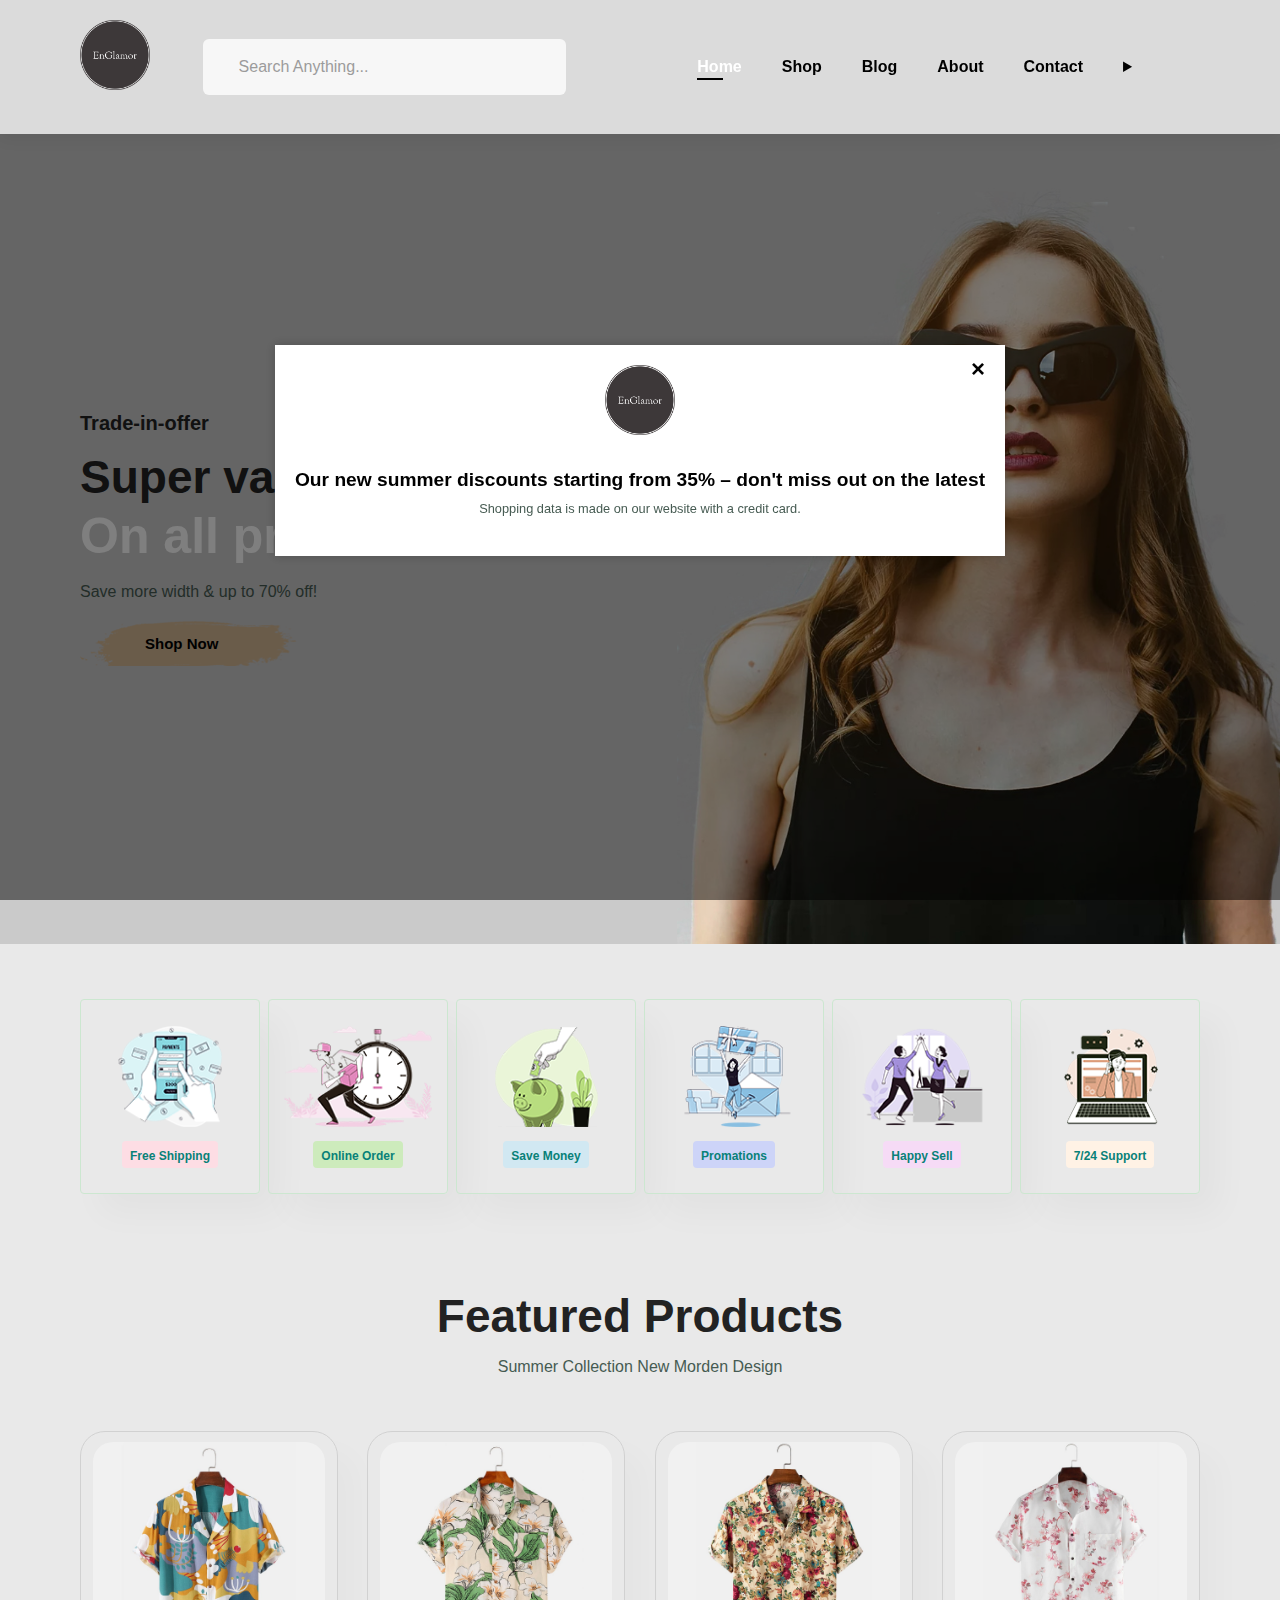
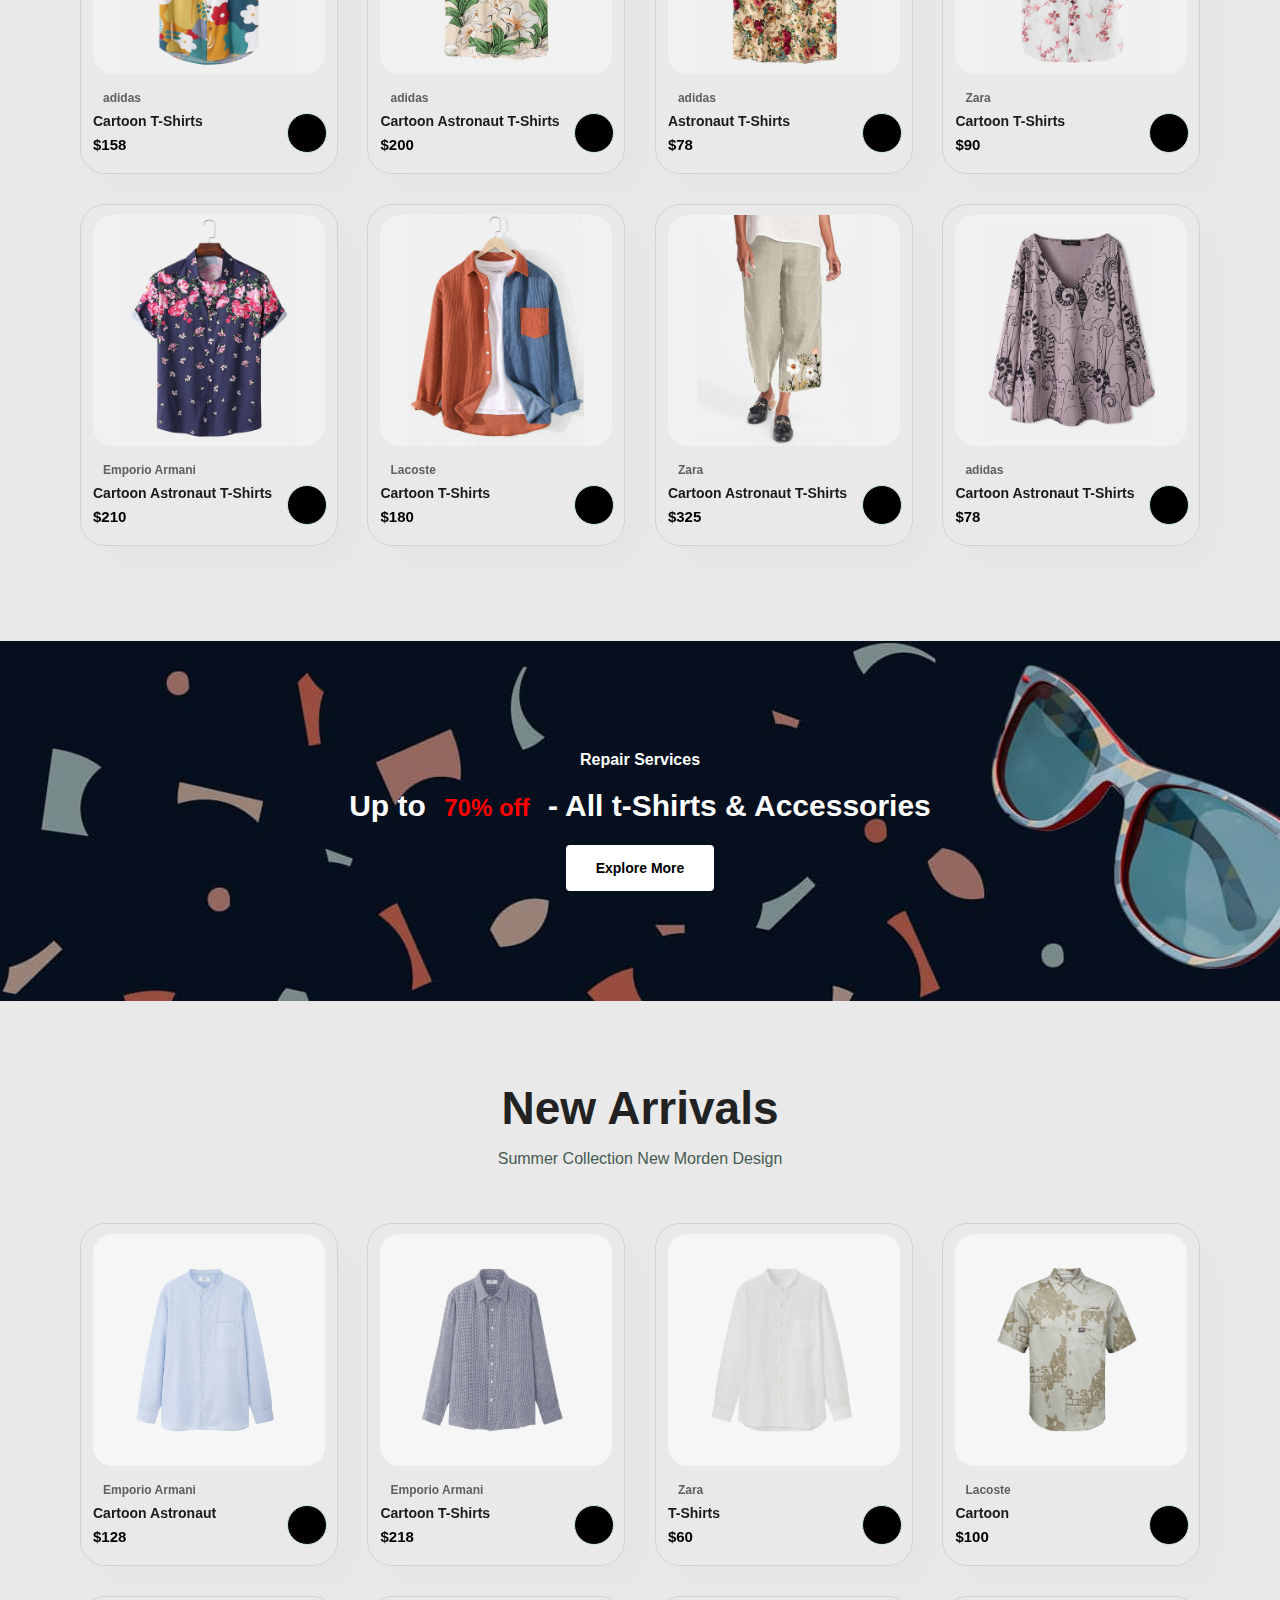
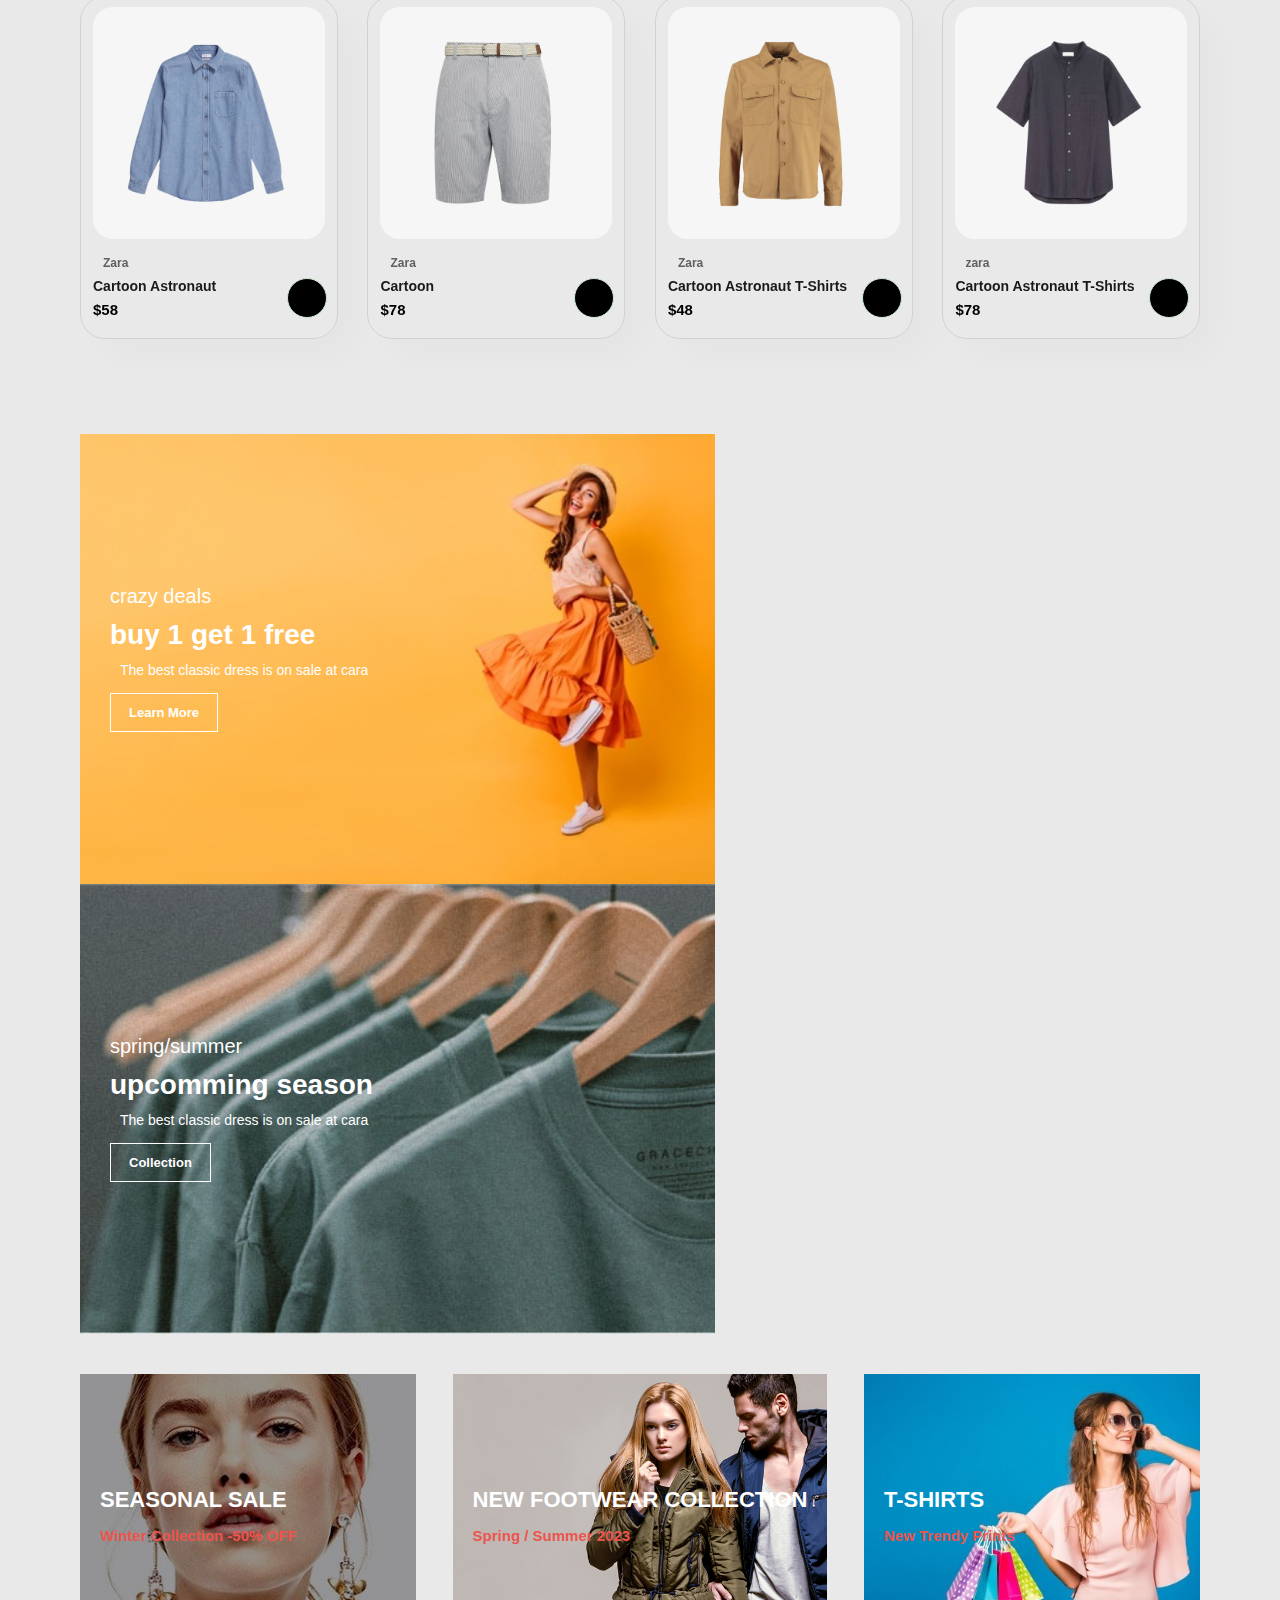
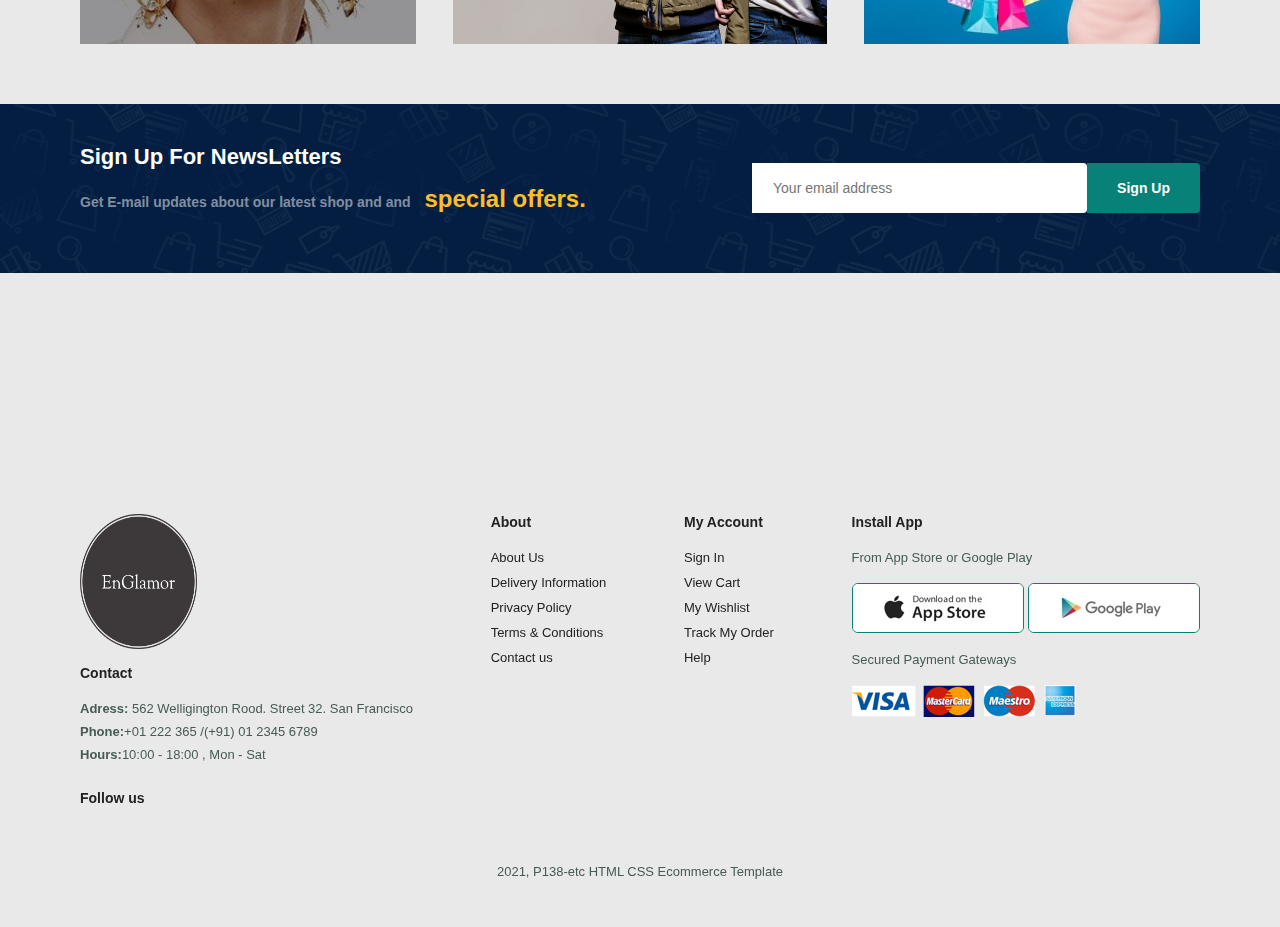
<file: index.html>
<!DOCTYPE html>
<html lang="en">

<head>
    <meta charset="UTF-8">
    <meta http-equiv="X-UA-Compatible" content="IE=edge">
    <meta name="viewport" content="width=device-width, initial-scale=1.0">
    <title>EnGlamor</title>
    <link rel="icon" href="img/logo-no-background.png" type="image/x-icon">

    <link rel="stylesheet" href="https://cdnjs.cloudflare.com/ajax/libs/font-awesome/6.4.0/css/all.min.css"
        integrity="sha512-iecdLmaskl7CVkqkXNQ/ZH/XLlvWZOJyj7Yy7tcenmpD1ypASozpmT/E0iPtmFIB46ZmdtAc9eNBvH0H/ZpiBw=="
        crossorigin="anonymous" referrerpolicy="no-referrer" />
    <link rel="stylesheet" href="./style.css">
    <style>
        .popubbdy {
            
  font-family: Arial, sans-serif;
  margin: 0;
  display: flex;
  justify-content: center;
  align-items: center;

  overflow: hidden;
}

.overlay {
  position: fixed;
  top: 0;
  left: 0;
  width: 100%;
  height: 100%;
  display: flex;
  justify-content: center;
  align-items: center;
  background-color: rgba(0, 0, 0, 0.5);
}

.popup {
  position: relative;
  padding: 20px;
  background-color: white;
  box-shadow: 0px 0px 10px rgba(0, 0, 0, 0.2);
  text-align: center;
}

.logo {
    width: 70px;
        height: 70px;
        margin-bottom: 20px;
}

.close {
  position: absolute;
  top: 10px;
  right: 10px;
  font-size: 24px;
  cursor: pointer;
}

.discounts,
.credit-card {
  margin-top: 10px;
}

.discounts {
  font-size: 1.2em;
}

.credit-card {
  font-size: 0.8em;
}

    </style>
</head>

<body>
    <div class="popubbdy">
        <div id="popup">
            <div id="popup-content">
                <div id="overlay" class="overlay">
                    <div id="popup" class="popup">
                      <span class="close" id="closePopup">&times;</span>
                      <img src="img/logo-no-background.png" alt="Logo" class="logo">
                      <h3 class="discounts">Our new summer discounts starting from 35% – don't miss out on the latest</h3>
                      <p class="credit-card">Shopping data is made on our website with a credit card.</p>
                    </div>
                  </div>
            </div>
        </div>
    </div>
  
    <div id="loading-screen">
        <div class="loader"></div>
        <p>Loading...</p>
    </div>


    <button id="scrollTopButton"><i class="fa-solid fa-arrow-up"></i></button>

    <!-- Header Start-->
    <section id="header">
        <a href="#"><img src="img/logo-no-background.png" class="logo" alt=""></a>
        <div class="search-bar">
            <form id="form" action="#">
                <label id="search-label" for="search">
                    <span>
                        <i class="fa-solid fa-magnifying-glass"></i>
                    </span>
                    <input id="search" type="text" placeholder="Search Anything..." aria-label="Search"
                        autocomplete="off">
                </label>
            </form>
        </div>
        <div>

            <ul id="navbar">
                <li><a class="active" href="index.html">Home</a></li>
                <li><a href="shop.html">Shop</a></li>
                <li><a href="blog.html">Blog</a></li>
                <li><a href="about.html">About</a></li>
                <li><a href="contact.html">Contact</a></li>
                <li id="lg-user"><details>
                    <summary><i class="fa-solid fa-user"></i></summary>
                    <a href="login.html">Login</a>
                    <a href="register.html">Register</a>
                </details></li>
                <li id="lg-bag"><a href="cart.html"><i class="fa-solid fa-bag-shopping"></i></a></li>
                <a href="#" id="close"><i class="fa-solid fa-xmark"></i></a>
            </ul>
        </div>
        <div id="mobile">
            <a href="cart.html"><i class="fa-solid fa-bag-shopping"></i></a>
            <i id="bar"  class="fa-solid fa-bars"></i>
        </div>
    </section>
    <!-- Header end -->


    <!-- Hero start -->
    <section id="hero">
        <h4>Trade-in-offer</h4>
        <h2>Super value deals</h2>
        <h1>On all products</h1>
        <p>Save more width & up to 70% off!</p>
        <button>Shop Now</button>
    </section>
    <!-- Hero End -->

    <!-- Feature start -->
    <section id="feature" class="section-p1">
        <div class="fe-box">
            <img src="img/features/f1.png" alt="">
            <h6>Free Shipping </h6>
        </div>
        <div class="fe-box">
            <img src="img/features/f2.png" alt="">
            <h6>Online Order </h6>
        </div>
        <div class="fe-box">
            <img src="img/features/f3.png" alt="">
            <h6>Save Money </h6>
        </div>
        <div class="fe-box">
            <img src="img/features/f4.png" alt="">
            <h6>Promations </h6>
        </div>
        <div class="fe-box">
            <img src="img/features/f5.png" alt="">
            <h6>Happy Sell </h6>
        </div>
        <div class="fe-box">
            <img src="img/features/f6.png" alt="">
            <h6>7/24 Support</h6>
        </div>
    </section>
    <!-- Feature end -->


    <!-- Product Start -->
    <section id="product1" class="section-p1">
        <h2>Featured Products</h2>
        <p>Summer Collection New Morden Design</p>
        <div class="pro-container">
            <div class="pro " onclick="window.location.href='sproduct.html';" id="product-card">
                <img id="product-image" src="img/products/f1.jpg" alt="">
                <div class="des">
                    <span>adidas</span>
                    <h5>Cartoon T-Shirts</h5>
                    <div class="star">
                        <i class="fas fa-star"></i>
                        <i class="fas fa-star"></i>
                        <i class="fas fa-star"></i>
                        <i class="fas fa-star"></i>
                        <i class="fas fa-star"></i>
                    </div>
                    <h4>$158</h4>
                </div>
                <a href="#" id="cart"><i class="fa-solid fa-cart-shopping  "></i></a>
            </div>
            <div class="pro" onclick="window.location.href='sproduct.html';"  id="product-card">
                <img  id="product-image" src="img/products/f2.jpg" alt="">
                <div class="des">
                    <span>adidas</span>
                    <h5>Cartoon Astronaut T-Shirts</h5>
                    <div class="star">
                        <i class="fas fa-star"></i>
                        <i class="fas fa-star"></i>
                        <i class="fas fa-star"></i>
                        <i class="fas fa-star"></i>
                        <i class="fas fa-star"></i>
                    </div>
                    <h4>$200</h4>
                </div>
                <a href="#" id="cart"><i class="fa-solid fa-cart-shopping "></i></a>
                <!-- <a href="#" id="cart" class="cart1"><i class="fa-solid fa-arrow-right-arrow-left"></i></a> -->
            </div>
            <div class="pro" onclick="window.location.href='sproduct.html';"  id="product-card">
                <img   id="product-image" src="img/products/f3.jpg" alt="">
                <div class="des">
                    <span>adidas</span>
                    <h5> Astronaut T-Shirts</h5>
                    <div class="star">
                        <i class="fas fa-star"></i>
                        <i class="fas fa-star"></i>
                        <i class="fas fa-star"></i>
                        <i class="fas fa-star"></i>
                        <i class="fas fa-star"></i>
                    </div>
                    <h4>$78</h4>
                </div>
                <a href="#" id="cart"><i class="fa-solid fa-cart-shopping  "></i></a>
            </div>
            <div class="pro" onclick="window.location.href='sproduct.html';"  id="product-card">
                <img  id="product-image" src="img/products/f4.jpg" alt="">
                <div class="des">
                    <span>Zara</span>
                    <h5>Cartoon  T-Shirts</h5>
                    <div class="star">
                        <i class="fas fa-star"></i>
                        <i class="fas fa-star"></i>
                        <i class="fas fa-star"></i>
                        <i class="fas fa-star"></i>
                        <i class="fas fa-star"></i>
                    </div>
                    <h4>$90</h4>
                </div>
                <a href="#" id="cart"><i class="fa-solid fa-cart-shopping  "></i></a>
            </div>
            <div class="pro" onclick="window.location.href='sproduct.html';"   id="product-card">
                <img  id="product-image" src="img/products/f5.jpg" alt="">
                <div class="des">
                    <span>Emporio Armani</span>
                    <h5>Cartoon Astronaut T-Shirts</h5>
                    <div class="star">
                        <i class="fas fa-star"></i>
                        <i class="fas fa-star"></i>
                        <i class="fas fa-star"></i>
                        <i class="fas fa-star"></i>
                        <i class="fas fa-star"></i>
                    </div>
                    <h4>$210</h4>
                </div>
                <a href="#" id="cart"><i class="fa-solid fa-cart-shopping  "></i></a>
            </div>
            <div class="pro" onclick="window.location.href='sproduct.html';"   id="product-card">
                <img  id="product-image" src="img/products/f6.jpg" alt="">
                <div class="des">
                    <span>Lacoste</span>
                    <h5>Cartoon  T-Shirts</h5>
                    <div class="star">
                        <i class="fas fa-star"></i>
                        <i class="fas fa-star"></i>
                        <i class="fas fa-star"></i>
                        <i class="fas fa-star"></i>
                        <i class="fas fa-star"></i>
                    </div>
                    <h4>$180</h4>
                </div>
                <a href="#" id="cart"><i class="fa-solid fa-cart-shopping  "></i></a>
            </div>
            <div class="pro"  onclick="window.location.href='sproduct.html';"  id="product-card">
                <img  id="product-image" src="img/products/f7.jpg" alt="">
                <div class="des">
                    <span>Zara</span>
                    <h5>Cartoon Astronaut T-Shirts</h5>
                    <div class="star">
                        <i class="fas fa-star"></i>
                        <i class="fas fa-star"></i>
                        <i class="fas fa-star"></i>
                        <i class="fas fa-star"></i>
                        <i class="fas fa-star"></i>
                    </div>
                    <h4>$325</h4>
                </div>
                <a href="#" id="cart"><i class="fa-solid fa-cart-shopping  "></i></a>
            </div>
            <div class="pro" onclick="window.location.href='sproduct.html';"  id="product-card">
                <img  id="product-image" src="img/products/f8.jpg" alt="">
                <div class="des">
                    <span>adidas</span>
                    <h5>Cartoon Astronaut T-Shirts</h5>
                    <div class="star">
                        <i class="fas fa-star"></i>
                        <i class="fas fa-star"></i>
                        <i class="fas fa-star"></i>
                        <i class="fas fa-star"></i>
                        <i class="fas fa-star"></i>
                    </div>
                    <h4>$78</h4>
                </div>
                <a href="#" id="cart"><i class="fa-solid fa-cart-shopping  "></i></a>
            </div>
        </div>
    </section>
    <!-- Product end -->


    <!-- Banner Start -->
    <section id="banner" class="section-m1">
        <h4>Repair Services</h4>
        <h2>Up to <span>70% off</span> - All t-Shirts & Accessories</h2>
        <button class="normal">Explore More</button>
    </section>
    <!-- Banner end -->

    <!-- Praduct part2 start -->
    <section id="product1" class="section-p1">
        <h2>New Arrivals</h2>
        <p>Summer Collection New Morden Design</p>
        <div class="pro-container">
            <div class="pro" onclick="window.location.href='sproduct.html';"  id="product-card">
                <img  id="product-image" src="img/products/n1.jpg" alt="">
                <div class="des">
                    <span>Emporio Armani</span>
                    <h5>Cartoon Astronaut </h5>
                    <div class="star">
                        <i class="fas fa-star"></i>
                        <i class="fas fa-star"></i>
                        <i class="fas fa-star"></i>
                        <i class="fas fa-star"></i>
                        <i class="fas fa-star"></i>
                    </div>
                    <h4>$128</h4>
                </div>
                <a href="#" id="cart"><i class="fa-solid fa-cart-shopping  "></i></a>
            </div>
            <div class="pro" onclick="window.location.href='sproduct.html';"   id="product-card">
                <img  id="product-image" src="img/products/n2.jpg" alt="">
                <div class="des">
                    <span>Emporio Armani</span>
                    <h5>Cartoon  T-Shirts</h5>
                    <div class="star">
                        <i class="fas fa-star"></i>
                        <i class="fas fa-star"></i>
                        <i class="fas fa-star"></i>
                        <i class="fas fa-star"></i>
                        <i class="fas fa-star"></i>
                    </div>
                    <h4>$218</h4>
                </div>
                <a href="#" id="cart"><i class="fa-solid fa-cart-shopping  "></i></a>
            </div>
            <div class="pro" onclick="window.location.href='sproduct.html';"   id="product-card">
                <img  id="product-image" src="img/products/n3.jpg" alt="">
                <div class="des">
                    <span>Zara</span>
                    <h5> T-Shirts</h5>
                    <div class="star">
                        <i class="fas fa-star"></i>
                        <i class="fas fa-star"></i>
                        <i class="fas fa-star"></i>
                        <i class="fas fa-star"></i>
                        <i class="fas fa-star"></i>
                    </div>
                    <h4>$60</h4>
                </div>
                <a href="#" id="cart"><i class="fa-solid fa-cart-shopping  "></i></a>
            </div>
            <div class="pro" onclick="window.location.href='sproduct.html';"  id="product-card">
                <img  id="product-image" src="img/products/n4.jpg" alt="">
                <div class="des">
                    <span>Lacoste</span>
                    <h5>Cartoon </h5>
                    <div class="star">
                        <i class="fas fa-star"></i>
                        <i class="fas fa-star"></i>
                        <i class="fas fa-star"></i>
                        <i class="fas fa-star"></i>
                        <i class="fas fa-star"></i>
                    </div>
                    <h4>$100</h4>
                </div>
                <a href="#" id="cart"><i class="fa-solid fa-cart-shopping  "></i></a>
            </div>
            <div class="pro" onclick="window.location.href='sproduct.html';"  id="product-card">
                <img  id="product-image" src="img/products/n5.jpg" alt="">
                <div class="des">
                    <span>Zara</span>
                    <h5> Cartoon Astronaut</h5>
                    <div class="star">
                        <i class="fas fa-star"></i>
                        <i class="fas fa-star"></i>
                        <i class="fas fa-star"></i>
                        <i class="fas fa-star"></i>
                        <i class="fas fa-star"></i>
                    </div>
                    <h4>$58</h4>
                </div>
                <a href="#" id="cart"><i class="fa-solid fa-cart-shopping  "></i></a>
            </div>
            <div class="pro" onclick="window.location.href='sproduct.html';"   id="product-card">
                <img  id="product-image" src="img/products/n6.jpg" alt="">
                <div class="des">
                    <span>Zara</span>
                    <h5>Cartoon </h5>
                    <div class="star">
                        <i class="fas fa-star"></i>
                        <i class="fas fa-star"></i>
                        <i class="fas fa-star"></i>
                        <i class="fas fa-star"></i>
                        <i class="fas fa-star"></i>
                    </div>
                    <h4>$78</h4>
                </div>
                <a href="#" id="cart"><i class="fa-solid fa-cart-shopping  "></i></a>
            </div>
            <div class="pro" onclick="window.location.href='sproduct.html';"  id="product-card">
                <img  id="product-image" src="img/products/n7.jpg" alt="">
                <div class="des">
                    <span>Zara</span>
                    <h5>Cartoon Astronaut T-Shirts</h5>
                    <div class="star">
                        <i class="fas fa-star"></i>
                        <i class="fas fa-star"></i>
                        <i class="fas fa-star"></i>
                        <i class="fas fa-star"></i>
                        <i class="fas fa-star"></i>
                    </div>
                    <h4>$48</h4>
                </div>
                <a href="#" id="cart"><i class="fa-solid fa-cart-shopping  "></i></a>
            </div>
            <div class="pro" onclick="window.location.href='sproduct.html';"   id="product-card">
                <img  id="product-image" src="img/products/n8.jpg" alt="">
                <div class="des">
                    <span>zara</span>
                    <h5>Cartoon Astronaut T-Shirts</h5>
                    <div class="star">
                        <i class="fas fa-star"></i>
                        <i class="fas fa-star"></i>
                        <i class="fas fa-star"></i>
                        <i class="fas fa-star"></i>
                        <i class="fas fa-star"></i>
                    </div>
                    <h4>$78</h4>
                </div>
                <a href="#" id="cart"><i class="fa-solid fa-cart-shopping  "></i></a>
            </div>
        </div>
    </section>
    <!-- Praduct part2 end -->

    <!-- sm banner start -->
    <section id="sm-banner" class="section-p1">
        <div class="banner-box">
            <h4>crazy deals</h4>
            <h2>buy 1 get 1 free</h2>
            <span>The best classic dress is on sale at cara</span>
            <button class="white">Learn More</button>
        </div>
        <div class="banner-box banner-box2">
            <h4>spring/summer</h4>
            <h2>upcomming season</h2>
            <span>The best classic dress is on sale at cara</span>
            <button class="white">Collection</button>
        </div>
    </section>
    <!-- sm banner end -->

    <!-- section3 start -->
    <section id="banner3">
        <div class="banner-box ">
            <h2>SEASONAL SALE</h2>
            <h3>Winter Collection -50% OFF</h3>
        </div>
        <div class="banner-box banner-box2">
            <h2>NEW FOOTWEAR COLLECTION</h2>
            <h3>Spring / Summer 2023</h3>
        </div>
        <div class="banner-box banner-box3">
            <h2>T-SHIRTS</h2>
            <h3>New Trendy Prints</h3>
        </div>
    </section>
    <!-- section3 end -->

    <section id="newsletter" class="section-p1 section-m1">
        <div class="newstext">
            <h4>Sign Up For NewsLetters</h4>
            <p>Get E-mail updates about our latest shop and and <span> special offers.</span></p>
        </div>
        <div class="form">
            <input type="text" placeholder="Your email address">
            <button class="normal">Sign Up</button>
        </div>
    </section>

    <!-- footer start -->
    <footer class="section-p1">
        <div class="col">
            <img class="logo2"   src="img/logo-no-background.png" alt="">
            <h4>Contact</h4>
            <p> <strong>Adress:</strong> 562 Welligington Rood. Street 32. San Francisco</p>
            <p> <strong>Phone:</strong>+01 222 365 /(+91) 01 2345 6789</p>
            <p> <strong>Hours:</strong>10:00 - 18:00 , Mon - Sat</p>
            <div class="follow">
                <h4>Follow us</h4>
                <div class="icon">
                    <i class="fa-brands fa-facebook-f"></i>
                    <i class="fa-brands fa-twitter"></i>
                    <i class="fa-brands fa-instagram"></i>
                    <i class="fa-brands fa-pinterest-p"></i>
                    <i class="fa-brands fa-youtube"></i>
                </div>
            </div>
        </div>
        <div class="col">
            <h4>About</h4>
            <a href="#">About Us</a>
            <a href="#">Delivery Information</a>
            <a href="#">Privacy Policy</a>
            <a href="#">Terms & Conditions</a>
            <a href="#">Contact us</a>
        </div>
        <div class="col">
            <h4>My Account</h4>
            <a href="#">Sign In </a>
            <a href="#">View Cart</a>
            <a href="#">My Wishlist</a>
            <a href="#">Track My Order</a>
            <a href="#">Help</a>
        </div>
        <div class="col install">
            <h4>Install App</h4>
            <p>From App Store or Google Play</p>
            <div class="row">
                <img src="img/pay/app.jpg" alt="">
                <img src="img/pay/play.jpg" alt="">
            </div>
            <p>Secured Payment Gateways</p>
            <img src="img/pay/pay.png" alt="">
        </div>
        <div class="copyright">
            <p>2021, P138-etc HTML CSS Ecommerce Template</p>
        </div>
    </footer>
    <!-- footer end -->
    <script>
        window.addEventListener("load", function() {
  var loadingScreen = document.getElementById("loading-screen");
  loadingScreen.style.display = "none";
});



document.addEventListener('DOMContentLoaded', function() {
  const overlay = document.getElementById('overlay');
  const popup = document.getElementById('popup');
  const closePopupButton = document.getElementById('closePopup');

  overlay.style.display = 'flex';

  closePopupButton.addEventListener('click', () => {
    overlay.style.display = 'none';
  });

  overlay.addEventListener('click', (event) => {
    if (event.target === overlay) {
      overlay.style.display = 'none';
    }
  });
});

    </script>

    <script src="./script.js"></script>
</body>

</html>
</file>
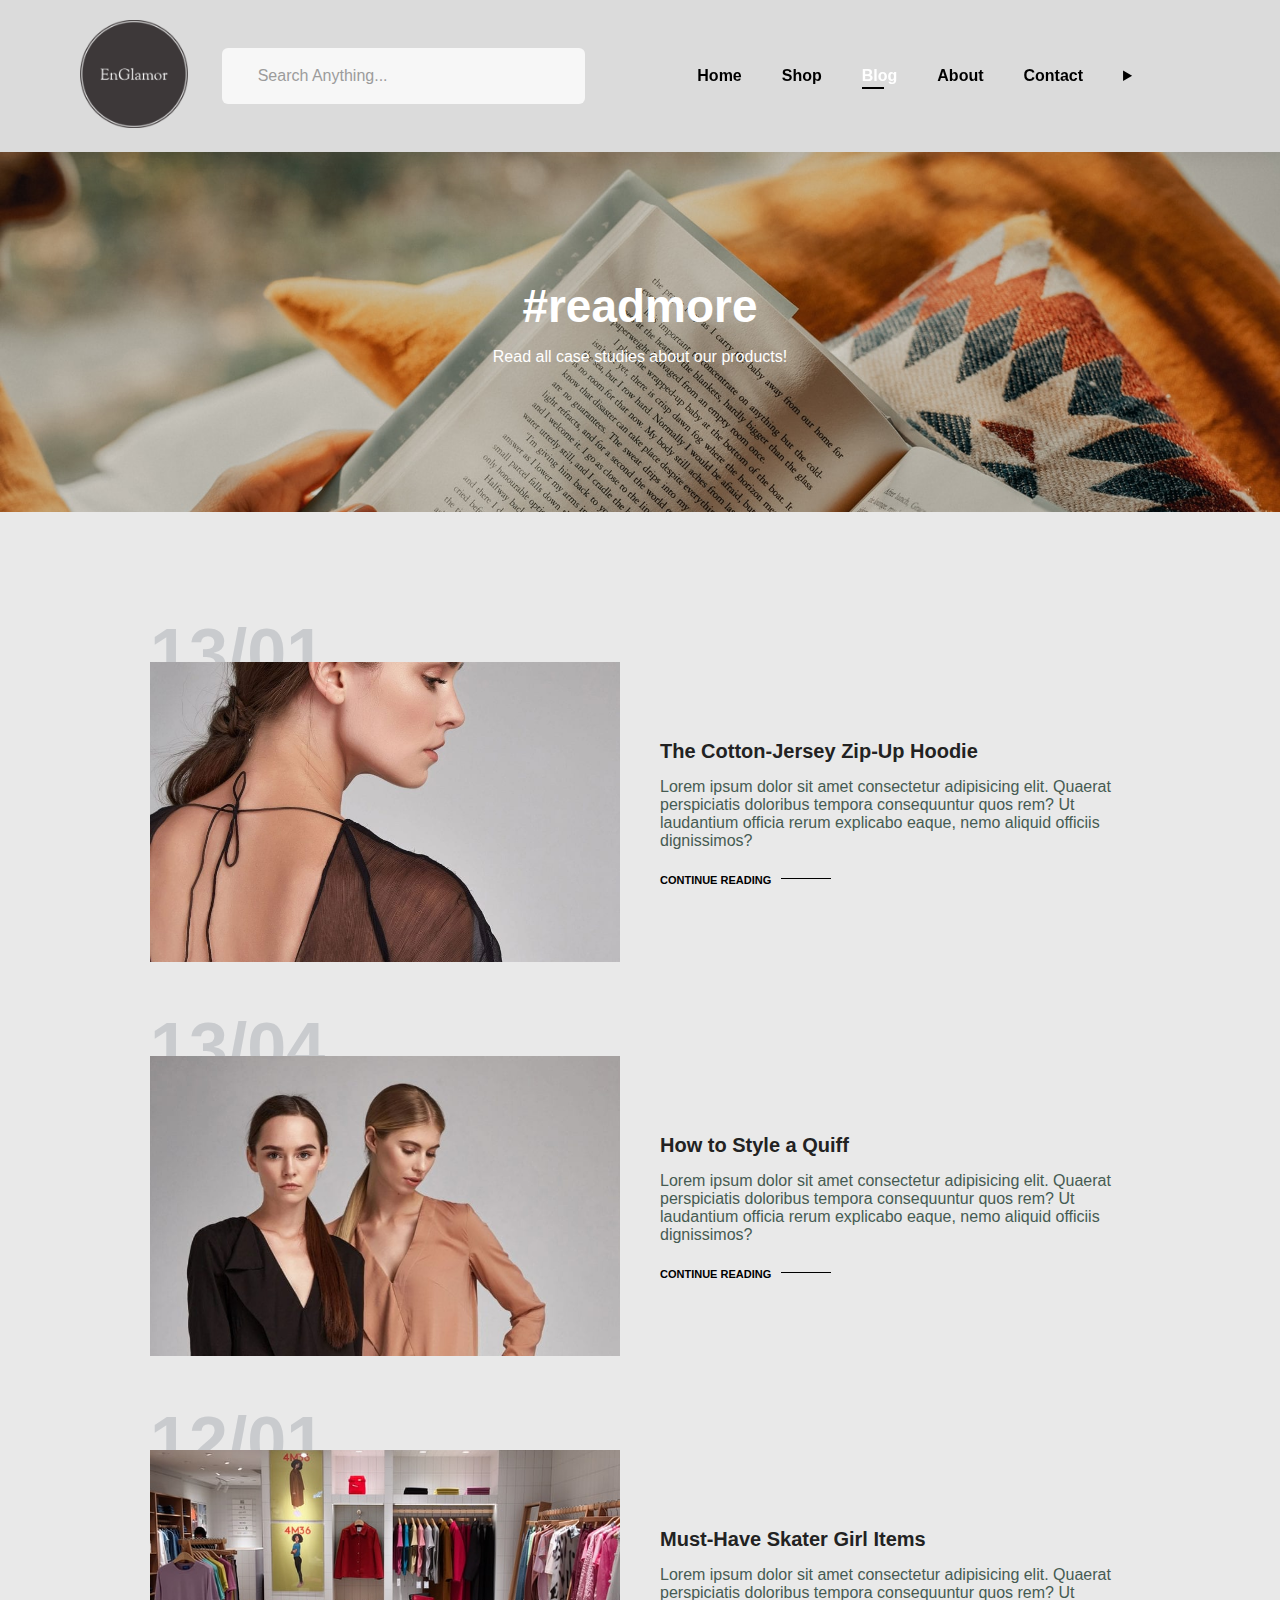
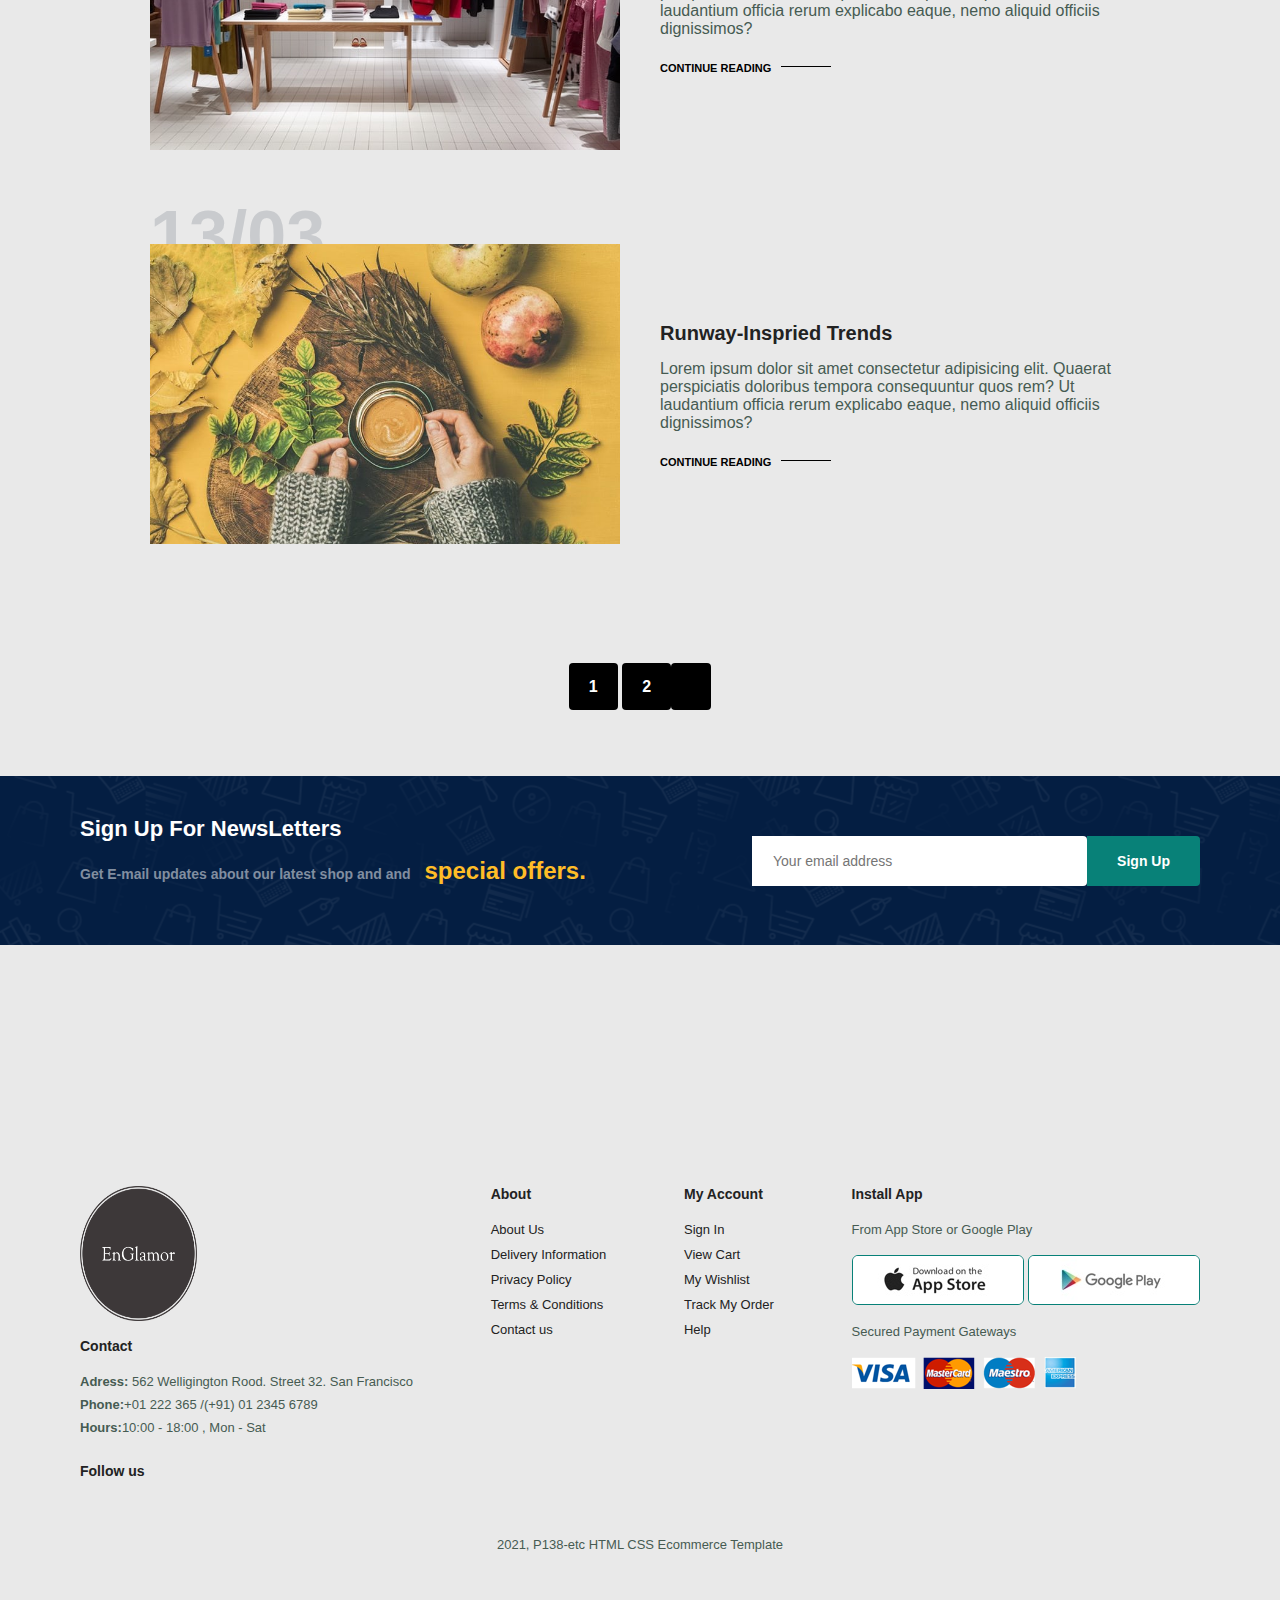
<file: blog.html>
<!DOCTYPE html>
<html lang="en">

<head>
    <meta charset="UTF-8">
    <meta http-equiv="X-UA-Compatible" content="IE=edge">
    <meta name="viewport" content="width=device-width, initial-scale=1.0">
    <title>EnGlamor</title>
    <link rel="icon" href="img/logo-no-background.png" type="image/x-icon">

    <link rel="stylesheet" href="https://cdnjs.cloudflare.com/ajax/libs/font-awesome/6.4.0/css/all.min.css"
        integrity="sha512-iecdLmaskl7CVkqkXNQ/ZH/XLlvWZOJyj7Yy7tcenmpD1ypASozpmT/E0iPtmFIB46ZmdtAc9eNBvH0H/ZpiBw=="
        crossorigin="anonymous" referrerpolicy="no-referrer" />
    <link rel="stylesheet" href="./style.css">
</head>

<body>
    <div id="loading-screen">
        <div class="loader"></div>
        <p>Loading...</p>
    </div>
    <button id="scrollTopButton"><i class="fa-solid fa-arrow-up"></i></button>


    <!-- Header Start-->
    <section id="header">
        <a href="#"><img src="img/logo-no-background.png" class="logo" alt=""></a>
        <div class="search-bar">
            <form id="form" action="#">
                <label id="search-label" for="search">
                    <span>
                        <i class="fa-solid fa-magnifying-glass"></i>
                    </span>
                    <input id="search" type="text" placeholder="Search Anything..." aria-label="Search"
                        autocomplete="off">
                </label>
            </form>
        </div>
        <div>

            <ul id="navbar">
                <li><a  href="index.html">Home</a></li>
                <li><a href="shop.html">Shop</a></li>
                <li><a class="active" href="blog.html">Blog</a></li>
                <li><a href="about.html">About</a></li>
                <li><a href="contact.html">Contact</a></li>
                <li id="lg-user"><details>
                    <summary><i class="fa-solid fa-user"></i></summary>
                    <a href="login.html">Login</a>
                    <a href="register.html">Register</a>
                </details></li>
                <li id="lg-bag"><a href="cart.html"><i class="fa-solid fa-bag-shopping"></i></a></li>
                <a href="#" id="close"><i class="fa-solid fa-xmark"></i></a>
            </ul>
        </div>
        <div id="mobile">
            <a href="cart.html"><i class="fa-solid fa-bag-shopping"></i></a>
            <i id="bar"  class="fa-solid fa-bars"></i>
        </div>
    </section>
    <!-- Header end -->



    <!-- Hero start -->
    <section id="page-header" class="blog-header">
        <h2>#readmore</h2>
        <p>Read all case studies about our products!</p>
    </section>
    <!-- Hero End -->
    <section id="blog">
        <div class="blog-box">
            <div class="blog-img">
                <img src="img/blog/b1.jpg" alt="">
            </div>
            <div class="blog-details">
                <h4>The Cotton-Jersey Zip-Up Hoodie</h4>
                <p>Lorem ipsum dolor sit amet consectetur adipisicing elit. Quaerat perspiciatis doloribus tempora
                    consequuntur quos rem? Ut laudantium officia rerum explicabo eaque, nemo aliquid officiis
                    dignissimos?</p>
                    <a href="#">CONTINUE READING</a>
            </div>
            <h1>13/01</h1>
        </div>
        <div class="blog-box">
            <div class="blog-img">
                <img src="img/blog/b2.jpg" alt="">
            </div>
            <div class="blog-details">
                <h4>How to Style a Quiff</h4>
                <p>Lorem ipsum dolor sit amet consectetur adipisicing elit. Quaerat perspiciatis doloribus tempora
                    consequuntur quos rem? Ut laudantium officia rerum explicabo eaque, nemo aliquid officiis
                    dignissimos?</p>
                    <a href="#">CONTINUE READING</a>
            </div>
            <h1>13/04</h1>
        </div>
        <div class="blog-box">
            <div class="blog-img">
                <img src="img/blog/b3.jpg" alt="">
            </div>
            <div class="blog-details">
                <h4>Must-Have Skater Girl Items</h4>
                <p>Lorem ipsum dolor sit amet consectetur adipisicing elit. Quaerat perspiciatis doloribus tempora
                    consequuntur quos rem? Ut laudantium officia rerum explicabo eaque, nemo aliquid officiis
                    dignissimos?</p>
                    <a href="#">CONTINUE READING</a>
            </div>
            <h1>12/01</h1>
        </div>
        <div class="blog-box">
            <div class="blog-img">
                <img src="img/blog/b6.jpg" alt="">
            </div>
            <div class="blog-details">
                <h4>Runway-Inspried Trends</h4>
                <p>Lorem ipsum dolor sit amet consectetur adipisicing elit. Quaerat perspiciatis doloribus tempora
                    consequuntur quos rem? Ut laudantium officia rerum explicabo eaque, nemo aliquid officiis
                    dignissimos?</p>
                    <a href="#">CONTINUE READING</a>
            </div>
            <h1>13/03</h1>
        </div>
    </section>
    <!-- pagination start -->
    <section id="pagination" class="section-p1">
        <a href="#">1</a>
        <a href="#">2</a>
        <a href="#"><i class="fa-solid fa-arrow-right"></i></a>
    </section>
    <!-- pagination end -->

    <section id="newsletter" class="section-p1 section-m1">
        <div class="newstext">
            <h4>Sign Up For NewsLetters</h4>
            <p>Get E-mail updates about our latest shop and and <span> special offers.</span></p>
        </div>
        <div class="form">
            <input type="text" placeholder="Your email address">
            <button class="normal">Sign Up</button>
        </div>
    </section>

    <!-- footer start -->
    <footer class="section-p1">
        <div class="col">
            <img class="logo2" src="img/logo-no-background.png" alt="">
            <h4>Contact</h4>
            <p> <strong>Adress:</strong> 562 Welligington Rood. Street 32. San Francisco</p>
            <p> <strong>Phone:</strong>+01 222 365 /(+91) 01 2345 6789</p>
            <p> <strong>Hours:</strong>10:00 - 18:00 , Mon - Sat</p>
            <div class="follow">
                <h4>Follow us</h4>
                <div class="icon">
                    <i class="fa-brands fa-facebook-f"></i>
                    <i class="fa-brands fa-twitter"></i>
                    <i class="fa-brands fa-instagram"></i>
                    <i class="fa-brands fa-pinterest-p"></i>
                    <i class="fa-brands fa-youtube"></i>
                </div>
            </div>
        </div>
        <div class="col">
            <h4>About</h4>
            <a href="#">About Us</a>
            <a href="#">Delivery Information</a>
            <a href="#">Privacy Policy</a>
            <a href="#">Terms & Conditions</a>
            <a href="#">Contact us</a>
        </div>
        <div class="col">
            <h4>My Account</h4>
            <a href="#">Sign In </a>
            <a href="#">View Cart</a>
            <a href="#">My Wishlist</a>
            <a href="#">Track My Order</a>
            <a href="#">Help</a>
        </div>
        <div class="col install">
            <h4>Install App</h4>
            <p>From App Store or Google Play</p>
            <div class="row">
                <img src="img/pay/app.jpg" alt="">
                <img src="img/pay/play.jpg" alt="">
            </div>
            <p>Secured Payment Gateways</p>
            <img src="img/pay/pay.png" alt="">
        </div>
        <div class="copyright">
            <p>2021, P138-etc HTML CSS Ecommerce Template</p>
        </div>
    </footer>
    <!-- footer end -->
<script>
            window.addEventListener("load", function() {
  var loadingScreen = document.getElementById("loading-screen");
  loadingScreen.style.display = "none";
});
</script>
    <script src="./script.js"></script>
</body>

</html>
</file>
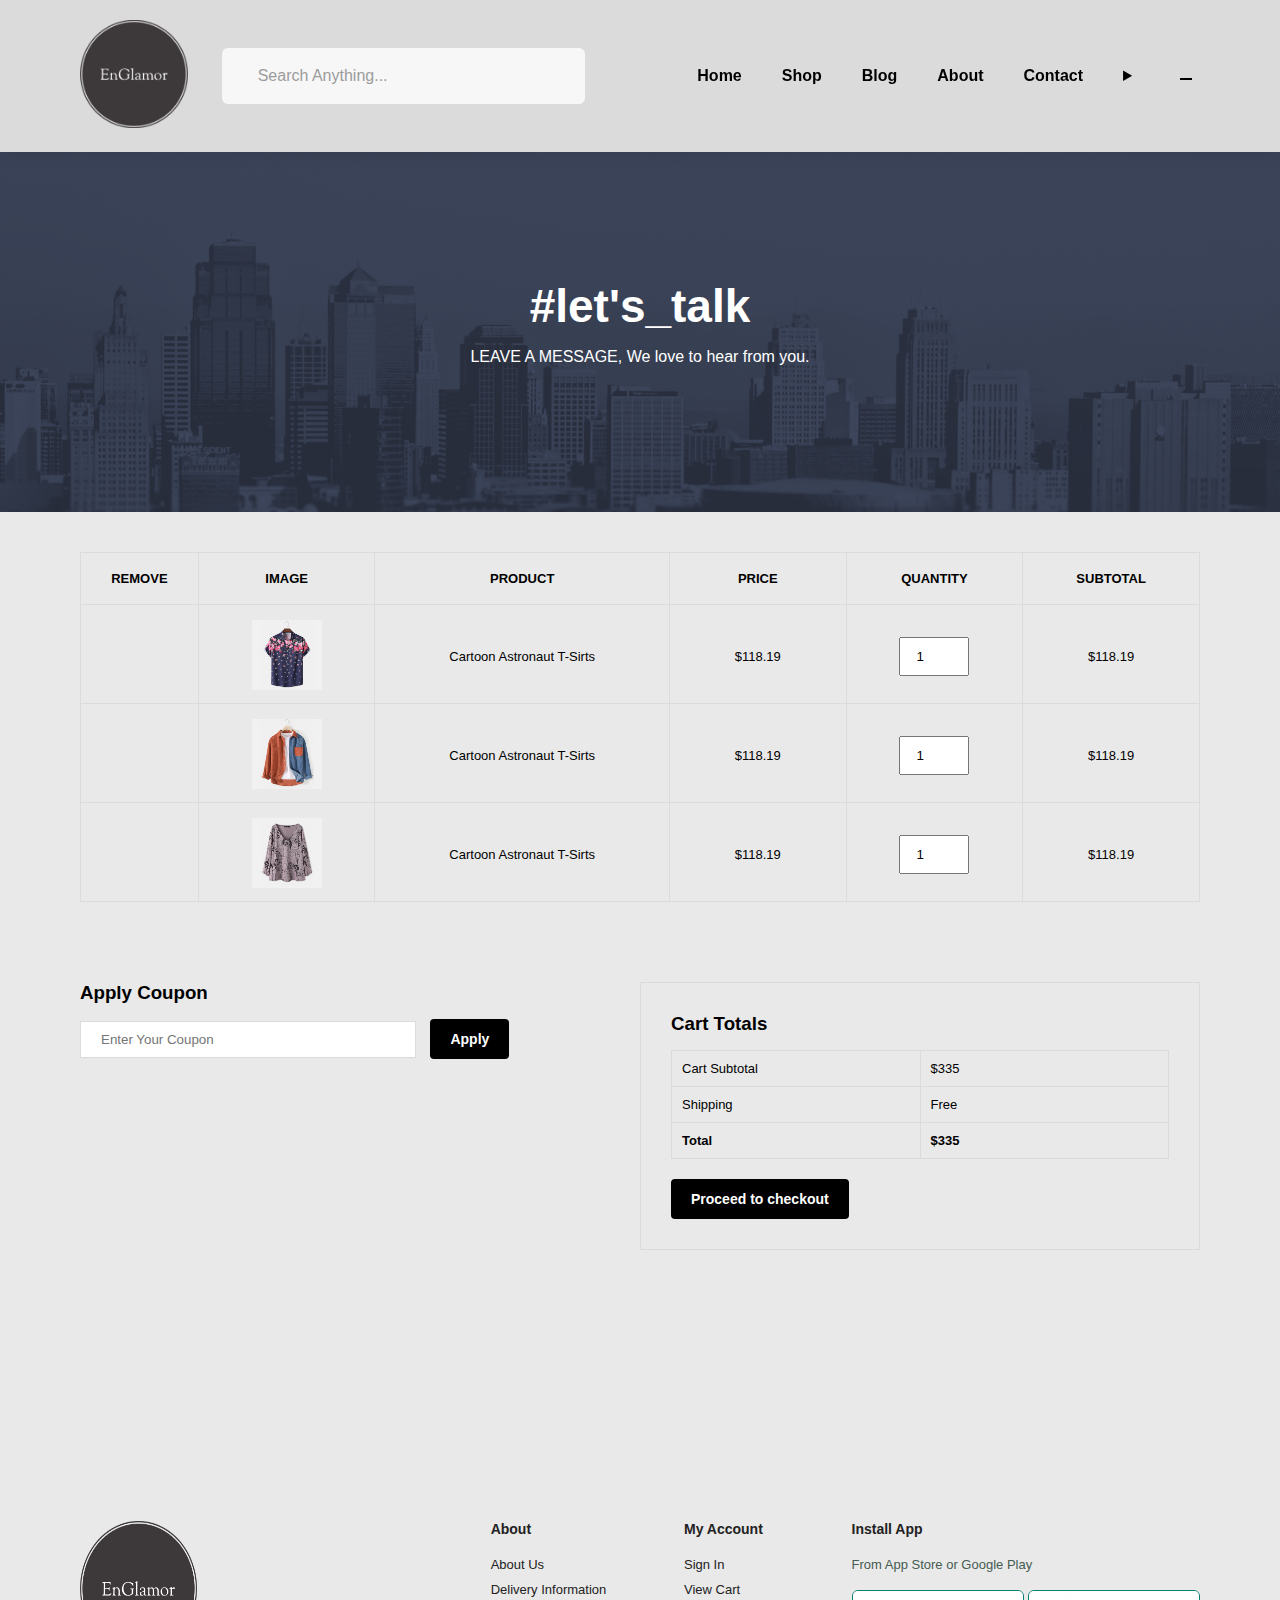
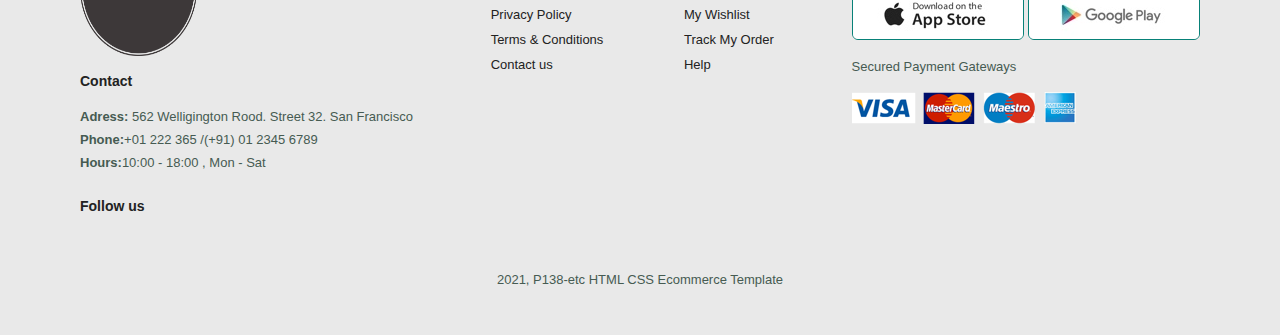
<file: cart.html>
<!DOCTYPE html>
<html lang="en">

<head>
    <meta charset="UTF-8">
    <meta http-equiv="X-UA-Compatible" content="IE=edge">
    <meta name="viewport" content="width=device-width, initial-scale=1.0">
    <title>EnGlamor</title>
    <link rel="icon" href="img/logo-no-background.png" type="image/x-icon">

    <link rel="stylesheet" href="https://cdnjs.cloudflare.com/ajax/libs/font-awesome/6.4.0/css/all.min.css"
        integrity="sha512-iecdLmaskl7CVkqkXNQ/ZH/XLlvWZOJyj7Yy7tcenmpD1ypASozpmT/E0iPtmFIB46ZmdtAc9eNBvH0H/ZpiBw=="
        crossorigin="anonymous" referrerpolicy="no-referrer" />
    <link rel="stylesheet" href="./style.css">
</head>

<body>
    <div id="loading-screen">
        <div class="loader"></div>
        <p>Loading...</p>
    </div>
    <button id="scrollTopButton"><i class="fa-solid fa-arrow-up"></i></button>

    <!-- Header Start-->
    <section id="header">
        <a href="#"><img src="img/logo-no-background.png" class="logo" alt=""></a>
        <div class="search-bar">
            <form id="form" action="#">
                <label id="search-label" for="search">
                    <span>
                        <i class="fa-solid fa-magnifying-glass"></i>
                    </span>
                    <input id="search" type="text" placeholder="Search Anything..." aria-label="Search"
                        autocomplete="off">
                </label>
            </form>
        </div>
        <div>

            <ul id="navbar">
                <li><a  href="index.html">Home</a></li>
                <li><a href="shop.html">Shop</a></li>
                <li><a href="blog.html">Blog</a></li>
                <li><a href="about.html">About</a></li>
                <li><a href="contact.html">Contact</a></li>
                <li id="lg-user"><details>
                    <summary><i class="fa-solid fa-user"></i></summary>
                    <a href="login.html">Login</a>
                    <a href="register.html">Register</a>
                </details></li>
                <li id="lg-bag"><a class="active" href="cart.html"><i class="fa-solid fa-bag-shopping"></i></a></li>
                <a href="#" id="close"><i class="fa-solid fa-xmark"></i></a>
            </ul>
        </div>
        <div id="mobile">
            <a href="cart.html"><i class="fa-solid fa-bag-shopping"></i></a>
            <i id="bar"  class="fa-solid fa-bars"></i>
        </div>
    </section>
    <!-- Header end -->


    <!-- Hero start -->
    <section id="page-header" class="about-header">
        <h2>#let's_talk</h2>
        <p>LEAVE A MESSAGE, We love to hear from you.</p>
    </section>
    <!-- Hero End -->

    <section id="cart2" class="section-p1">
        <table width="100%">
            <thead>
                <tr>
                    <td>Remove</td>
                    <td>Image</td>
                    <td>Product</td>
                    <td>Price</td>
                    <td>Quantity</td>
                    <td>Subtotal</td>
                </tr>
            </thead>
            <tbody>
                <tr>
                    <td><a href="#"><i class="far fa-times-circle"></i></a></td>
                    <td><img src="./img/products/f5.jpg" alt=""></td>
                    <td>Cartoon Astronaut T-Sirts</td>
                    <td>$118.19</td>
                    <td><input type="number" value="1"></td>
                    <td>$118.19</td>
                </tr>
                <tr>
                    <td><a href="#"><i class="far fa-times-circle"></i></a></td>
                    <td><img src="./img/products/f6.jpg" alt=""></td>
                    <td>Cartoon Astronaut T-Sirts</td>
                    <td>$118.19</td>
                    <td><input type="number" value="1"></td>
                    <td>$118.19</td>
                </tr>
                <tr>
                    <td><a href="#"><i class="far fa-times-circle"></i></a></td>
                    <td><img src="./img/products/f8.jpg" alt=""></td>
                    <td>Cartoon Astronaut T-Sirts</td>
                    <td>$118.19</td>
                    <td><input type="number" value="1"></td>
                    <td>$118.19</td>
                </tr>
            </tbody>
        </table>
    </section>

    <section id="cart-add" class="section-p1">
        <div id="coupon">
            <h3>Apply Coupon</h3>
            <div>
                <input type="text" placeholder="Enter Your Coupon">
                <button class="normal">Apply</button>
            </div>
        </div>
        <div id="subtotal">
            <h3>Cart Totals</h3>
            <table>
                <tr>
                    <td>Cart Subtotal</td>
                    <td>$335</td>
                </tr>
                <tr>
                    <td>Shipping</td>
                    <td>Free</td>
                </tr>
                <tr>
                    <td><strong>Total</strong></td>
                    <td><strong>$335</strong></td>
                </tr>
            </table>
            <button class="normal">Proceed to checkout</button>
        </div>
    </section>

    <!-- footer start -->
    <footer class="section-p1">
        <div class="col">
            <img class="logo2" src="img/logo-no-background.png" alt="">
            <h4>Contact</h4>
            <p> <strong>Adress:</strong> 562 Welligington Rood. Street 32. San Francisco</p>
            <p> <strong>Phone:</strong>+01 222 365 /(+91) 01 2345 6789</p>
            <p> <strong>Hours:</strong>10:00 - 18:00 , Mon - Sat</p>
            <div class="follow">
                <h4>Follow us</h4>
                <div class="icon">
                    <i class="fa-brands fa-facebook-f"></i>
                    <i class="fa-brands fa-twitter"></i>
                    <i class="fa-brands fa-instagram"></i>
                    <i class="fa-brands fa-pinterest-p"></i>
                    <i class="fa-brands fa-youtube"></i>
                </div>
            </div>
        </div>
        <div class="col">
            <h4>About</h4>
            <a href="#">About Us</a>
            <a href="#">Delivery Information</a>
            <a href="#">Privacy Policy</a>
            <a href="#">Terms & Conditions</a>
            <a href="#">Contact us</a>
        </div>
        <div class="col">
            <h4>My Account</h4>
            <a href="#">Sign In </a>
            <a href="#">View Cart</a>
            <a href="#">My Wishlist</a>
            <a href="#">Track My Order</a>
            <a href="#">Help</a>
        </div>
        <div class="col install">
            <h4>Install App</h4>
            <p>From App Store or Google Play</p>
            <div class="row">
                <img src="img/pay/app.jpg" alt="">
                <img src="img/pay/play.jpg" alt="">
            </div>
            <p>Secured Payment Gateways</p>
            <img src="img/pay/pay.png" alt="">
        </div>
        <div class="copyright">
            <p>2021, P138-etc HTML CSS Ecommerce Template</p>
        </div>
    </footer>
    <!-- footer end -->
<script>
            window.addEventListener("load", function() {
  var loadingScreen = document.getElementById("loading-screen");
  loadingScreen.style.display = "none";
});
</script>
    <script src="./script.js"></script>
</body>

</html>
</file>
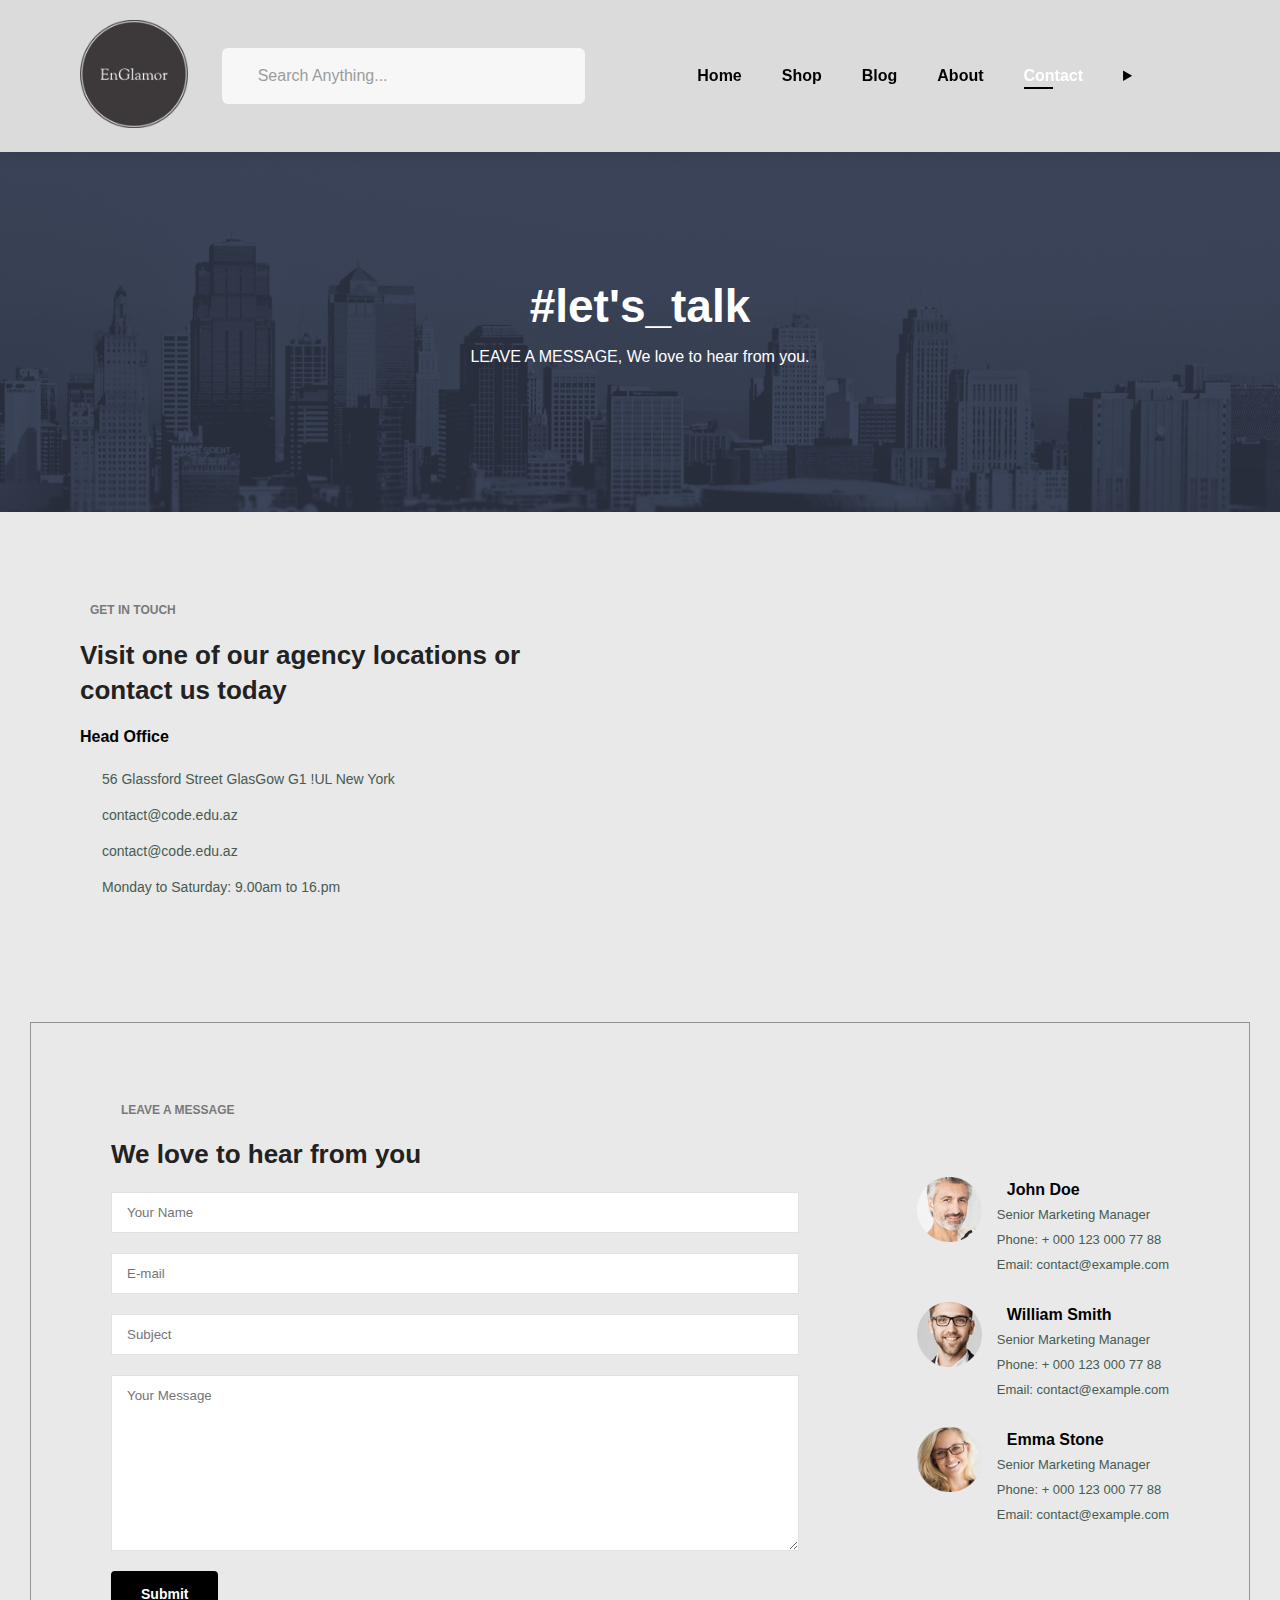
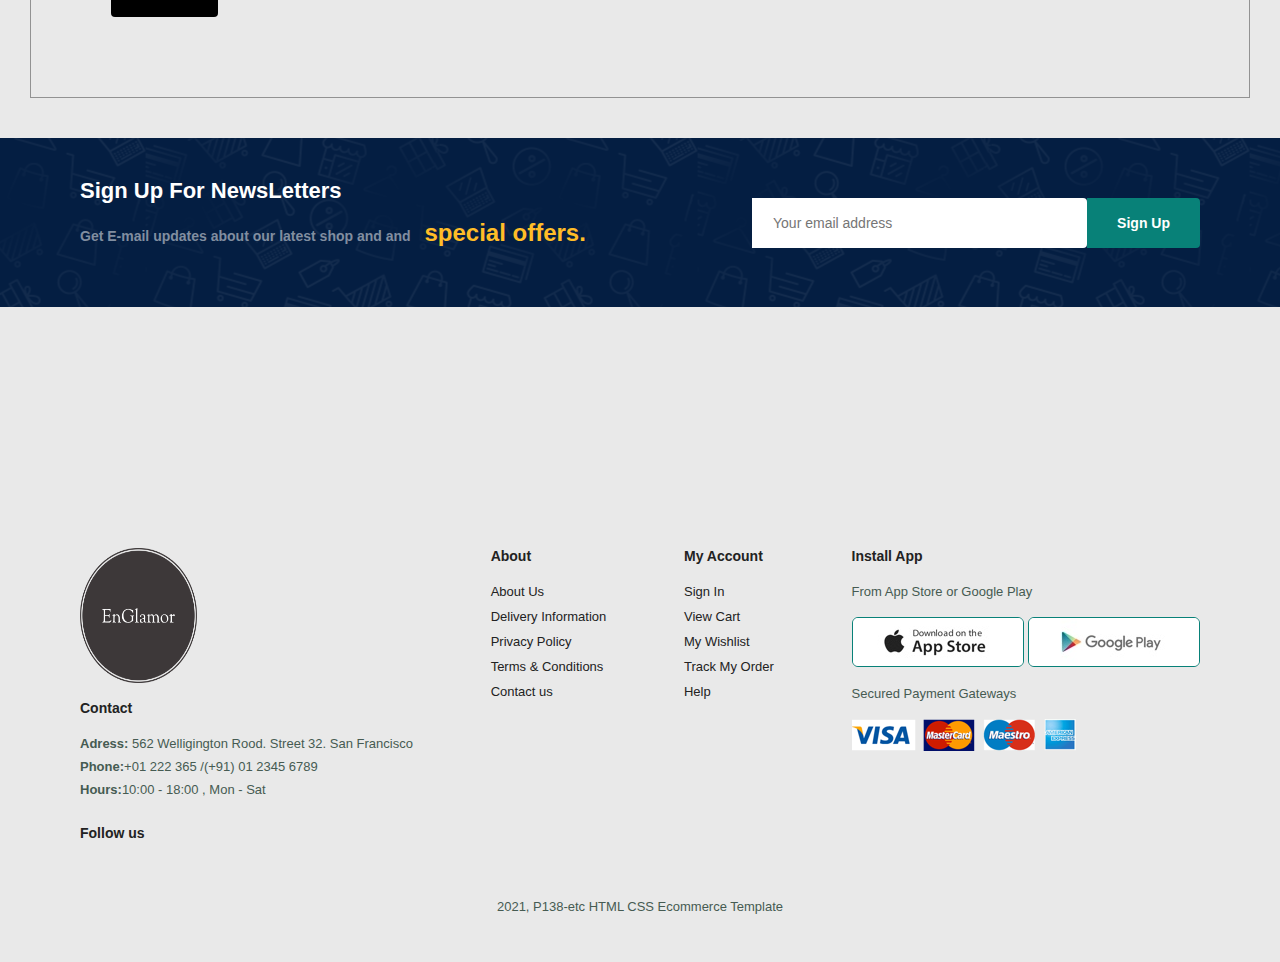
<file: contact.html>
<!DOCTYPE html>
<html lang="en">

<head>
    <meta charset="UTF-8">
    <meta http-equiv="X-UA-Compatible" content="IE=edge">
    <meta name="viewport" content="width=device-width, initial-scale=1.0">
    <title>EnGlamor</title>
    <link rel="icon" href="img/logo-no-background.png" type="image/x-icon">

    <link rel="stylesheet" href="https://cdnjs.cloudflare.com/ajax/libs/font-awesome/6.4.0/css/all.min.css"
        integrity="sha512-iecdLmaskl7CVkqkXNQ/ZH/XLlvWZOJyj7Yy7tcenmpD1ypASozpmT/E0iPtmFIB46ZmdtAc9eNBvH0H/ZpiBw=="
        crossorigin="anonymous" referrerpolicy="no-referrer" />
    <link rel="stylesheet" href="./style.css">
</head>

<body>
    <div id="loading-screen">
        <div class="loader"></div>
        <p>Loading...</p>
    </div>
    <button id="scrollTopButton"><i class="fa-solid fa-arrow-up"></i></button>

    <!-- Header Start-->
    <section id="header">
        <a href="#"><img src="img/logo-no-background.png" class="logo" alt=""></a>
        <div class="search-bar">
            <form id="form" action="#">
                <label id="search-label" for="search">
                    <span>
                        <i class="fa-solid fa-magnifying-glass"></i>
                    </span>
                    <input id="search" type="text" placeholder="Search Anything..." aria-label="Search"
                        autocomplete="off">
                </label>
            </form>
        </div>
        <div>

            <ul id="navbar">
                <li><a  href="index.html">Home</a></li>
                <li><a href="shop.html">Shop</a></li>
                <li><a href="blog.html">Blog</a></li>
                <li><a href="about.html">About</a></li>
                <li><a class="active"  href="contact.html">Contact</a></li>
                <li id="lg-user"><details>
                    <summary><i class="fa-solid fa-user"></i></summary>
                    <a  href="login.html">Login</a>
                    <a href="register.html">Register</a>
                </details></li>
                <li id="lg-bag"><a href="cart.html"><i class="fa-solid fa-bag-shopping"></i></a></li>
                <a href="#" id="close"><i class="fa-solid fa-xmark"></i></a>
            </ul>
        </div>
        <div id="mobile">
            <a href="cart.html"><i class="fa-solid fa-bag-shopping"></i></a>
            <i id="bar"  class="fa-solid fa-bars"></i>
        </div>
    </section>
    <!-- Header end -->



    <!-- Hero start -->
    <section id="page-header" class="about-header">
        <h2>#let's_talk</h2>
        <p>LEAVE A MESSAGE, We love to hear from you.</p>
    </section>
    <!-- Hero End -->

    <section id="contact-details" class="section-p1">
        <div class="details">
            <span>GET IN TOUCH</span>
            <h2>Visit one of our agency locations or contact us today</h2>
            <h3>Head Office</h3>
            <div>
                <li>
                    <i class="fa-regular fa-map"></i>
                    <p>56 Glassford Street GlasGow G1 !UL New York</p>
                </li>
                <li>
                    <i class="fa-regular fa-envelope"></i>
                    <p>contact@code.edu.az</p>
                </li>
                <li>
                    <i class="fa-solid fa-phone"></i>
                    <p>contact@code.edu.az</p>
                </li>
                <li>
                    <i class="fa-regular fa-clock"></i>
                    <p>Monday to Saturday: 9.00am to 16.pm</p>
                </li>
            </div>
        </div>
        <div class="map">
            <iframe
                src="https://www.google.com/maps/embed?pb=!1m18!1m12!1m3!1d3039.4286748536947!2d49.85137057590505!3d40.37719087144599!2m3!1f0!2f0!3f0!3m2!1i1024!2i768!4f13.1!3m3!1m2!1s0x40307d079efb5163%3A0xc20aa51a5f0b5e01!2sCode%20Academy!5e0!3m2!1sen!2saz!4v1688121610663!5m2!1sen!2saz"
                width="600" height="450" style="border:0;" allowfullscreen="" loading="lazy"
                referrerpolicy="no-referrer-when-downgrade"></iframe>
        </div>
    </section>

    <section id="form-details">
        <form action="">
            <span>LEAVE A MESSAGE</span>
            <h2>We love to hear from you</h2>
            <input type="text" placeholder="Your Name">
            <input type="text" placeholder="E-mail">
            <input type="text" placeholder="Subject">
            <textarea name="" id="" cols="30" rows="10" placeholder="Your Message"></textarea>
            <button class="normal">Submit</button>
        </form>
        <div class="people">
            <div>
                <img src="img/people/1.png" alt="">
                <p><span>John Doe</span> Senior Marketing Manager <br> Phone: + 000 123 000 77 88 <br> Email: contact@example.com</p>
            </div>
            <div>
                <img src="img/people/2.png" alt="">
                <p><span>William Smith </span> Senior Marketing Manager <br> Phone: + 000 123 000 77 88 <br> Email: contact@example.com</p>
            </div>
            <div>
                <img src="img/people/3.png" alt="">
                <p><span>Emma Stone</span> Senior Marketing Manager <br> Phone: + 000 123 000 77 88 <br> Email: contact@example.com</p>
            </div>
        </div>
    </section>

    <section id="newsletter" class="section-p1 section-m1">
        <div class="newstext">
            <h4>Sign Up For NewsLetters</h4>
            <p>Get E-mail updates about our latest shop and and <span> special offers.</span></p>
        </div>
        <div class="form">
            <input type="text" placeholder="Your email address">
            <button class="normal">Sign Up</button>
        </div>
    </section>
    <!-- footer start -->
    <footer class="section-p1">
        <div class="col">
            <img class="logo2" src="img/logo-no-background.png" alt="">
            <h4>Contact</h4>
            <p> <strong>Adress:</strong> 562 Welligington Rood. Street 32. San Francisco</p>
            <p> <strong>Phone:</strong>+01 222 365 /(+91) 01 2345 6789</p>
            <p> <strong>Hours:</strong>10:00 - 18:00 , Mon - Sat</p>
            <div class="follow">
                <h4>Follow us</h4>
                <div class="icon">
                    <i class="fa-brands fa-facebook-f"></i>
                    <i class="fa-brands fa-twitter"></i>
                    <i class="fa-brands fa-instagram"></i>
                    <i class="fa-brands fa-pinterest-p"></i>
                    <i class="fa-brands fa-youtube"></i>
                </div>
            </div>
        </div>
        <div class="col">
            <h4>About</h4>
            <a href="#">About Us</a>
            <a href="#">Delivery Information</a>
            <a href="#">Privacy Policy</a>
            <a href="#">Terms & Conditions</a>
            <a href="#">Contact us</a>
        </div>
        <div class="col">
            <h4>My Account</h4>
            <a href="#">Sign In </a>
            <a href="#">View Cart</a>
            <a href="#">My Wishlist</a>
            <a href="#">Track My Order</a>
            <a href="#">Help</a>
        </div>
        <div class="col install">
            <h4>Install App</h4>
            <p>From App Store or Google Play</p>
            <div class="row">
                <img src="img/pay/app.jpg" alt="">
                <img src="img/pay/play.jpg" alt="">
            </div>
            <p>Secured Payment Gateways</p>
            <img src="img/pay/pay.png" alt="">
        </div>
        <div class="copyright">
            <p>2021, P138-etc HTML CSS Ecommerce Template</p>
        </div>
    </footer>
    <!-- footer end -->
<script>
            window.addEventListener("load", function() {
  var loadingScreen = document.getElementById("loading-screen");
  loadingScreen.style.display = "none";
});
</script>
    <script src="./script.js"></script>
</body>

</html>
</file>
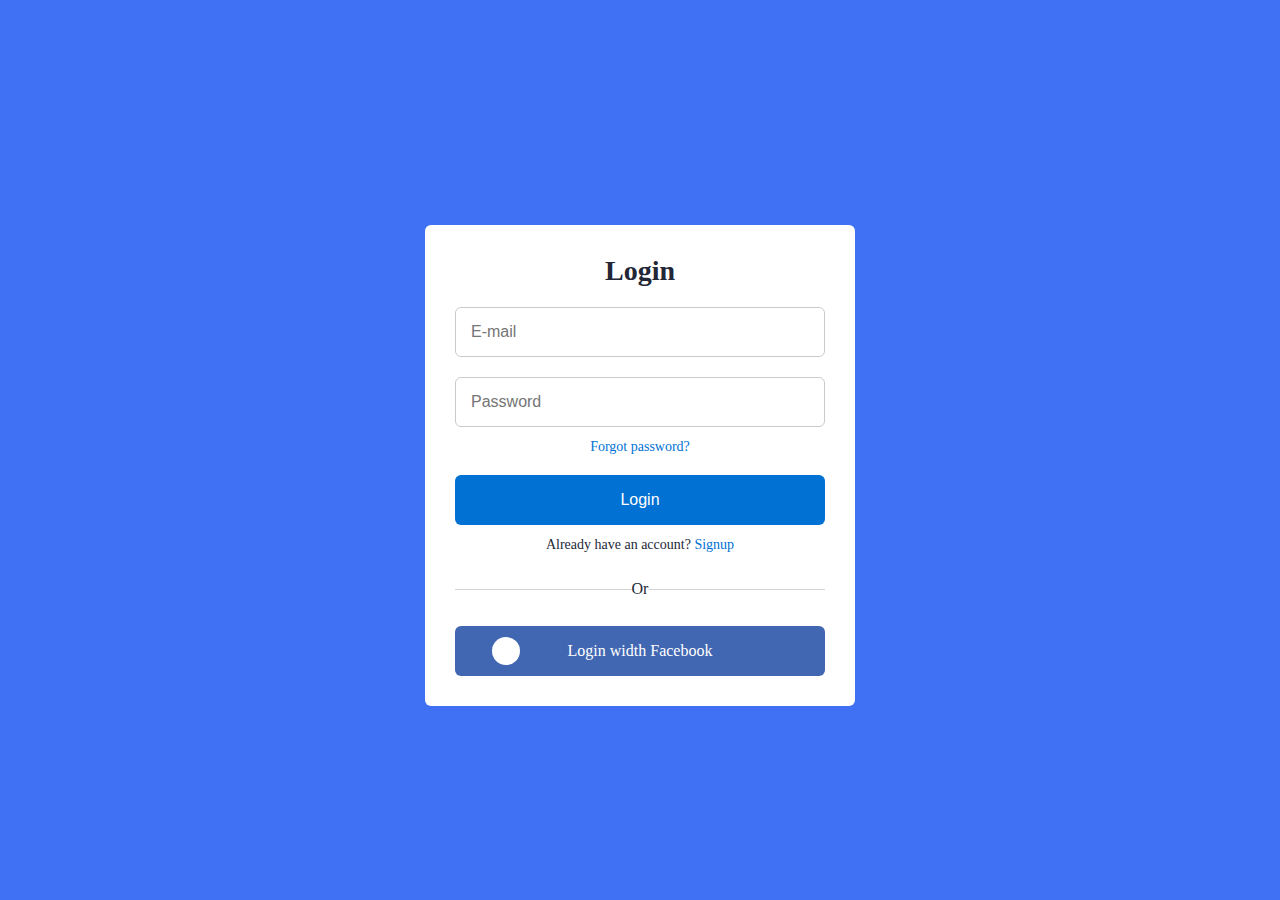
<file: login.html>
<!DOCTYPE html>
<html lang="en">

<head>
    <meta charset="UTF-8">
    <meta http-equiv="X-UA-Compatible" content="IE=edge">
    <meta name="viewport" content="width=device-width, initial-scale=1.0">
    <title>EnGlamor</title>
    <link rel="icon" href="img/logo-no-background.png" type="image/x-icon">
    <link rel="stylesheet" href="https://cdnjs.cloudflare.com/ajax/libs/font-awesome/4.0.2/css/font-awesome.css" integrity="sha512-FbCB35B2LfIq25LLPlR+pWejoW1X5uXXZ3XdjiXVtixww/x7KA7k2jZiUIWC+n9qetLeOgCyyR+UKhwLbZLmaQ==" crossorigin="anonymous" referrerpolicy="no-referrer" />
    <link rel="stylesheet" href="https://cdnjs.cloudflare.com/ajax/libs/font-awesome/6.4.0/css/all.min.css"
        integrity="sha512-iecdLmaskl7CVkqkXNQ/ZH/XLlvWZOJyj7Yy7tcenmpD1ypASozpmT/E0iPtmFIB46ZmdtAc9eNBvH0H/ZpiBw=="
        crossorigin="anonymous" referrerpolicy="no-referrer" />
        <link rel="stylesheet" href="login.css">
  
    
</head>

<body>
 

    <section class="container forms">
        <div class="form login">
            <div class="form-content">
                <header>Login</header>
                <form action="#">
                    <div class="field input-field">
                        <input type="email" placeholder="E-mail" class="input">
                    </div>

                    <div class="field input-field">
                        <input type="password" placeholder="Password" class="password">
                        <i class='bx bx-hide eye-icon'></i>
                    </div>

                    <div class="form-link">
                        <a href="#" class="forgot-pas">Forgot password?</a>
                    </div>

                    <div class="field input-field">
                      <button >Login</button>
                    </div>

                    
                    <div class="form-link">
                     <span>Already have an account?  <a href="#" class="signup-link">Signup</a></span>
                    </div>

                </form>
            </div>
            <div class="line">
            </div>
            <div class="media-options">
                <a href="#" class="field facebook">
                    <i class="fa-brands fa-facebook-f"></i>
                    <span>Login width Facebook </span>
                </a>
            </div>
        </div>
    </section>



    <script src="./script.js"></script>
</body>

</html>
</file>
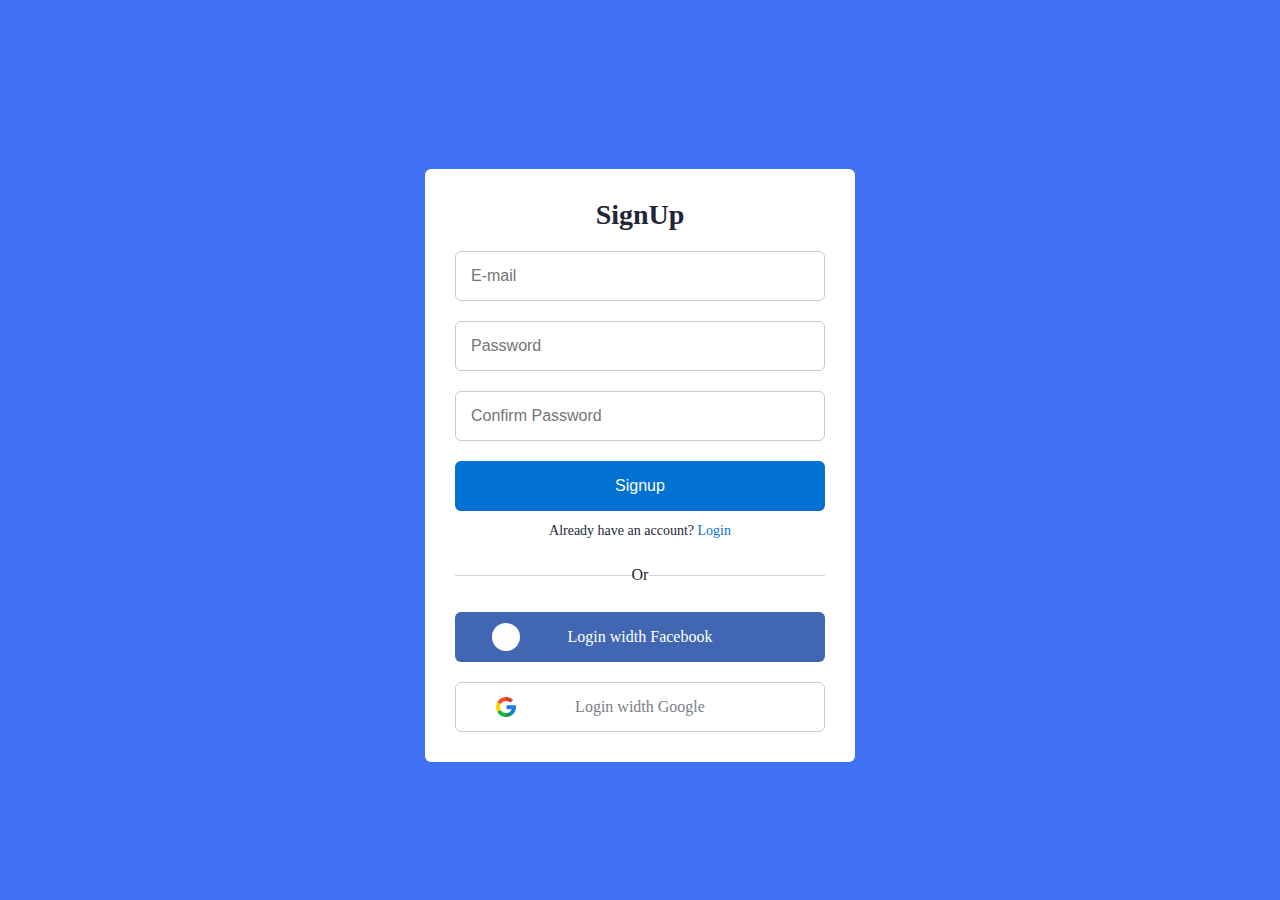
<file: register.html>
<!DOCTYPE html>
<html lang="en">

<head>
    <meta charset="UTF-8">
    <meta http-equiv="X-UA-Compatible" content="IE=edge">
    <meta name="viewport" content="width=device-width, initial-scale=1.0">
    <title>EnGlamor</title>
    <link rel="icon" href="img/logo-no-background.png" type="image/x-icon">
    <link rel="stylesheet" href="https://cdnjs.cloudflare.com/ajax/libs/font-awesome/4.0.2/css/font-awesome.css" integrity="sha512-FbCB35B2LfIq25LLPlR+pWejoW1X5uXXZ3XdjiXVtixww/x7KA7k2jZiUIWC+n9qetLeOgCyyR+UKhwLbZLmaQ==" crossorigin="anonymous" referrerpolicy="no-referrer" />
    <link rel="stylesheet" href="https://cdnjs.cloudflare.com/ajax/libs/font-awesome/6.4.0/css/all.min.css"
        integrity="sha512-iecdLmaskl7CVkqkXNQ/ZH/XLlvWZOJyj7Yy7tcenmpD1ypASozpmT/E0iPtmFIB46ZmdtAc9eNBvH0H/ZpiBw=="
        crossorigin="anonymous" referrerpolicy="no-referrer" />
        <link rel="stylesheet" href="login.css">
  
    
</head>

<body>
 

    <section class="container forms">
        <div class="form signup">
            <div class="form-content">
                <header>SignUp</header>
                <form action="#">
                    <div class="field input-field">
                        <input type="email" placeholder="E-mail" class="input">
                    </div>

                    <div class="field input-field">
                        <input type="password" placeholder="Password" class="password">
                        <i class='bx bx-hide eye-icon'></i>
                    </div>
                    <div class="field input-field">
                        <input type="password" placeholder="Confirm Password" class="password">
                        <i class='bx bx-hide eye-icon'></i>
                    </div>

                

                    <div class="field input-field">
                      <button >Signup</button>
                    </div>

                </form>
                 
                <div class="form-link">
                    <span>Already have an account?  <a href="#" class="login-link">Login</a></span>
                   </div>

            </div>
            <div class="line">
            </div>
            <div class="media-options">
                <a href="#" class="field facebook">
                    <i class="fa-brands fa-facebook-f"></i>
                    <span>Login width Facebook </span>
                </a>
            </div>
            <div class="media-options">
                <a href="#" class="field google">
              <img src="./img/google.png" alt="" class="google-img">
                    <span>Login width Google </span>
                </a>
            </div>
        </div>

        
    </section>



    
</body>

</html>
</file>
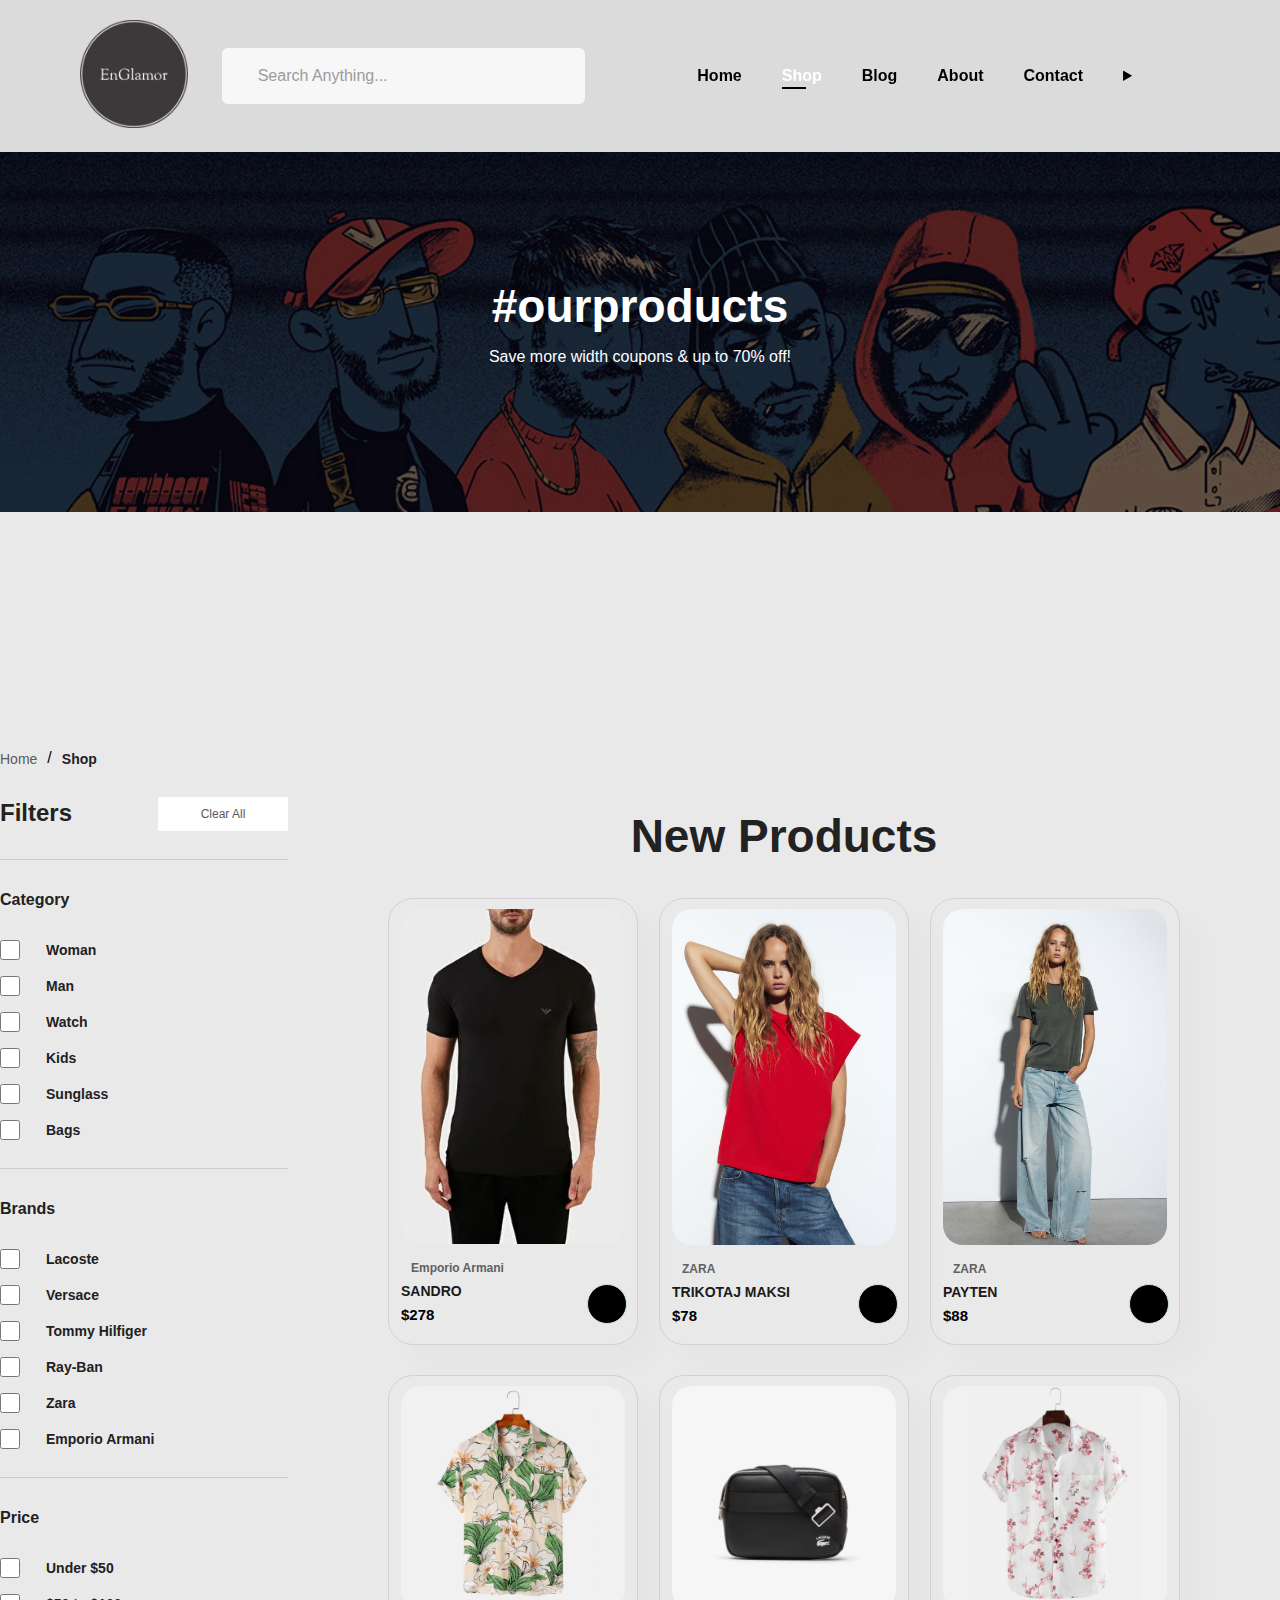
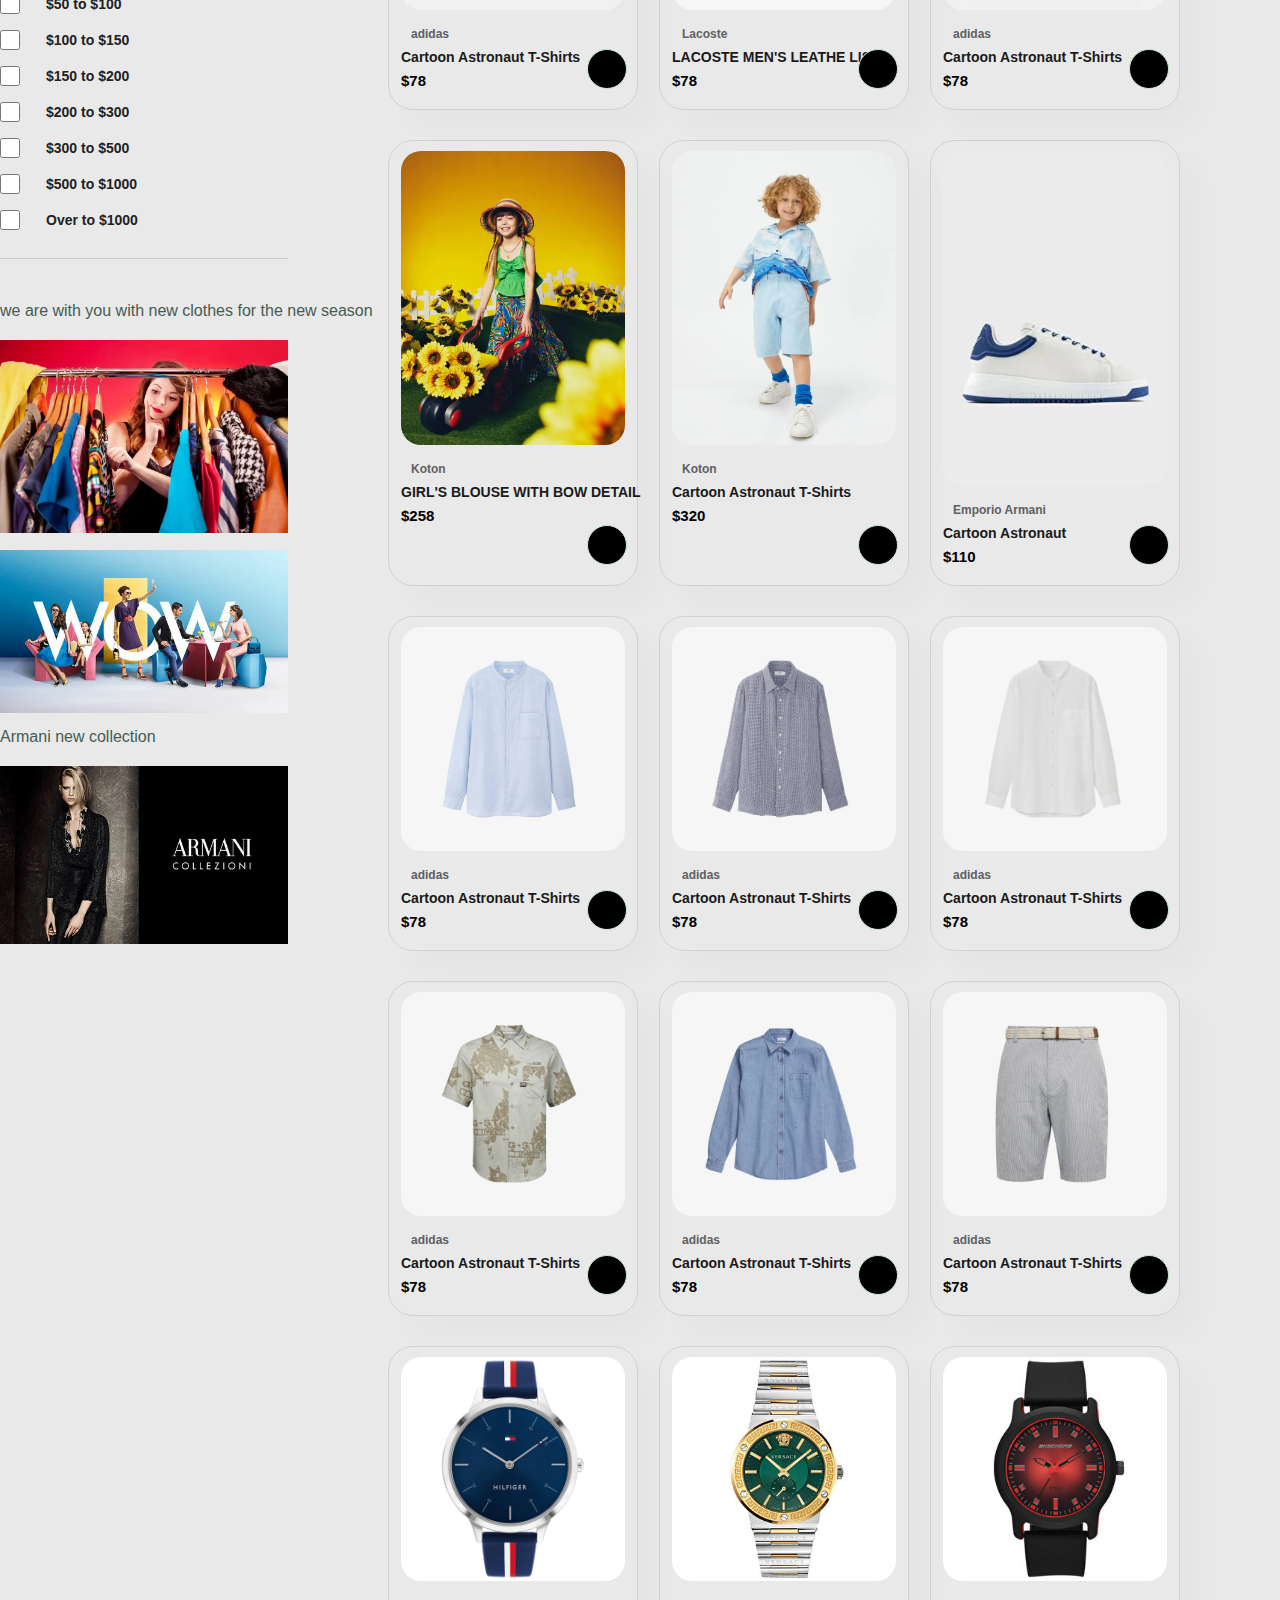
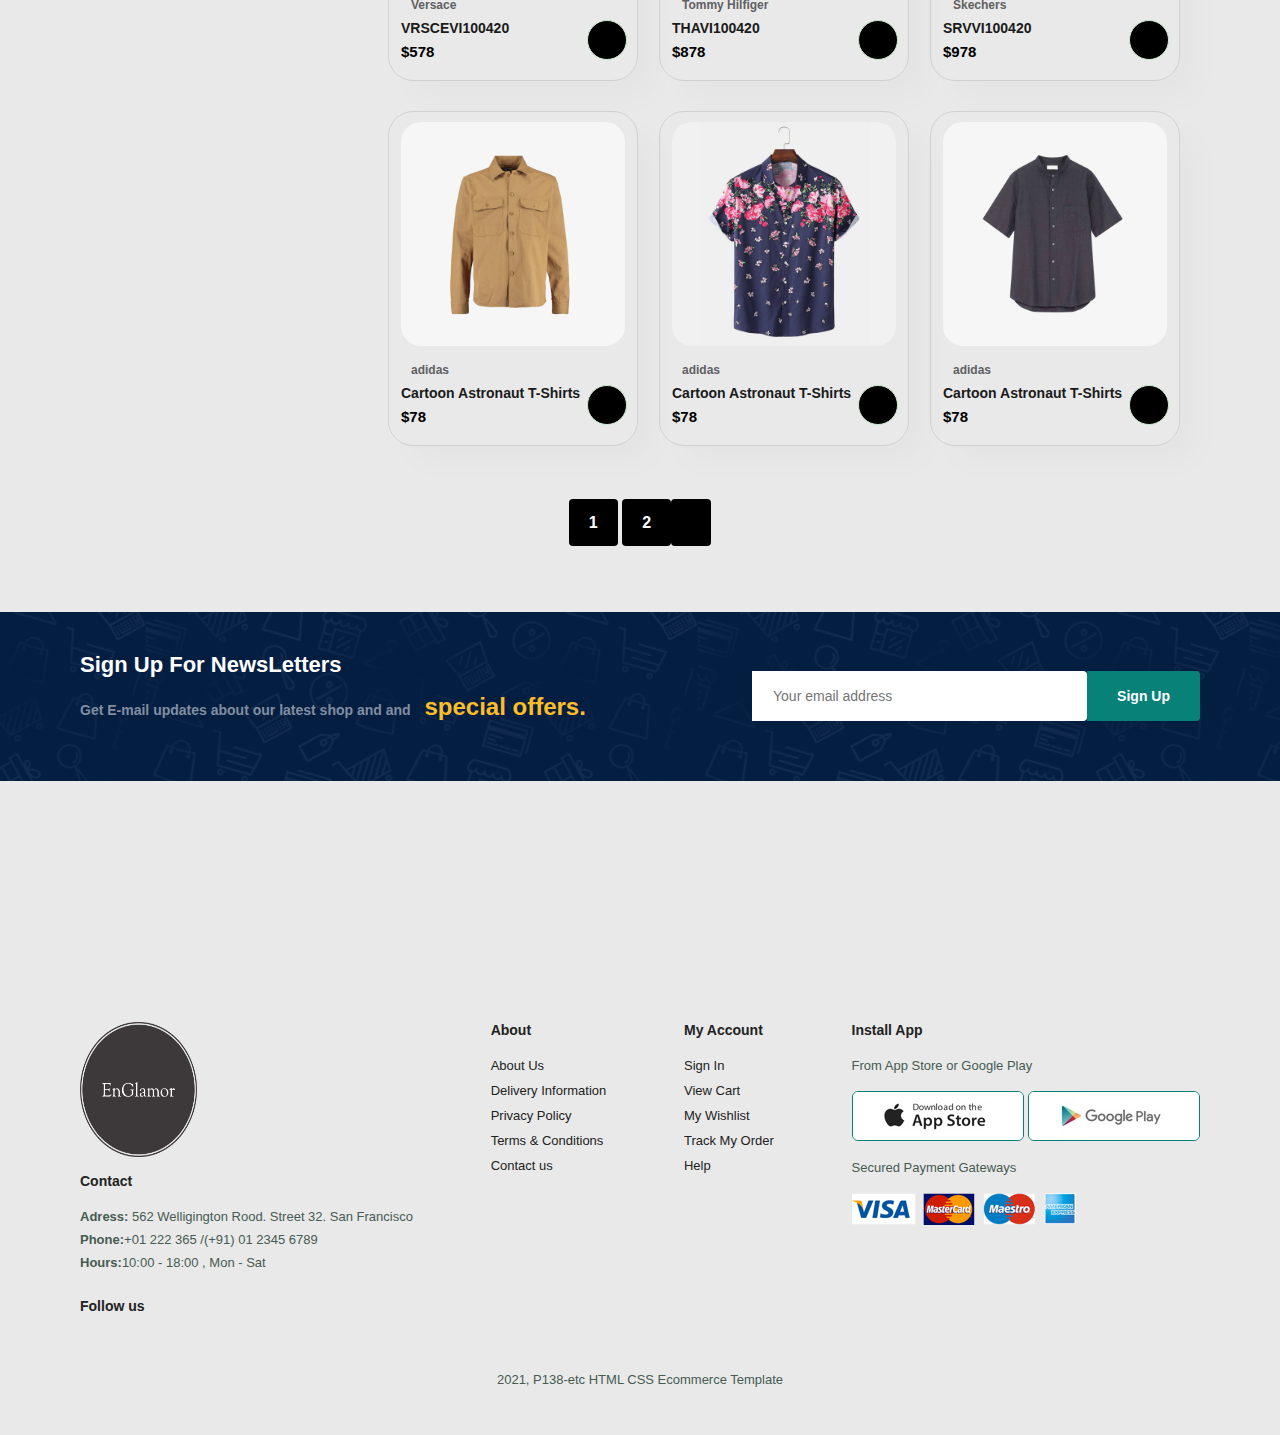
<file: shop.html>
<!DOCTYPE html>
<html lang="en">

<head>
    <meta charset="UTF-8">
    <meta http-equiv="X-UA-Compatible" content="IE=edge">
    <meta name="viewport" content="width=device-width, initial-scale=1.0">
    <title>EnGlamor</title>
    <link rel="icon" href="img/logo-no-background.png" type="image/x-icon">

    <link rel="stylesheet" href="https://cdnjs.cloudflare.com/ajax/libs/font-awesome/6.4.0/css/all.min.css"
        integrity="sha512-iecdLmaskl7CVkqkXNQ/ZH/XLlvWZOJyj7Yy7tcenmpD1ypASozpmT/E0iPtmFIB46ZmdtAc9eNBvH0H/ZpiBw=="
        crossorigin="anonymous" referrerpolicy="no-referrer" />
    <link rel="stylesheet" href="./style.css">
    <style>
        body{
            white-space: nowrap; 
      overflow-x: hidden; 
        }
    </style>
</head>

<body>
    <div id="loading-screen">
        <div class="loader"></div>
        <p>Loading...</p>
    </div>
    <button id="scrollTopButton"><i class="fa-solid fa-arrow-up"></i></button>

    <!-- Header Start-->
    <section id="header">
        <a href="#"><img src="img/logo-no-background.png" class="logo" alt=""></a>
        <div class="search-bar">
            <form id="form" action="#">
                <label id="search-label" for="search">
                    <span>
                        <i class="fa-solid fa-magnifying-glass"></i>
                    </span>
                    <input id="search" type="text" placeholder="Search Anything..." aria-label="Search"
                        autocomplete="off">
                </label>
            </form>
        </div>
        <div>

            <ul id="navbar">
                <li><a href="index.html">Home</a></li>
                <li><a class="active"  href="shop.html">Shop</a></li>
                <li><a href="blog.html">Blog</a></li>
                <li><a href="about.html">About</a></li>
                <li><a href="contact.html">Contact</a></li>
                <li id="lg-user"><details>
                    <summary><i class="fa-solid fa-user"></i></summary>
                    <a href="login.html">Login</a>
                    <a href="register.html">Register</a>
                </details></li>
                <li id="lg-bag"><a href="cart.html"><i class="fa-solid fa-bag-shopping"></i></a></li>
                <a href="#" id="close"><i class="fa-solid fa-xmark"></i></a>
            </ul>
        </div>
        <div id="mobile">
            <a href="cart.html"><i class="fa-solid fa-bag-shopping"></i></a>
            <i id="bar"  class="fa-solid fa-bars"></i>
        </div>
    </section>
    <!-- Header end -->

    <!-- Hero start -->
    <section id="page-header">
        <h2>#ourproducts</h2>
        <p>Save more width coupons & up to 70% off!</p>
    </section>
      <!-- Hero End -->
    <div class="bdy2">
    <section id="shop">
        <div class="container">
            <div class="shop-content">
                <div class="product-filters-content">
                    <div class="product-filters-part-one">
                        <ul type="none" class="product-filters-part-one-content">
                            <li class="product-filters-part-one-list">
                                <a href="index.html">Home</a>
                            </li>
                            <li class="product-filters-part-one-list">  
                                /
                            </li>
                            <li class="product-filters-part-one-list">
                                <a href="#">Shop</a>
                            </li>
                        </ol>
                    </div>
                    <div class="product-filters-two-content">
                        <div class="product-filters-head">
                            <h2>Filters</h2>
                            <button id="clear-btn">Clear All</button>
                        </div>
                        <div class="product-filters-choose">
            
                        </div>
                        <div class="product-filters-category">
                            <h3>Category</h3>
                            <label for="product-filters-category-woman">
                                <input type="checkbox" id="product-filters-category-woman">
                                <span>Woman</span>
                            </label>
                            <label for="product-filters-category-man">
                                <input type="checkbox" id="product-filters-category-man">
                                <span>Man</span>
                            </label>
                            <label for="product-filters-category-watch">
                                <input type="checkbox" id="product-filters-category-watch">
                                <span>Watch</span>
                            </label>
                            <label for="product-filters-category-kids">
                                <input type="checkbox" id="product-filters-category-kids">
                                <span>Kids</span>
                            </label>
                            <label for="product-filters-category-sunglass">
                                <input type="checkbox" id="product-filters-category-snglass">
                                <span>Sunglass</span>
                            </label>
                            <label for="product-filters-category-bags">
                                <input type="checkbox" id="product-filters-category-bags">
                                <span>Bags</span>
                            </label>
                        </div>
                        <div class="product-filters-brands">
                            <h3>Brands</h3>
                            <label for="product-filters-brands-shovia">
                                <input type="checkbox" id="product-filters-brands-shovia">
                                <span>Lacoste</span>
                            </label>
                            <label for="product-filters-brands-fusion">
                                <input type="checkbox" id="product-filters-brands-fusion">
                                <span>Versace</span>
                            </label>
                            <label for="product-filters-brands-hunter-shoes">
                                <input type="checkbox" id="product-filters-brands-hunter-shoes">
                                <span>Tommy Hilfiger</span>
                            </label>
                            <label for="product-filters-brands-club-shoes">
                                <input type="checkbox" id="product-filters-brands-club-shoes">
                                <span>Ray-Ban</span>
                            </label>
                            <label for="product-filters-brands-hoppister">
                                <input type="checkbox" id="product-filters-brands-hoppister">
                                <span>Zara</span>
                            </label>
                            <label for="product-filters-brands-blaze-fashion">
                                <input type="checkbox" id="product-filters-brands-blaze-fashion">
                                <span>Emporio Armani</span>
                            </label>
                        </div>
                        <div class="product-filters-price">
                            <h3>Price</h3>
                            <label for="product-filters-price-under-$50">
                                <input type="checkbox" id="product-filters-price-under-$50">
                                <span>Under $50</span>
                            </label>
                            <label for="product-filters-price-$50-to-$100">
                                <input type="checkbox" id="product-filters-price-$50-to-$100">
                                <span>$50 to $100</span>
                            </label>
                            <label for="product-filters-price-$100-to-$150">
                                <input type="checkbox" id="product-filters-price-$100-to-$150">
                                <span>$100 to $150</span>
                            </label>
                            <label for="product-filters-price-$150-to-$200">
                                <input type="checkbox" id="product-filters-price-$150-to-$200">
                                <span>$150 to $200</span>
                            </label>
                            <label for="product-filters-price-$200-to-$300">
                                <input type="checkbox" id="product-filters-price-$200-to-$300">
                                <span>$200 to $300</span>
                            </label>
                            <label for="product-filters-price-$300-to-$500">
                                <input type="checkbox" id="product-filters-price-$300-to-$500">
                                <span>$300 to $500</span>
                            </label>
                            <label for="product-filters-price-$500-to-$1000">
                                <input type="checkbox" id="product-filters-price-$500-to-$1000">
                                <span>$500 to $1000</span>
                            </label>
                            <label for="product-filters-price-over-to-$1000">
                                <input type="checkbox" id="product-filters-price-over-to-$100">
                                <span>Over to $1000</span>
                            </label>
                        </div>
                        <div class="advertisement">
                            <p>
                                we are with you with new clothes for the new season
                            </p>
                        </div>
                        <img class="endphoto"     src="img/son1.webp" alt="">
                        <img src="img/son2.webp" alt="">
                        <p>Armani new collection</p>
                        <img src="img/3.webp" alt="">
                        <iframe src="https://cdn.adviad.com/storage/2023/06/14/e14469fd7cb118a4048badba5f24b1d8/"  width="160px" height="600px" scrolling="no" style="border: none; overflow: hidden; margin:12%;"></iframe>
                    </div>
                </div>
                    <!-- Product Start -->
    <div id="product1" class="section-p1"> 
        <div id="main-content">
            <h2>New Products</h2>
            <div id="product-list">
                <div class="pro-container">
                    <div class="pro"  onclick="window.location.href='sproduct.html';"      id="product-card">
                        <img id="product-image" src="img/Armani/foto 1.webp" alt="">
                        <div class="des">
                            <span>Emporio Armani</span>
                            <h5>SANDRO</h5>
                            <div class="star">
                                <i class="fas fa-star"></i>
                                <i class="fas fa-star"></i>
                                <i class="fas fa-star"></i>
                                <i class="fas fa-star"></i>
                                <i class="fas fa-star"></i>
                            </div>
                            <h4>$278</h4>
                        </div>
                        <a href="#" id="cart"><i class="fa-solid fa-cart-shopping  "></i></a>
                    </div>
                    <div class="pro" onclick="window.location.href='sproduct.html';"  id="product-card">
                        <img  id="product-image" src="img/zara/reklam.jpg" alt="">
                        <div class="des">
                            <span>ZARA</span>
                            <h5>TRIKOTAJ MAKSI</h5>
                            <div class="star">
                                <i class="fas fa-star"></i>
                                <i class="fas fa-star"></i>
                                <i class="fas fa-star"></i>
                                <i class="fas fa-star"></i>
                                <i class="fas fa-star"></i>
                            </div>
                            <h4>$78</h4>
                        </div>
                        <a href="#" id="cart"><i class="fa-solid fa-cart-shopping  "></i></a>
                    </div>
                    <div class="pro" onclick="window.location.href='sproduct.html';"  id="product-card">
                        <img  id="product-image" src="img/zara/reklam2.jpg" alt="">
                        <div class="des">
                            <span>ZARA</span>
                            <h5>PAYTEN</h5>
                            <div class="star">
                                <i class="fas fa-star"></i>
                                <i class="fas fa-star"></i>
                                <i class="fas fa-star"></i>
                                <i class="fas fa-star"></i>
                                <i class="fas fa-star"></i>
                            </div>
                            <h4>$88</h4>
                        </div>
                        <a href="#" id="cart"><i class="fa-solid fa-cart-shopping  "></i></a>
                    </div>
                    <div class="pro" onclick="window.location.href='sproduct.html';"  id="product-card">
                        <img  id="product-image" src="img/products/f2.jpg" alt="">
                        <div class="des">
                            <span>adidas</span>
                            <h5>Cartoon Astronaut T-Shirts</h5>
                            <div class="star">
                                <i class="fas fa-star"></i>
                                <i class="fas fa-star"></i>
                                <i class="fas fa-star"></i>
                                <i class="fas fa-star"></i>
                                <i class="fas fa-star"></i>
                            </div>
                            <h4>$78</h4>
                        </div>
                        <a href="#" id="cart"><i class="fa-solid fa-cart-shopping  "></i></a>
                    </div>
                    <div class="pro" onclick="window.location.href='sproduct.html';"  id="product-card">
                        <img   id="product-image" src="img/Lacoste/foto 5.webp" alt="">
                        <div class="des">
                            <span>Lacoste</span>
                            <h5>LACOSTE MEN'S LEATHE LIST </h5>
                            <div class="star">
                                <i class="fas fa-star"></i>
                                <i class="fas fa-star"></i>
                                <i class="fas fa-star"></i>
                                <i class="fas fa-star"></i>
                                <i class="fas fa-star"></i>
                            </div>
                            <h4>$78</h4>
                        </div>
                        <a href="#" id="cart"><i class="fa-solid fa-cart-shopping  "></i></a>
                    </div>
                    <div class="pro" onclick="window.location.href='sproduct.html';"  id="product-card">
                        <img  id="product-image" src="img/products/f4.jpg" alt="">
                        <div class="des">
                            <span>adidas</span>
                            <h5>Cartoon Astronaut T-Shirts</h5>
                            <div class="star">
                                <i class="fas fa-star"></i>
                                <i class="fas fa-star"></i>
                                <i class="fas fa-star"></i>
                                <i class="fas fa-star"></i>
                                <i class="fas fa-star"></i>
                            </div>
                            <h4>$78</h4>
                        </div>
                        <a href="#" id="cart"><i class="fa-solid fa-cart-shopping  "></i></a>
                    </div>
                    <div class="pro" onclick="window.location.href='sproduct.html';"  id="product-card">
                        <img  id="product-image" src="img/kids/foto1.webp" alt="">
                        <div class="des">
                            <span>Koton </span>
                            <h5>GIRL'S BLOUSE WITH  BOW DETAIL</h5>
                            <div class="star">
                                <i class="fas fa-star"></i>
                                <i class="fas fa-star"></i>
                                <i class="fas fa-star"></i>
                                <i class="fas fa-star"></i>
                                <i class="fas fa-star"></i>
                            </div>
                            <h4>$258</h4>
                        </div>
                        <a href="#" id="cart"><i class="fa-solid fa-cart-shopping  "></i></a>
                    </div>
                    <div class="pro" onclick="window.location.href='sproduct.html';"  id="product-card">
                        <img  id="product-image" src="img/kids/foto2.webp" alt="">
                        <div class="des">
                            <span>Koton</span>
                            <h5>Cartoon Astronaut T-Shirts</h5>
                            <div class="star">
                                <i class="fas fa-star"></i>
                                <i class="fas fa-star"></i>
                                <i class="fas fa-star"></i>
                                <i class="fas fa-star"></i>
                                <i class="fas fa-star"></i>
                            </div>
                            <h4>$320</h4>
                        </div>
                        <a href="#" id="cart"><i class="fa-solid fa-cart-shopping  "></i></a>
                    </div>
                    <div class="pro" onclick="window.location.href='sproduct.html';"   id="product-card">
                        <img  id="product-image" src="img/Armani/Foto 2.webp" alt="">
                        <div class="des">
                            <span>Emporio Armani</span>
                            <h5>Cartoon Astronaut </h5>
                            <div class="star">
                                <i class="fas fa-star"></i>
                                <i class="fas fa-star"></i>
                                <i class="fas fa-star"></i>
                                <i class="fas fa-star"></i>
                                <i class="fas fa-star"></i>
                            </div>
                            <h4>$110</h4>
                        </div>
                        <a href="#" id="cart"><i class="fa-solid fa-cart-shopping  "></i></a>
                    </div>
              
                    <div class="pro" onclick="window.location.href='sproduct.html';"  id="product-card">
                        <img  id="product-image" src="img/products/n1.jpg" alt="">
                        <div class="des">
                            <span>adidas</span>
                            <h5>Cartoon Astronaut T-Shirts</h5>
                            <div class="star">
                                <i class="fas fa-star"></i>
                                <i class="fas fa-star"></i>
                                <i class="fas fa-star"></i>
                                <i class="fas fa-star"></i>
                                <i class="fas fa-star"></i>
                            </div>
                            <h4>$78</h4>
                        </div>
                        <a href="#" id="cart"><i class="fa-solid fa-cart-shopping  "></i></a>
                    </div>
                    <div class="pro" onclick="window.location.href='sproduct.html';"  id="product-card">
                        <img  id="product-image" src="img/products/n2.jpg" alt="">
                        <div class="des">
                            <span>adidas</span>
                            <h5>Cartoon Astronaut T-Shirts</h5>
                            <div class="star">
                                <i class="fas fa-star"></i>
                                <i class="fas fa-star"></i>
                                <i class="fas fa-star"></i>
                                <i class="fas fa-star"></i>
                                <i class="fas fa-star"></i>
                            </div>
                            <h4>$78</h4>
                        </div>
                        <a href="#" id="cart"><i class="fa-solid fa-cart-shopping  "></i></a>
                    </div>
                    <div class="pro" onclick="window.location.href='sproduct.html';"  id="product-card">
                        <img  id="product-image" src="img/products/n3.jpg" alt="">
                        <div class="des">
                            <span>adidas</span>
                            <h5>Cartoon Astronaut T-Shirts</h5>
                            <div class="star">
                                <i class="fas fa-star"></i>
                                <i class="fas fa-star"></i>
                                <i class="fas fa-star"></i>
                                <i class="fas fa-star"></i>
                                <i class="fas fa-star"></i>
                            </div>
                            <h4>$78</h4>
                        </div>
                        <a href="#" id="cart"><i class="fa-solid fa-cart-shopping  "></i></a>
                    </div>
                    <div class="pro" onclick="window.location.href='sproduct.html';"  id="product-card">
                        <img  id="product-image" src="img/products/n4.jpg" alt="">
                        <div class="des">
                            <span>adidas</span>
                            <h5>Cartoon Astronaut T-Shirts</h5>
                            <div class="star">
                                <i class="fas fa-star"></i>
                                <i class="fas fa-star"></i>
                                <i class="fas fa-star"></i>
                                <i class="fas fa-star"></i>
                                <i class="fas fa-star"></i>
                            </div>
                            <h4>$78</h4>
                        </div>
                        <a href="#" id="cart"><i class="fa-solid fa-cart-shopping  "></i></a>
                    </div>
                    <div class="pro" onclick="window.location.href='sproduct.html';"  id="product-card">
                        <img  id="product-image" src="img/products/n5.jpg" alt="">
                        <div class="des">
                            <span>adidas</span>
                            <h5>Cartoon Astronaut T-Shirts</h5>
                            <div class="star">
                                <i class="fas fa-star"></i>
                                <i class="fas fa-star"></i>
                                <i class="fas fa-star"></i>
                                <i class="fas fa-star"></i>
                                <i class="fas fa-star"></i>
                            </div>
                            <h4>$78</h4>
                        </div>
                        <a href="#" id="cart"><i class="fa-solid fa-cart-shopping  "></i></a>
                    </div>
                    <div class="pro" onclick="window.location.href='sproduct.html';"  id="product-card">
                        <img  id="product-image" src="img/products/n6.jpg" alt="">
                        <div class="des">
                            <span>adidas</span>
                            <h5>Cartoon Astronaut T-Shirts</h5>
                            <div class="star">
                                <i class="fas fa-star"></i>
                                <i class="fas fa-star"></i>
                                <i class="fas fa-star"></i>
                                <i class="fas fa-star"></i>
                                <i class="fas fa-star"></i>
                            </div>
                            <h4>$78</h4>
                        </div>
                        <a href="#" id="cart"><i class="fa-solid fa-cart-shopping  "></i></a>
                    </div>
                    <div class="pro" onclick="window.location.href='sproduct.html';"  id="product-card">
                        <img  id="product-image" src="img/saat/saat 1.jpg" alt="">
                        <div class="des">
                            <span>Versace</span>
                            <h5>VRSCEVI100420</h5>
                            <div class="star">
                                <i class="fas fa-star"></i>
                                <i class="fas fa-star"></i>
                                <i class="fas fa-star"></i>
                                <i class="fas fa-star"></i>
                                <i class="fas fa-star"></i>
                            </div>
                            <h4>$578</h4>
                        </div>
                        <a href="#" id="cart"><i class="fa-solid fa-cart-shopping  "></i></a>
                    </div>
                    <div class="pro" onclick="window.location.href='sproduct.html';"  id="product-card">
                        <img  id="product-image" src="img/saat/saat 2.jpg" alt="">
                        <div class="des">
                            <span>Tommy Hilfiger</span>
                            <h5>THAVI100420</h5>
                            <div class="star">
                                <i class="fas fa-star"></i>
                                <i class="fas fa-star"></i>
                                <i class="fas fa-star"></i>
                                <i class="fas fa-star"></i>
                                <i class="fas fa-star"></i>
                            </div>
                            <h4>$878</h4>
                        </div>
                        <a href="#" id="cart"><i class="fa-solid fa-cart-shopping  "></i></a>
                    </div>
                    <div class="pro" onclick="window.location.href='sproduct.html';"  id="product-card">
                        <img  id="product-image" src="img/saat/saat 3.jpg" alt="">
                        <div class="des">
                            <span>Skechers</span>
                            <h5>SRVVI100420</h5>
                            <div class="star">
                                <i class="fas fa-star"></i>
                                <i class="fas fa-star"></i>
                                <i class="fas fa-star"></i>
                                <i class="fas fa-star"></i>
                                <i class="fas fa-star"></i>
                            </div>
                            <h4>$978</h4>
                        </div>
                        <a href="#" id="cart"><i class="fa-solid fa-cart-shopping  "></i></a>
                    </div>
                    <div class="pro" onclick="window.location.href='sproduct.html';"   id="product-card">
                        <img  id="product-image" src="img/products/n7.jpg" alt="">
                        <div class="des">
                            <span>adidas</span>
                            <h5>Cartoon Astronaut T-Shirts</h5>
                            <div class="star">
                                <i class="fas fa-star"></i>
                                <i class="fas fa-star"></i>
                                <i class="fas fa-star"></i>
                                <i class="fas fa-star"></i>
                                <i class="fas fa-star"></i>
                            </div>
                            <h4>$78</h4>
                        </div>
                        <a href="#" id="cart"><i class="fa-solid fa-cart-shopping  "></i></a>
                    </div>
                    <div class="pro" onclick="window.location.href='sproduct.html';"   id="product-card">
                        <img  id="product-image" src="img/products/f5.jpg" alt="">
                        <div class="des">
                            <span>adidas</span>
                            <h5>Cartoon Astronaut T-Shirts</h5>
                            <div class="star">
                                <i class="fas fa-star"></i>
                                <i class="fas fa-star"></i>
                                <i class="fas fa-star"></i>
                                <i class="fas fa-star"></i>
                                <i class="fas fa-star"></i>
                            </div>
                            <h4>$78</h4>
                        </div>
                        <a href="#" id="cart"><i class="fa-solid fa-cart-shopping  "></i></a>
                    </div>
                    <div class="pro" onclick="window.location.href='sproduct.html';"  id="product-card">
                        <img  id="product-image" src="img/products/n8.jpg" alt="">
                        <div class="des">
                            <span>adidas</span>
                            <h5>Cartoon Astronaut T-Shirts</h5>
                            <div class="star">
                                <i class="fas fa-star"></i>
                                <i class="fas fa-star"></i>
                                <i class="fas fa-star"></i>
                                <i class="fas fa-star"></i>
                                <i class="fas fa-star"></i>
                            </div>
                            <h4>$78</h4>
                        </div>
                        <a href="#" id="cart"><i class="fa-solid fa-cart-shopping  "></i></a>
                    </div>
                </div>
            </div>
        </div>
      
    </div>
    <!-- Praduct end -->

            </div>
        </div>
    </section>
  <!-- pagination start -->
<section id="pagination"  class="section-p1">
<a href="#">1</a>
<a href="#">2</a>
<a href="#"><i class="fa-solid fa-arrow-right"></i></a>
</section>
  <!-- pagination end -->

    <section id="newsletter" class="section-p1 section-m1">
        <div class="newstext">
            <h4>Sign Up For NewsLetters</h4>
            <p>Get E-mail updates about our latest shop and and <span> special offers.</span></p>
        </div>
        <div class="form">
            <input type="text" placeholder="Your email address">
            <button class="normal">Sign Up</button>
        </div>
    </section>

    <!-- footer start -->
    <footer class="section-p1">
        <div class="col">
            <img class="logo2"   src="img/logo-no-background.png" alt="">
            <h4>Contact</h4>
            <p> <strong>Adress:</strong> 562 Welligington Rood. Street 32. San Francisco</p>
            <p> <strong>Phone:</strong>+01 222 365 /(+91) 01 2345 6789</p>
            <p> <strong>Hours:</strong>10:00 - 18:00 , Mon - Sat</p>
            <div class="follow">
                <h4>Follow us</h4>
                <div class="icon">
                    <i class="fa-brands fa-facebook-f"></i>
                    <i class="fa-brands fa-twitter"></i>
                    <i class="fa-brands fa-instagram"></i>
                    <i class="fa-brands fa-pinterest-p"></i>
                    <i class="fa-brands fa-youtube"></i>
                </div>
            </div>
        </div>
        <div class="col">
            <h4>About</h4>
            <a href="#">About Us</a>
            <a href="#">Delivery Information</a>
            <a href="#">Privacy Policy</a>
            <a href="#">Terms & Conditions</a>
            <a href="#">Contact us</a>
        </div>
        <div class="col">
            <h4>My Account</h4>
            <a href="#">Sign In </a>
            <a href="#">View Cart</a>
            <a href="#">My Wishlist</a>
            <a href="#">Track My Order</a>
            <a href="#">Help</a>
        </div>
        <div class="col install">
            <h4>Install App</h4>
            <p>From App Store or Google Play</p>
            <div class="row">
                <img src="img/pay/app.jpg" alt="">
                <img src="img/pay/play.jpg" alt="">
            </div>
            <p>Secured Payment Gateways</p>
            <img src="img/pay/pay.png" alt="">
        </div>
        <div class="copyright">
            <p>2021, P138-etc HTML CSS Ecommerce Template</p>
        </div>
    </footer>
    <!-- footer end -->
    </div>
<script>
            window.addEventListener("load", function() {
  var loadingScreen = document.getElementById("loading-screen");
  loadingScreen.style.display = "none";
});

var scrollTopButton = document.getElementById("scrollTopButton");

window.addEventListener("scroll", function() {
  if (window.pageYOffset > 100) {
    scrollTopButton.classList.add("show");
  } else {
    scrollTopButton.classList.remove("show");
  }
});

scrollTopButton.addEventListener("click", function() {
  window.scrollTo({ top: 0, behavior: "smooth" });
});


</script>
    <script src="./script.js"></script>
</body>

</html>
</file>
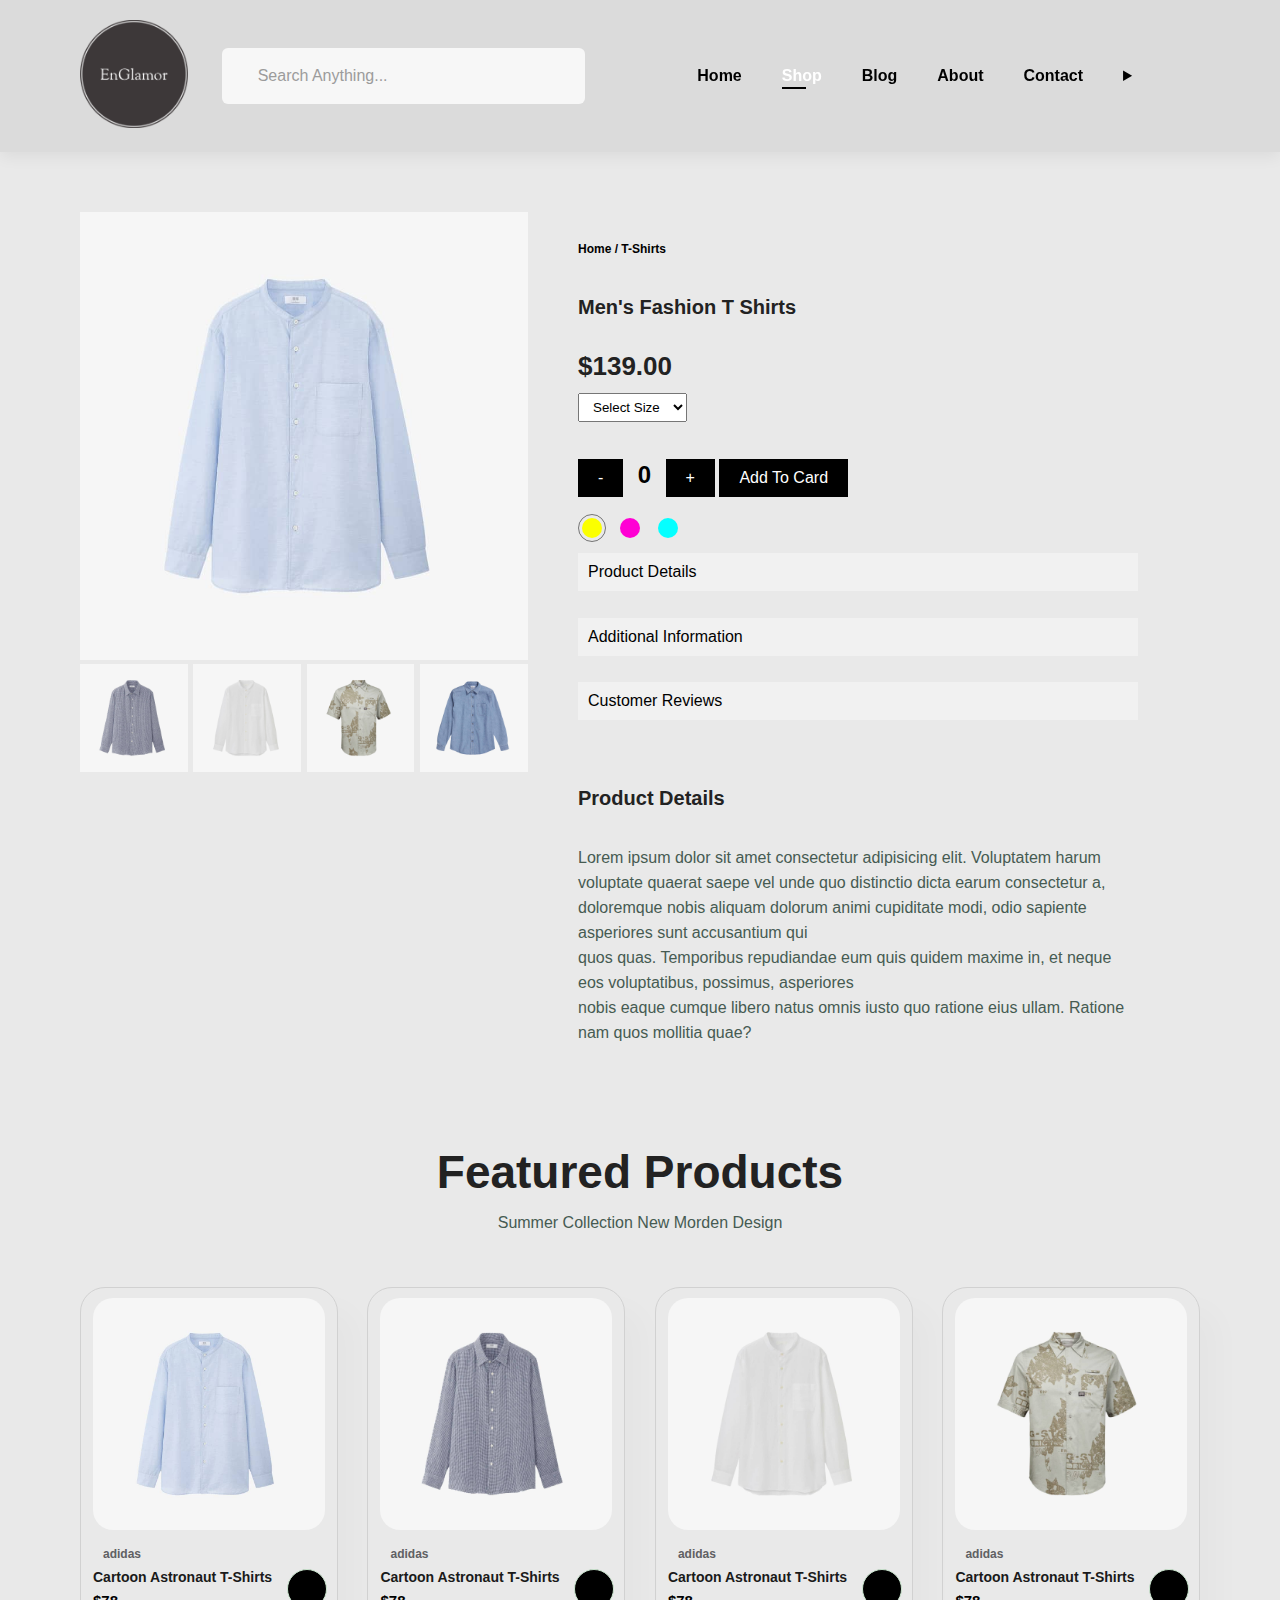
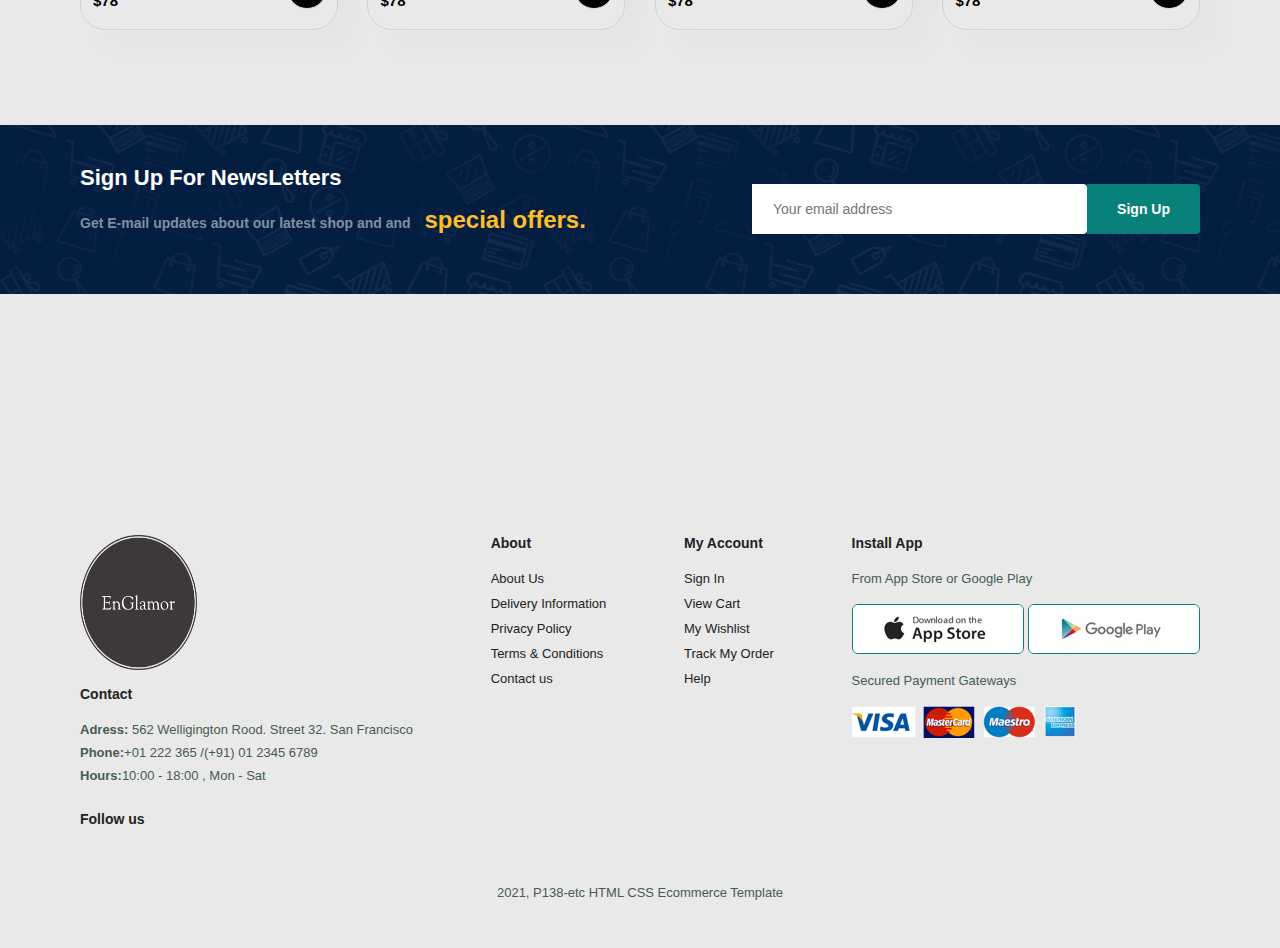
<file: sproduct.html>
<!DOCTYPE html>
<html lang="en">

<head>
    <meta charset="UTF-8">
    <meta http-equiv="X-UA-Compatible" content="IE=edge">
    <meta name="viewport" content="width=device-width, initial-scale=1.0">
    <title>EnGlamor</title>
    <link rel="stylesheet" href="https://cdnjs.cloudflare.com/ajax/libs/font-awesome/6.4.0/css/all.min.css"
        integrity="sha512-iecdLmaskl7CVkqkXNQ/ZH/XLlvWZOJyj7Yy7tcenmpD1ypASozpmT/E0iPtmFIB46ZmdtAc9eNBvH0H/ZpiBw=="
        crossorigin="anonymous" referrerpolicy="no-referrer" />
    <link rel="icon" href="img/logo-no-background.png" type="image/x-icon">
    <link rel="stylesheet" href="./style.css">
</head>

<body>
    <div id="loading-screen">
        <div class="loader"></div>
        <p>Loading...</p>
    </div>
    <button id="scrollTopButton"><i class="fa-solid fa-arrow-up"></i></button>

 
    <!-- Header Start-->
    <section id="header">
        <a href="#"><img src="img/logo-no-background.png" class="logo" alt=""></a>
        <div class="search-bar">
            <form id="form" action="#">
                <label id="search-label" for="search">
                    <span>
                        <i class="fa-solid fa-magnifying-glass"></i>
                    </span>
                    <input id="search" type="text" placeholder="Search Anything..." aria-label="Search"
                        autocomplete="off">
                </label>
            </form>
        </div>
        <div>

            <ul id="navbar">
                <li><a href="index.html">Home</a></li>
                <li><a  class="active" href="shop.html">Shop</a></li>
                <li><a href="blog.html">Blog</a></li>
                <li><a href="about.html">About</a></li>
                <li><a href="contact.html">Contact</a></li>
                <li id="lg-user"><details>
                    <summary><i class="fa-solid fa-user"></i></summary>
                    <a href="login.html">Login</a>
                    <a href="register.html">Register</a>
                </details></li>
                <li id="lg-bag"><a href="cart.html"><i class="fa-solid fa-bag-shopping"></i></a></li>
                <a href="#" id="close"><i class="fa-solid fa-xmark"></i></a>
            </ul>
        </div>
        <div id="mobile">
            <a href="cart.html"><i class="fa-solid fa-bag-shopping"></i></a>
            <i id="bar"  class="fa-solid fa-bars"></i>
        </div>
    </section>
    <!-- Header end -->


    <section id="prodetails" class="section-p1">
        <div class="single-pro-image">
            <img src="img/products/n1.jpg" width="100%" id="MainImg" alt="">
            <div class="small-img-group">
                <div class="small-img-col">
                    <img src="img/products/n2.jpg" width="100%" class="small-img" alt="">
                </div>
                <div class="small-img-col">
                    <img src="img/products/n3.jpg" width="100%" class="small-img" alt="">
                </div>
                <div class="small-img-col">
                    <img src="img/products/n4.jpg" width="100%" class="small-img" alt="">
                </div>
                <div class="small-img-col">
                    <img src="img/products/n5.jpg" width="100%" class="small-img" alt="">
                </div>
            </div>
        </div>
        <div class="single-pro-details">
            <h6>Home / T-Shirts</h6>
            <h4>Men's Fashion T Shirts</h4>
            <h2>$139.00</h2>
            <select>
                <option> Select Size</option>
                <option> XL</option>
                <option> XXl</option>
                <option> Small</option>
                <option> Large</option>
            </select>
            <div class="countcard">
                <button id="decreaseButton">-</button>
                <span id="countDisplay">0</span>
                <button id="increaseButton">+</button>
                <button id="addToCartButton">Add To Card</button>
            </div>
            <div class="product-card-color">
                <div class="product-card__color__content active-color">
                    <div style="background-color: rgb(251, 255, 0);" class="product-card__color--box">
                    </div>
                </div>
                <div class="product-card__color__content">
                    <div style="background-color: rgb(255, 0, 212);" class="product-card__color--box">
                    </div>
                </div>
                <div class="product-card__color__content">
                    <div style="background-color: rgb(5, 255, 255);" class="product-card__color--box">
                    </div>
                </div>
            </div>
            <div class="accordion">
                <div class="accordion-item">
                    <div class="accordion-header">
                        Product Details
                    </div>
                    <div class="accordion-content">

                        Our Customer Experience Team is available 7 days a week and we offer 2 ways to get
                        in contact.Email and Chat . We try to reply quickly, so you need not to wait too
                        long for a response!.

                    </div>
                </div>

                <div class="accordion-item">
                    <div class="accordion-header">
                        Additional Information
                    </div>
                    <div class="accordion-content">

                        Please read the documentation carefully . We also have some online video tutorials
                        regarding this issue . If the problem remains, Please Open a ticket in the support
                        forum

                    </div>
                </div>

                <div class="accordion-item">
                    <div class="accordion-header">
                        Customer Reviews
                    </div>
                    <div class="accordion-content">

                        At first, Please check your internet connection . We also have some online video
                        tutorials regarding this issue . If the problem remains, Please Open a ticket in the
                        support forum.

                    </div>
                </div>
            </div>

            <h4>Product Details</h4>
            <p>Lorem ipsum dolor sit amet consectetur adipisicing elit. Voluptatem harum voluptate quaerat saepe vel
                unde quo distinctio dicta earum consectetur a, <br> doloremque nobis aliquam dolorum animi cupiditate modi,
                odio sapiente asperiores sunt accusantium qui <br> quos quas. Temporibus repudiandae eum quis quidem maxime
                in, et neque eos voluptatibus, possimus, asperiores <br>nobis eaque cumque libero natus omnis iusto quo
                ratione eius ullam. Ratione nam quos mollitia quae?</p>
        </div>
    </section>

    <!-- Praduct part2 start -->
    <section id="product1" class="section-p1">
        <h2>Featured Products</h2>
        <p>Summer Collection New Morden Design</p>
        <div class="pro-container">
            <div class="pro" id="product-card">
                <img id="product-image" src="img/products/n1.jpg" alt="">
                <div class="des">
                    <span>adidas</span>
                    <h5>Cartoon Astronaut T-Shirts</h5>
                    <div class="star">
                        <i class="fas fa-star"></i>
                        <i class="fas fa-star"></i>
                        <i class="fas fa-star"></i>
                        <i class="fas fa-star"></i>
                        <i class="fas fa-star"></i>
                    </div>
                    <h4>$78</h4>
                </div>
                <a href="#" id="cart"><i class="fa-solid fa-cart-shopping  "></i></a>
            </div>
            <div class="pro" id="product-card">
                <img id="product-image" src="img/products/n2.jpg" alt="">
                <div class="des">
                    <span>adidas</span>
                    <h5>Cartoon Astronaut T-Shirts</h5>
                    <div class="star">
                        <i class="fas fa-star"></i>
                        <i class="fas fa-star"></i>
                        <i class="fas fa-star"></i>
                        <i class="fas fa-star"></i>
                        <i class="fas fa-star"></i>
                    </div>
                    <h4>$78</h4>
                </div>
                <a href="#" id="cart"><i class="fa-solid fa-cart-shopping  "></i></a>
            </div>
            <div class="pro" id="product-card">
                <img id="product-image" src="img/products/n3.jpg" alt="">
                <div class="des">
                    <span>adidas</span>
                    <h5>Cartoon Astronaut T-Shirts</h5>
                    <div class="star">
                        <i class="fas fa-star"></i>
                        <i class="fas fa-star"></i>
                        <i class="fas fa-star"></i>
                        <i class="fas fa-star"></i>
                        <i class="fas fa-star"></i>
                    </div>
                    <h4>$78</h4>
                </div>
                <a href="#" id="cart"><i class="fa-solid fa-cart-shopping  "></i></a>
            </div>
            <div class="pro" id="product-card">
                <img id="product-image" src="img/products/n4.jpg" alt="">
                <div class="des">
                    <span>adidas</span>
                    <h5>Cartoon Astronaut T-Shirts</h5>
                    <div class="star">
                        <i class="fas fa-star"></i>
                        <i class="fas fa-star"></i>
                        <i class="fas fa-star"></i>
                        <i class="fas fa-star"></i>
                        <i class="fas fa-star"></i>
                    </div>
                    <h4>$78</h4>
                </div>
                <a href="#" id="cart"><i class="fa-solid fa-cart-shopping  "></i></a>
            </div>
        </div>
    </section>
    <!-- Praduct part2 end -->
    <section id="newsletter" class="section-p1 section-m1">
        <div class="newstext">
            <h4>Sign Up For NewsLetters</h4>
            <p>Get E-mail updates about our latest shop and and <span> special offers.</span></p>
        </div>
        <div class="form">
            <input type="text" placeholder="Your email address">
            <button class="normal">Sign Up</button>
        </div>
    </section>

    <!-- footer start -->
    <footer class="section-p1">
        <div class="col">
            <img class="logo2" src="img/logo-no-background.png" alt="">
            <h4>Contact</h4>
            <p> <strong>Adress:</strong> 562 Welligington Rood. Street 32. San Francisco</p>
            <p> <strong>Phone:</strong>+01 222 365 /(+91) 01 2345 6789</p>
            <p> <strong>Hours:</strong>10:00 - 18:00 , Mon - Sat</p>
            <div class="follow">
                <h4>Follow us</h4>
                <div class="icon">
                    <i class="fa-brands fa-facebook-f"></i>
                    <i class="fa-brands fa-twitter"></i>
                    <i class="fa-brands fa-instagram"></i>
                    <i class="fa-brands fa-pinterest-p"></i>
                    <i class="fa-brands fa-youtube"></i>
                </div>
            </div>
        </div>
        <div class="col">
            <h4>About</h4>
            <a href="#">About Us</a>
            <a href="#">Delivery Information</a>
            <a href="#">Privacy Policy</a>
            <a href="#">Terms & Conditions</a>
            <a href="#">Contact us</a>
        </div>
        <div class="col">
            <h4>My Account</h4>
            <a href="#">Sign In </a>
            <a href="#">View Cart</a>
            <a href="#">My Wishlist</a>
            <a href="#">Track My Order</a>
            <a href="#">Help</a>
        </div>
        <div class="col install">
            <h4>Install App</h4>
            <p>From App Store or Google Play</p>
            <div class="row">
                <img src="img/pay/app.jpg" alt="">
                <img src="img/pay/play.jpg" alt="">
            </div>
            <p>Secured Payment Gateways</p>
            <img src="img/pay/pay.png" alt="">
        </div>
        <div class="copyright">
            <p>2021, P138-etc HTML CSS Ecommerce Template</p>
        </div>
    </footer>
    <!-- footer end -->
    <script>

        let productCards = document.querySelectorAll(".product-card")
        function setActiveColor(event) {
            let parent = event.currenTarget.closest(".product-card")
            let colorContents = parent.querySelectorAll(".product-card__color__content");


            for (let i = 0; i < colorContents.length; i++) {
                colorContents[i].classlist.remove("active-color")
            }
            event.currentTarget.classList.add("active-color")
        }

        for (let i = 0; i < productCards.length; i++) {
            var colorContents = productCards[i].querySelectorAll(".product-card__color__content");

            for (let j = 0; j < colorContents.length; j++) {
                colorContents[j].addEventListener("click", setActiveColor)
            }
        }


        const accordionItems = document.querySelectorAll('.accordion-item');

        accordionItems.forEach(item => {
            const header = item.querySelector('.accordion-header');

            header.addEventListener('click', () => {
                item.classList.toggle('active');

                const content = item.querySelector('.accordion-content');
                if (item.classList.contains('active')) {
                    content.style.maxHeight = content.scrollHeight + 'px';
                } else {
                    content.style.maxHeight = '0';
                }
            });
        });

        window.addEventListener("load", function () {
            var loadingScreen = document.getElementById("loading-screen");
            loadingScreen.style.display = "none";
        });

        var MainImg = document.getElementById("MainImg")
        var smallimg = document.getElementsByClassName("small-img")

        smallimg[0].onclick = function () {
            MainImg.src = smallimg[0].src;
        }
        smallimg[1].onclick = function () {
            MainImg.src = smallimg[1].src;
        }
        smallimg[2].onclick = function () {
            MainImg.src = smallimg[2].src;
        }
        smallimg[3].onclick = function () {
            MainImg.src = smallimg[3].src;
        }
    </script>

    <script src="./script.js"></script>
</body>

</html>
</file>
<file: style.css>
@import url('https://fonts.googleapis.com/css2?family=Satisfy&display=swap');

  * {
      margin: 0;
      padding: 0;
      box-sizing: border-box;
      font-family: 'Spartan', sans-serif;
  }

  body {
      margin: 0;
      padding: 0;
      font-family: Arial, sans-serif;
    
  }

  #loading-screen {
      display: flex;
      justify-content: center;
      align-items: center;
      position: fixed;
      top: 0;
      left: 0;
      width: 100%;
      height: 100%;
      background-color: #f1f1f1;
      z-index: 9999;
  }

  .loader {
      border: 4px solid #f3f3f3;
      border-top: 4px solid #3498db;
      border-radius: 50%;
      width: 50px;
      height: 50px;
      animation: spin 1.5s linear infinite;
  }

  @keyframes spin {
      0% {
          transform: rotate(0deg);
      }

      100% {
          transform: rotate(360deg);
      }
  }

  #sidebar {
      width: 250px;
      background-color: #f1f1f1;
      padding: 20px;
  }

  #price-range {
      margin-bottom: 20px;
  }

  #price-slider {
      width: 100%;
  }

  #price-values {
      display: flex;
      justify-content: space-between;
  }

  #filters {
      margin-top: 20px;
      color: #000;
  }

  #main-content {
      flex-grow: 1;
      padding: 20px;
  }

  #product-list {
      grid-template-columns: repeat(3, 1fr);
      grid-gap: 20px;
  }

  h2 {
      margin-top: 0;
  }
  .search-bar {
    margin-right: 58.362px;
  }
  .search-bar form {
    width: 363.725px;
    height: 56px;
    background-color: rgb(247, 247, 247);
    display: flex;
    align-items: center;
    border-radius: 6px;
  }
  .search-bar form label {
    width: 100%;
  }
  .search-bar form label:focus-within {
    border: 1px solid black;
    border-radius: 6px;
  }
  .search-bar form label span {
    margin: 0 18px;
  }
  .search-bar form label span i {
    font-size: 17px;
  }
 .search-bar form label input {
    width: 291.725px;
    height: 56px;
    border: none;
    outline: none;
    background-color: rgb(247, 247, 247);
    font-size: 16px;
  }
 .search-bar form label input::-moz-placeholder {
    font-size: 16px;
    opacity: 0.7;
  }
 .search-bar form label input::placeholder {
    font-size: 16px;
    opacity: 0.7;
  }
  #chat-button {
      position: fixed;
      bottom: 20px;
      right: 20px;
      height: 80px;
      /* padding: 10px 20px; */
      width: 100px;
      color: #fff;
      border: none;
      border-radius: 50%;
      cursor: pointer;
      z-index: 9999;
  }

  #chat-popup {
      background-color: #c9cbce;
      position: fixed;
      bottom: 20px;
      right: 20px;
      width: 300px;
      border: 1px solid #ccc;
      border-radius: 4px;
      z-index: 9999;
  }

  #chat-container {
      height: 400px;
      display: flex;
      flex-direction: column;
  }

  #chat-header {
      background-color: #f1f1f1;
      padding: 10px;
      display: flex;
      justify-content: space-between;
      align-items: center;
  }

  #chat-body {
      flex-grow: 1;
      overflow-y: auto;
      padding: 10px;
  }

  #chat-footer {
      padding: 10px;
      display: flex;
      align-items: center;
      background-color: #f1f1f1;
  }

  #message-input {
      flex-grow: 1;
      padding: 8px;
      border: 1px solid #ccc;
      border-radius: 4px;
  }

  #send-button {
      margin-left: 10px;
      padding: 8px 15px;
      background-color: #000000;
      color: #fff;
      border: none;
      border-radius: 4px;
      cursor: pointer;
  }

  #close-button {
      background-color: transparent;
      border: none;
      cursor: pointer;
      font-size: 18px;
      color: #777;
      
  }

  .logo {
      width: 100%;
      height: 12vh;
  }

  h1 {
      font-size: 50px;
      line-height: 64px;
      color: #222;
  }

  h2 {
      font-size: 46px;
      line-height: 54px;
      color: #222;
  }

  h4 {
      font-size: 20px;
      color: #222;
  }

  h6 {
      font-weight: 700;
      font-size: 12px;
  }

  p {
      font-size: 16px;
      color: #465b52;
      margin: 15px 0 20px 0;
  }

  .section-p1 {
      padding: 40px 80px;
  }

  .section-m1 {
      margin: 40px 0;
  }

  button.normal {
      font-size: 14px;
      font-weight: 600;
      padding: 15px 30px;
      color: #000;
      background-color: #fff;
      border-radius: 4px;
      cursor: pointer;
      border: none;
      outline: none;
      transition: 0.2s;
  }

  body {
      width: 100%;
      background-color: #e9e9e9;
  }

  #scrollTopButton {
      display: none;
      position: fixed;
      bottom: 20px;
      right: 20px;
      z-index: 9999;
      font-size: 16px;
      padding: 10px 20px;
      background-color: #000000;
      color: white;
      border: none;
      cursor: pointer;
      border-radius: 50%;
  }

  #scrollTopButton.show {
      display: block;
  }

  /* Header start */
  #header {
      display: flex;
      align-items: center;
      justify-content: space-between;
      padding: 20px 80px;
      background-color: #dbdbdb;
      box-shadow: 0 5px 15px rgba(0, 0, 0, 0.06);
      z-index: 999;
      position: sticky;
      top: 0;
      left: 0;

  }

  #navbar {
      display: flex;
      align-items: center;
      justify-content: center;
  }

  #navbar li {
      list-style: none;
      padding: 0 20px;
      position: relative;
  }

  #navbar li a {
      text-decoration: none;
      font-size: 16px;
      font-weight: 600;
      color: #000000;
      transition: 0.3s ease;
  }

  #navbar li a:hover,
  #navbar li a.active {
      color: #ffffff;

  }

  #navbar li a.active::after,
  #navbar li a:hover::after {
      content: "";
      width: 30%;
      height: 2px;
      background: #000000;
      position: absolute;
      bottom: -4px;
      left: 20px;
  }


  /* Home Page */
  #hero {
      background-image: url("./img/image0.jpeg");
      height: 90vh;
      width: 100%;
      background-size: cover;
      background-position: top 25% right 0;
      padding: 0 80px;
      display: flex;
      flex-direction: column;
      align-items: flex-start;
      justify-content: center;
  }

  #hero h4 {
      padding-bottom: 15px;
  }

  #hero h1 {
      color: #ffffff;
  }

  #hero button {
      background-image: url("./img/button.png");
      background-color: transparent;
      color: #000000;
      border: 0;
      padding: 14px 80px 14px 65px;
      background-repeat: no-repeat;
      cursor: pointer;
      font-weight: 700;
      font-size: 15px;
  }

  #feature {
      display: flex;
      align-items: center;
      justify-content: space-between;
      flex-wrap: wrap;
  }

  #feature .fe-box {
      width: 180px;
      text-align: center;
      padding: 25px 15px;
      box-shadow: 20px 20px 34px rgba(0, 0, 0, 0.03);
      border: 1px solid #cce7d0;
      border-radius: 4px;
      margin: 15px 0;
  }

  #feature .fe-box:hover {
      box-shadow: 10px 10px 54px rgba(70, 62, 221, 0.1);
  }

  #feature .fe-box img {
      width: 100%;
      margin-bottom: 10px;
  }


  #feature .fe-box h6 {
      padding: 9px 8px 6px 8px;
      display: inline-block;
      line-height: 1;
      border-radius: 4px;
      color: #088178;
      background-color: #fddde4;
  }

  #feature .fe-box:nth-child(2) h6 {
      background-color: #cdebbc;
  }

  #feature .fe-box:nth-child(3) h6 {
      background-color: #d1e8f2;
  }

  #feature .fe-box:nth-child(4) h6 {
      background-color: #cdd4f8;
  }

  #feature .fe-box:nth-child(5) h6 {
      background-color: #f6dbf6;
  }

  #feature .fe-box:nth-child(6) h6 {
      background-color: #fff2e5;
  }

  #product1 {
      text-align: center;
  }

  #product1 .pro-container {
      display: flex;
      justify-content: space-between;
      padding-top: 20px;
      flex-wrap: wrap;
  }

  #product1 .pro {
      width: 23%;
      min-width: 250px;
      padding: 10px 12px;
      border: 1px solid #d1d1d1;
      border-radius: 25px;
      cursor: pointer;
      box-shadow: 20px 20px 30px rgba(0, 0, 0, 0.02);
      margin: 15px 0;
      transition: 0.2s ease;
      position: relative;
  }

  #product1 .pro:hover {
      box-shadow: 10px 10px 54px rgba(29, 26, 92, 0.1);
  }

  #product1 .pro img {
      width: 100%;
      border-radius: 20px;

  }

  /* #product1 .pro img:hover{
    width: 103%;
    transition: 0.2s ease;
  } */
  #product1 .pro .des {
      text-align: start;
      padding: 10px 0;
  }

  #product1 .pro .des span {
      color: #606063;
      font-size: 12px;
  }

  #product1 .pro .des h5 {
      padding-top: 7px;
      color: #1a1a1a;
      font-size: 14px;

  }

  #product1 .pro .des i {
      font-size: 12px;
      color: rgb(243, 181, 25);
  }

  #product1 .pro .des h4 {
      padding-top: 7px;
      font-size: 15px;
      font-weight: 700;
      color: #000000;
  }

  #product1 .pro #cart {
      width: 40px;
      height: 40px;
      line-height: 40px;
      border-radius: 50px;
      background-color: #000000;
      font-weight: 500;
      color: #ffffff;
      border: 1px solid #cce7d0;
      position: absolute;
      bottom: 20px;
      right: 10px;
  }

  #product1 .pro #cart:hover {
      color: #000;
      background: #fff;
  }

  #product-card {
      position: relative;
      display: inline-block;
  }

  #product-card:hover #product-image {
      transform: scale(1.1);
      transition: transform 0.6s ease-in-out;
  }

  #product-image {
      width: 600px;
      height: auto;
  }



  #banner {
      display: flex;
      flex-direction: column;
      justify-content: center;
      align-items: center;
      text-align: center;
      background-image: url(./img/banner/b2.jpg);
      width: 100%;
      height: 40vh;
      background-size: cover;
      background-position: center;
  }

  #banner h4 {
      color: #fff;
      font-size: 16px;
  }

  #banner h2 {
      color: #fff;
      font-size: 30px;
      padding: 10px 0;
  }

  #banner h2 span {
      color: red;

  }

  #banner button:hover {
      background-color: #000000;
      color: #ffffff;
  }

  #sm-banner {
      display: flex;
      justify-content: space-between;
      flex-wrap: wrap;
  }

  #sm-banner .banner-box {
      display: flex;
      flex-direction: column;
      justify-content: center;
      align-items: flex-start;
      background-image: url(./img/banner/b17.jpg);
      min-width: 635px;
      height: 50vh;
      background-size: cover;
      background-position: center;
      padding: 30px;
  }

  #sm-banner h4 {
      color: #fff;
      font-size: 20px;
      font-weight: 300;
  }

  #sm-banner h2 {
      color: #fff;
      font-size: 28px;
      font-weight: 800;
  }

  #sm-banner span {
      color: #fff;
      font-size: 14px;
      font-weight: 500;
      padding-bottom: 15px;
  }

  button.white {
      font-size: 13px;
      font-weight: 600;
      padding: 11px 18px;
      color: #ffffff;
      background-color: transparent;
      cursor: pointer;
      border: 1px solid #fff;
      outline: none;
      transition: 0.2s;
  }

  #sm-banner .banner-box:hover button {
      background-color: #000;
      border: 1px solid #000
  }

  #sm-banner .banner-box2 {
      background-image: url(./img/banner/b10.jpg);
  }

  #banner3 {
      display: flex;
      justify-content: space-between;
      flex-wrap: wrap;
      padding: 0 80px;
  }

  #banner3 .banner-box {
      display: flex;
      flex-direction: column;
      justify-content: center;
      align-items: flex-start;
      background-image: url(./img/banner/b7.jpg);
      min-width: 30%;
      height: 30vh;
      background-size: cover;
      background-position: center;
      padding: 20px;
      margin-bottom: 20px;
  }

  #banner3 .banner-box2 {
      background-image: url(./img/banner/b4.jpg);
  }

  #banner3 .banner-box3 {
      background-image: url(./img/banner/b18.jpg);
  }

  #banner3 h2 {
      color: #fff;
      font-weight: 900;
      font-size: 22px;
  }

  #banner3 h3 {
      color: #ec544e;
      font-weight: 800;
      font-size: 15px;
  }

  #newsletter {
      display: flex;
      justify-content: space-between;
      flex-wrap: wrap;
      align-items: center;
      background-image: url("img/banner/b14.png");
      background-repeat: repeat;
      background-position: 20% 30%;
      background-color: #041e42;
  }

  #newsletter h4 {
      font-size: 22px;
      font-weight: 700;
      color: #fff;
  }

  #newsletter p {
      font-size: 14px;
      font-weight: 600;
      color: #818ea0;
  }

  #newsletter p span {
      color: #ffbd27;
  }

  #newsletter .form {
      display: flex;
      width: 40%;

  }

  #newsletter input {
      height: 3.125rem;
      padding: 0 1.25rem;
      font-size: 14px;
      width: 100%;
      border: 1px solid transparent;
      border-radius: 4px;
      outline: none;
      border-top-left-radius: 0;
      border-bottom-left-radius: 0;
  }

  #newsletter button {
      background-color: #088178;
      color: #fff;
      white-space: nowrap;
      border-top-left-radius: 0;
      border-bottom-left-radius: 0;
  }

  footer {
      display: flex;
      flex-wrap: wrap;
      justify-content: space-between;
  }

  footer .col {
      display: flex;
      flex-direction: column;
      align-items: flex-start;
      margin-bottom: 20px;
  }

  footer .logo2 {
      width: 35%;
      height: 15vh;
      margin-bottom: 5%;
  }

  footer h4 {
      font-size: 14px;
      padding-bottom: 20px;
  }

  footer p {
      font-size: 13px;
      margin: 0 0 8px 0;
  }

  footer a {
      font-size: 13px;
      text-decoration: none;
      color: #222;
      margin-bottom: 10px;
  }

  footer .follow {
      margin-top: 20px;
  }

  footer .follow i {
      color: #465b52;
      padding-right: 4px;
      cursor: pointer;
  }

  footer .install .row img {
      border: 1px solid #088178;
      border-radius: 6px;
  }


  footer .install img {
      margin: 10px 0 15px 0;
  }

  footer .follow i:hover,
  footer a:hover {
      color: #088178;
  }

  footer .copyright {
      width: 100%;
      text-align: center;
  }

  #mobile {
      display: none;
      align-items: center;
  }

  /* shop page */
  
  * {
    padding: 0;
    margin: 0;
    box-sizing: border-box;
  }
.endphoto{
    margin-bottom: 6%;
}
  
  
  .container {
    max-width: 1391px;
    margin: 0 auto;
  }
  
  #shop {
    position: relative;
    top: 161px;
    padding: 50px 0;
  }
  #shop .container .shop-content {
    margin-top: 2%;
    margin-bottom: 5%;
    display: flex;
    justify-content: space-between;
  }
  #shop .container .shop-content .product-filters-content {
    width: 288px;
  }
  #shop .container .shop-content .product-filters-content a {
    text-decoration: none;
  }
  #shop .container .shop-content .product-filters-content h2 {
    font-size: 24px;
    font-weight: 600;
    line-height: 32px;
    color: rgb(33, 33, 33);
  }
  #shop .container .shop-content .product-filters-content h3 {
    font-size: 16px;
    font-weight: 600;
    line-height: 24px;
    color: rgb(33, 33, 33);
    margin-bottom: 28px;
  }
  #shop .container .shop-content .product-filters-content label {
    display: flex;
    align-items: center;
    gap: 16px;
    margin-top: 16px;
  }
  #shop .container .shop-content .product-filters-content label:hover {
    cursor: pointer;
  }
  #shop .container .shop-content .product-filters-content label:nth-child(2) {
    margin: 0;
  }
  #shop .container .shop-content .product-filters-content label input {
    width: 20px;
    height: 20px;
    border: 1px solid rgb(231, 227, 227) !important;
    outline: none;
    border-radius: 6px;
  }
  #shop .container .shop-content .product-filters-content label span {
    font-size: 14px;
    line-height: 20px;
    color: rgb(33, 33, 33);
  }

  #shop .container .shop-content .product-filters-content #clear-btn {
    width: 130px;
    font-size: 12px;
    font-weight: 500;
    position: relative;
    margin-left: 9%;
    color: rgb(90, 90, 90);
    border: none;
    background-color: #fff;
    cursor: pointer;
    
  }
  #shop .container .shop-content .product-filters-content #clear-btn:hover {
    color: rgb(33, 33, 33);
  }
  #shop .container .shop-content .product-filters-content .product-filters-part-one {
    padding-bottom: 28px;
  }
  #shop .container .shop-content .product-filters-content .product-filters-part-one .product-filters-part-one-content {
    display: flex;
    gap: 10px;
  }
  #shop .container .shop-content .product-filters-content .product-filters-part-one .product-filters-part-one-content .product-filters-part-one-list a {
    font-size: 14px;
    line-height: 20px;
    color: rgb(90, 90, 90);
  }
  #shop .container .shop-content .product-filters-content .product-filters-part-one .product-filters-part-one-content .product-filters-part-one-list:nth-child(3) a {
    font-weight: 600;
    color: rgb(33, 33, 33) !important;
  }
  #shop .container .shop-content .product-filters-content .product-filters-two-content {
    display: flex;
    flex-direction: column;
  }
  #shop .container .shop-content .product-filters-content .product-filters-two-content .product-filters-head {
    display: flex;
    justify-content: space-between;
    border-bottom: 1px solid rgba(90, 90, 90, 0.2);
    padding-bottom: 28px;
    margin-bottom: 28px;
  }
  #shop .container .shop-content .product-filters-content .product-filters-two-content .product-filters-category {
    border-bottom: 1px solid rgba(90, 90, 90, 0.2);
    display: flex;
    flex-direction: column;
    padding-bottom: 28px;
    margin-bottom: 28px;
  }
  #shop .container .shop-content .product-filters-content .product-filters-two-content .product-filters-brands {
    border-bottom: 1px solid rgba(90, 90, 90, 0.2);
    display: flex;
    flex-direction: column;
    padding-bottom: 28px;
    margin-bottom: 28px;
  }
  #shop .container .shop-content .product-filters-content .product-filters-two-content .product-filters-price {
    border-bottom: 1px solid rgba(90, 90, 90, 0.2);
    display: flex;
    flex-direction: column;
    padding-bottom: 28px;
    margin-bottom: 28px;
  }
  #shop .container .shop-content .product-filters-content .product-filters-two-content .product-filters-colors {
    border-bottom: 1px solid rgba(90, 90, 90, 0.2);
    display: flex;
    flex-direction: column;
    padding-bottom: 28px;
    margin-bottom: 28px;
  }
  #shop .container .shop-content .product-filters-content .product-filters-two-content .product-filters-colors label {
    gap: 14px;
  }
  #shop .container .shop-content .product-filters-content .product-filters-two-content .product-filters-colors label .product-filters-colors-black-box {
    width: 20px;
    height: 20px;
    border: 1px solid rgb(220, 220, 220);
    border-radius: 50%;
    background-color: #000;
  }
  #shop .container .shop-content .product-filters-content .product-filters-two-content .product-filters-colors label .product-filters-colors-blue-box {
    width: 20px;
    height: 20px;
    border: 1px solid rgb(210, 210, 210);
    border-radius: 50%;
    background-color: blue;
  }
  #shop .container .shop-content .product-filters-content .product-filters-two-content .product-filters-colors label .product-filters-colors-olive-box {
    width: 20px;
    height: 20px;
    border: 1px solid rgb(210, 210, 210);
    border-radius: 50%;
    background-color: olive;
  }
  #shop .container .shop-content .product-filters-content .product-filters-two-content .product-filters-colors label .product-filters-colors-maroon-box {
    width: 20px;
    height: 20px;
    border: 1px solid rgb(210, 210, 210);
    border-radius: 50%;
    background-color: maroon;
  }
  #shop .container .shop-content .product-filters-content .product-filters-two-content .product-filters-colors label .product-filters-colors-brown-box {
    width: 20px;
    height: 20px;
    border: 1px solid rgb(210, 210, 210);
    border-radius: 50%;
    background-color: brown;
  }
  #shop .container .shop-content .product-filters-content .product-filters-two-content .product-filters-colors label .product-filters-colors-white-box {
    width: 20px;
    height: 20px;
    border: 1px solid rgb(210, 210, 210);
    border-radius: 50%;
    background-color: white;
  }
  #shop .container .shop-content .product-filters-content .product-filters-two-content .product-filters-colors label .product-filters-colors-gray-box {
    width: 20px;
    height: 20px;
    border: 1px solid rgb(210, 210, 210);
    border-radius: 50%;
    background-color: gray;
  }
  #shop .container .shop-content .casual-wear {
    width: 1007.2px;
  }
  #shop .container .shop-content .casual-wear__head {
    margin-bottom: 28px;
    display: flex;
    justify-content: space-between;
    align-items: center;
  }
  #shop .container .shop-content .casual-wear--head-selected {
    width: 303.31px;
    display: flex;
    justify-content: space-between;
    align-items: center;
  }
  #shop .container .shop-content .casual-wear--head-selected span {
    font-size: 14px;
    line-height: 20px;
    color: rgb(90, 90, 90);
  }
  #shop .container .shop-content .casual-wear--head-selected button {
    width: 180px;
    height: 37.6px;
    padding: 8px 12px;
    background-color: #fff;
    color: rgb(33, 33, 33);
    border: 1px solid rgb(220, 220, 220);
    border-radius: 6px;
    display: flex;
    justify-content: space-between;
    align-items: center;
    position: relative;
  }
  #shop .container .shop-content .casual-wear--head-selected button:focus .casual-wear--head-selected-choose {
    display: inline-block;
  }
  #shop .container .shop-content .casual-wear--head-selected button span {
    font-size: 14px;
    font-weight: 600;
    line-height: 20px;
    color: rgb(33, 33, 33);
  }
  #shop .container .shop-content .casual-wear--head-selected button img {
    width: 18px;
    height: 18px;
  }
  #shop .container .shop-content .casual-wear--head-selected-choose {
    display: none;
    position: absolute;
    bottom: -178px;
    left: 0;
  }
  #shop .container .shop-content .casual-wear--head-selected-choose ul {
    width: 180px;
    border-radius: 6px;
    border: 1px solid rgb(220, 220, 220);
  }
  #shop .container .shop-content .casual-wear--head-selected-choose ul li {
    width: 100%;
    display: flex;
    justify-content: flex-start;
    padding: 8px 16px 8px 40px;
  }
  #shop .container .shop-content .casual-wear--head-selected-choose ul li:hover {
    background-color: rgb(230, 230, 230);
    color: rgb(161, 136, 76);
  }
  #shop .container .shop-content .casual-wear__product-content {
    width: 100%;
    display: flex;
    justify-content: space-between;
    flex-wrap: wrap;
    row-gap: 32px;
  }
  #shop .container .shop-content .casual-wear__product {
    width: 179.038px;
    transition: all 0.5s;
    border-radius: 6px;
    cursor: pointer;
  }
  #shop .container .shop-content .casual-wear__product:hover {
    transform: translateY(-7px);
    box-shadow: 0px 0px 10px rgba(0, 0, 0, 0.15);
    transition: all 0.5s;
  }
  #shop .container .shop-content .casual-wear__product__img {
    margin-bottom: 14px;
  }
  #shop .container .shop-content .casual-wear__product__img img {
    width: 100%;
    border-radius: 6px;
  }
  #shop .container .shop-content .casual-wear__product__text {
    padding: 8px 16px;
    display: flex;
    flex-direction: column;
  }
  #shop .container .shop-content .casual-wear__product__title {
    margin-bottom: 4px;
    font-size: 16px;
    font-weight: 600;
    line-height: 24px;
    color: rgb(33, 33, 33);
  }
  #shop .container .shop-content .casual-wear__product__description {
    font-size: 14px;
    line-height: 22.75px;
    color: rgb(90, 90, 90);
  }
  #shop .container .shop-content .casual-wear__product__price-content {
    margin-top: 10px;
  }
  #shop .container .shop-content .casual-wear__product__price-content span {
    font-size: 18px;
    font-weight: 600;
    line-height: 28px;
  }
  #shop .container .shop-content .casual-wear__product__price-content del {
    margin-left: 8px;
    font-size: 16px;
    font-weight: 400;
    line-height: 24px;
    color: rgb(112, 112, 112);
  }
  .accordion-item {
    margin-bottom: 10px;
  }
  
  .accordion-header {
    background-color: #f1f1f1;
    padding: 10px;
    cursor: pointer;
  }
  
  .accordion-content {
    max-height: 0;
    overflow: hidden;
    transition: max-height 0.3s ease;
  }
  
  .accordion-item.active .accordion-content {
    max-height: 500px; /* İçeriğin maksimum yüksekliği */
  }
  
  #your-inbox {
    position: relative;
    top: 161px;
  }
  #your-inbox .your-inbox-container {
    padding: 64px 96px;
    display: flex;
    justify-content: space-between;
    align-items: center;
    margin-bottom: 64px;
    background-color: rgb(249, 249, 249);
  }
  #your-inbox .your-inbox-container__text h3 {
    margin-bottom: 14px;
    font-size: 30px;
    font-weight: 700;
    line-height: 36px;
    color: rgb(33, 33, 33);
  }
  #your-inbox .your-inbox-container__text p {
    font-size: 14px;
    line-height: 28px;
    color: rgb(90, 90, 90);
  }
  #your-inbox .your-inbox-container form {
    display: flex;
  }
  #your-inbox .your-inbox-container form input {
    padding: 8px 28px;
    width: 407.188px;
    height: 56px;
    font-size: 14px;
    font-weight: 400;
    line-height: 20px;
    color: rgb(29, 30, 31);
    background-color: #fff;
    border: 1px solid rgba(90, 90, 90, 0.2);
    outline: none;
    border-radius: 6px;
  }
  #your-inbox .your-inbox-container form input:focus-within {
    border: 1px solid rgb(66, 66, 66);
  }
  #your-inbox .your-inbox-container form button {
    margin-left: 8px;
    padding: 16px 32px;
    background-color: rgb(33, 33, 33);
    border-radius: 6px;
    display: flex;
    justify-content: center;
    align-items: center;
    cursor: pointer;
  }
  #your-inbox .your-inbox-container form button:hover {
    opacity: 0.85;
    transition-timing-function: cubic-bezier(0.4, 0, 0.2, 1);
  }
  #your-inbox .your-inbox-container form button:hover span {
    opacity: 1;
  }
  #your-inbox .your-inbox-container form button span {
    font-size: 14px;
    font-style: normal;
    line-height: 20px;
    font-weight: 600;
    color: #fff;
  }
  
  footer {
    position: relative;
    top: 161px;
  }/*# sourceMappingURL=search.css.map */
  #page-header {
      background-image: url("img/banner/b1.jpg");
      width: 100%;
      height: 40vh;
      background-size: cover;
      display: flex;
      justify-content: center;
      text-align: center;
      flex-direction: column;
      padding: 14px;
  }

  #page-header h2,
  #page-header p {
      color: #fff;
  }

  #pagination {
      text-align: center;
  }

  #pagination a {
      text-decoration: none;
      background-color: #000000;
      padding: 15px 20px;
      border-radius: 4px;
      color: #fff;
      font-weight: 600;
  }

  #pagination a i {
      font-size: 16px;
      font-weight: 600;
  }
.accordion-content{
    font-size: 18px;
    line-height: 30px;
    /* background-color: #e2e2e2; */
    padding-top: 2%;
    padding-bottom: 1%;
}
.product-card-color{
    display: flex;
    align-items: center;
    gap: 10px;
}
.product-card__color__content{
    width: 28px;
    height: 28px;
    display: flex;
    justify-content: center;
    align-items: center;
    border-radius:50% ;
    cursor: pointer;
}
.product-card__color__content:hover{
    cursor: pointer;
    border: 1px solid rgba(0, 0, 0, 0.5);
}
.product-card__color__content.active-color{
    border: 1px solid rgba(0, 0, 0, 0.5);
}
.product-card__color--box{
    width: 20px;
    height: 20px;
    border-radius: 50%;
    
}
.product-card-color{
    padding-top: 1%;
    padding-bottom: 2%;
}

  
  /* shop page end */

  /* Single Product */
  #prodetails {
      display: flex;
      margin-top: 20px;
  }

  #prodetails .single-pro-image {
      width: 40%;
      margin-right: 50px;
  }

  .small-img-group {
      display: flex;
      justify-content: space-between;
  }

  .small-img-col {
      flex-basis: 24%;
      cursor: pointer;
  }

  button {
      padding: 10px 20px;
      font-size: 16px;
      background-color: #000000;
      color: white;
      border: none;
      cursor: pointer;
  }

  span {
      font-size: 24px;
      font-weight: bold;
      margin: 0 10px;
  }

  #prodetails .single-pro-details {
      width: 50%;
      padding-top: 30px;
  }

  #prodetails .single-pro-details h4 {
      padding: 40px 0 20px 0;
  }

  #prodetails .single-pro-details h2 {
      font-size: 26px;
  }

  #prodetails .single-pro-details select {
      display: block;
      padding: 5px 10px;
      margin-bottom: 20px;
  }

  .countcard {
      padding-top: 3%;
      padding-bottom: 2%;
  }

  #addToCartButton:hover {
      background-color: #fff;
      color: #000;
  }

  #prodetails .single-pro-details p {
      line-height: 25px;
  }

  /* Blog page */
  #page-header.blog-header {
      background-image: url("img/banner/b19.jpg");
  }

  #blog {
      padding: 150px 150px 0 150px;
  }

  #blog .blog-box {
      display: flex;
      align-items: center;
      width: 100%;
      position: relative;
      padding-bottom: 90px;

  }


  #blog .blog-img {
      width: 50%;
      margin-right: 40px;
  }

  #blog img {
      width: 100%;
      height: 300px;
      object-fit: cover;
  }

  #blog .blog-details {
      width: 50%;
  }

  #blog .blog-details a {
      text-decoration: none;
      font-size: 11px;
      color: #000;
      font-weight: 700;
      position: relative;
      transition: 0.3s;
  }

  #blog .blog-details a::after {
      content: "";
      width: 50px;
      height: 1px;
      background-color: #000;
      position: absolute;
      top: 4px;
      right: -60px;
  }

  #blog .blog-details a:hover {
      color: #088178;
  }

  #blog .blog-details a:hover:after {
      background-color: #088178;
  }

  #blog .blog-box h1 {
      position: absolute;
      top: -40px;
      left: 0;
      font-size: 70px;
      font-weight: 700;
      color: #c9cbce;
      z-index: -9;
  }

  /* About page */

  #page-header.about-header {
      background-image: url("img/about/banner.png");
  }

  #about-head {
      display: flex;
      align-items: center;

  }

  #about-head img {
      width: 50%;
      height: auto;
  }

  #about-head div {
      padding-left: 40px;
  }

  #about-app {
      text-align: center;
  }

  #about-app .video {
      width: 70%;
      height: 100%;
      margin: 30px auto 0 auto;
  }

  #about-app .video video {
      width: 100%;
      height: 100%;
      border-radius: 20px;

  }

  /* contact page */
  #contact-details {
      display: flex;
      align-items: center;
      justify-content: space-between;
  }

  #contact-details .details {
      width: 40%;
  }

  #contact-details .details span,
  #form-details form span {
      font-size: 12px;
      color: #797979;
  }

  #contact-details .details h2,
  #form-details form h2 {
      font-size: 26px;
      line-height: 35px;
      padding: 20px 0;
  }

  #contact-details .details h3 {
      font-size: 16px;
      padding-bottom: 15px;

  }

  #contact-details .details li {
      list-style: none;
      display: flex;
      padding: 10px 0;
  }

  #contact-details .details li i {
      font-size: 14px;
      padding-right: 22px;
  }

  #contact-details .details li p {
      margin: 0;
      font-size: 14px;
  }

  #contact-details .map {
      width: 55%;
      height: 400px;
  }

  #contact-details .map iframe {
      width: 100%;
      height: 100%;
  }

  #form-details {
      display: flex;
      justify-content: space-between;
      margin: 30px;
      padding: 80px;
      border: 1px solid #929292;
  }

  #form-details form {
      width: 65%;
      display: flex;
      flex-direction: column;
      align-items: flex-start;
  }

  #form-details form input,
  #form-details form textarea {
      width: 100%;
      padding: 12px 15px;
      outline: none;
      margin-bottom: 20px;
      border: 1px solid #e1e1e1;
  }

  #form-details form button {
      background-color: #000;
      color: #fff;
  }

  #form-details .people {
      padding-top: 7%;
  }

  #form-details .people div {
      padding-bottom: 25px;
      display: flex;
      align-items: flex-start;
  }

  #form-details .people div img {
      width: 65px;
      height: 65px;
      object-fit: cover;
      margin-right: 15px;
  }

  #form-details .people div p {
      margin: 0;
      font-size: 13px;
      line-height: 25px;
  }

  #form-details .people div p span {
      display: block;
      font-size: 16px;
      font-weight: 600;
      color: #000;
  }
  /* Cart page */
  #cart2{
    overflow-x: auto;
  }

#cart2 table{
    width: 100%;
    border-collapse: collapse;
    table-layout: fixed;
    white-space: nowrap;  
}
#cart2 table img{
width: 70px;
}
#cart2 table td:nth-child(1){
    width: 100px;
    text-align: center;
}
#cart2 table td:nth-child(2){
    width: 150px;
    text-align: center;
}
#cart2 table td:nth-child(3){
    width: 250px;
    text-align: center;
}
#cart2 table td:nth-child(4),
#cart2 table td:nth-child(5),
#cart2 table td:nth-child(6){
    width: 150px;
    text-align: center;
}
#cart2 table td:nth-child(5) input{
    width: 70px;
    padding: 10px 5px 10px 15px;
}
#cart2 table thead{
    border: 1px solid #dbdbdb;
    border-left: none;
    border-right: none;
}
#cart2 table thead td{
    font-weight: 700;
    text-transform: uppercase;
    font-size: 13px;
    padding: 18px 0;
}
#cart2 table tbody tr td{
    padding-top: 15px;
}
#cart2 table tbody  td{
    font-size: 13px;
}

#cart-add{
    display: flex;
    flex-wrap: wrap;
    justify-content: space-between;
}

#coupon{
    width: 50%;
    margin-bottom: 30px;
}
#coupon h3,
#subtotal h3{
    padding-bottom: 15px;
}
#coupon input{
    padding: 10px 20px ;
    outline: none;
    width: 60%;
    margin-right: 10px;
    border: 1px solid #dbdbdb;
}

#coupon button,
#subtotal button{
    background-color: #000;
    color: #fff;
    padding: 12px 20px ;
}
#coupon button:hover,
#subtotal button:hover{
    background-color: #fff;
    color: #000;
}

#subtotal{
    width: 50%;
    margin-bottom: 30px;
    border: 1px solid #dbdbdb;
    padding: 30px;
}
#subtotal table{
    border-collapse: collapse;
    width: 100%;
    margin-bottom: 20px;
}

 table td{
    width: 50%;
    border: 1px solid #dbdbdb;
    padding: 10px;
    font-size: 13px;
}
#close{
    display: none;
}
/* Login page */
.login-part1{
    display: flex;
    align-items: center;
    justify-content: center;
    min-height: 100vh;
    background: #444;
}
.login-part1 .container{
    position: relative;
    width: 70vw;
    height: 80vh;
    background: #fff;
    border-radius: 15px;
    box-shadow: 0 4px 20px 0 rgba(0, 0, 0, 0.3),0 6px 20px 0 rgba(0, 0, 0, 0.3);
}
 .container::before{
    content: "";
    position: absolute;
    top: 0;
    left: 50%;
    width: 100%;
    height: 100%;
    background: linear-gradient(-45deg,#df4adf,#520852);
    z-index: 6;
    transform: translateX(100%);
}
.login-part1 .container .signin-signup{
    position: absolute;
    top: 0;
    left: 0;
    width: 100%;
    height: 100%;
    display: flex;
    align-items: center;
    justify-content: space-around;
    z-index: 5;
}
.login-part1 .container .signin-signup form{
    display: flex;
    align-items: center;
    justify-content: center;
    flex-direction: column;
    width: 40%;
    min-width: 238px;
    padding: 0 10px;
}
.login-part1 .container .signin-signup .title{
    font-family: 35px;
    color: #df4adf;
    margin-bottom: 10px;
}
.login-part1 .container .signin-signup  .input-field{
    width: 100%;
    height: 50px;
    background: #f0f0f0;
    margin: 10px 0;
    border: 2px solid #df4adf;
    border-radius: 50px;
    display: flex;
    align-items: center; 
}
.login-part1 .container .signin-signup  .input-field i{
    flex: 1;
    text-align: center;
    color: #666;
    font-size: 18px;
}
.login-part1 .container .signin-signup  .input-field input{
    flex: 5;
    background: none;
    border: none;
    outline: none;
    width: 100%;
    font-size: 18px;
    font-weight: 600;
    color: #444;
}
 .btn{
    width: 150px;
    height: 50px;
    border: none;
    border-radius: 50px;
    background: #df4adf;
    color: #fff;
    font-weight: 600;
    margin: 10px 0;
    text-transform: uppercase;
    cursor: pointer;
}
.btn:hover{
    background: #c03cc0;
}
.social-text{
    margin: 10px 0;
    font-size: 16px;
}
.social-media{
    display: flex;
    justify-content: center;
}
.social-icon{
    height: 45px;
    width: 45px;
    display: flex;
    align-items: center;
    justify-content: center;
    color: #444;
    border: 1px solid #444;
    border-radius: 50px;
    margin: 0 5px;
}
.social-icon:hover{
    color: #df4adf;
    border-color: #df4adf;
}
.social-media a{
    text-decoration: none;
}
.panels-container{
    position: absolute;
    top: 0;
    left: 0;
    width: 100%;
    height: 100%;
    display: flex;
    align-items: center;
    justify-content: space-around;
}
.panel{
    display: flex;
    flex-direction: column;
    align-items: center;
    justify-content: space-around;
    width: 35%;
    min-width: 238px;
    padding: 0 10px;
    text-align: center;
    z-index: 6;
}
.loginimage{
    width: 100%;
}
.content{
    color: #fff;
}
.content p{
    color: #fff;

}

.panel h3{
    font-size: 24px;
    font-weight: 600;
}
.panel p{
    font-size: 15px;
    padding: 10px 0;
}

/* logın page */




  @media (max-width:799px) {
      .section-p1 {
          padding: 40px 40px;
      }

      #navbar {
          display: flex;
          flex-direction: column;
          align-items: flex-start;
          justify-content: flex-start;
          position: fixed;
          top: 0;
          right: -300px;
          height: 100vh;
          width: 300px;
          background-color: #e3e6f3;
          box-shadow: 0 40px 60px rgba(0, 0, 0, 0.1);
          padding: 80px 0 0 10px;
          transition: 0.4s;
      }

      #navbar.active {
          right: 0px;
      }

      #navbar li {
          margin-bottom: 25px;
      }

      #mobile {
          display: flex;
          align-items: center;
      }

      #close{
          display: none;
      }

      #mobile i {
          color: #1a1a1a;
          font-size: 24px;
          padding-left: 20px;

      }

      #close {
          display: initial;
          position: absolute;
          top: 30px;
          left: 30px;
          color: #222;
          font-size: 24px;
      }

      #lg-bag {
          display: none;
      }

      #hero {
          height: 90vh;
          padding: 0 80px;
          background-position: top 30% right 30%;
      }

      #feature {
          justify-content: center;

      }

      #feature .fe-box {
          margin: 15px 15px;
      }

      #prduct1 .pro-container {
          justify-content: center;

      }

      #product .pro {
          margin: 15px;
      }

      #banner {
          height: 20vh;
      }

      #sm-banner .banner-box {
          min-width: 100%;
          height: 30vh;
      }

      #banner3 {
          padding: 0 40px;
      }

      #banner3 .banner-box {
          width: 28%;
      }

      #newsletter .form {
          width: 70%;
      }

      /* contact page */
      #form-details {
          padding: 40px;
      }

      #form-details form {
          width: 50%;
      }
  }

  @media (max-width: 477px) {
      .section-p1 {
          padding: 20px;
      }

      #header {
          padding: 10px 30px;
      }

      h2 {
          font-size: 32px;
      }

      h1 {
          font-size: 38px;
      }
      

      #hero {
          padding: 0 20px;
          background-position: 55%;
      }

      #feature {
          justify-content: space-between;
      }

      #feature .fe-box {
          width: 155px;
          margin: 0 0 15px 0;

      }

      #product1 .pro {
          width: 100%;
      }

      #banner {
          height: 40vh;
      }

      #sm-banner .banner-box {
          height: 40vh;
      }

      #sm-banner .banner-box2 {
          margin-top: 20px;
      }

      #banner3 {
          padding: 0 20px;
      }

      #banner3 .banner-box {
          width: 100%;
      }

      #newsletter .form {
          width: 100%;
      }

      #newsletter {
          padding: 40px 20px;
      }

      footer .copyright {
          text-align: start;
      }

      /* Single Product  */
      #prodetails {
          display: flex;
          flex-direction: column;
      }

      #prodetails .single-pro-image {
          width: 100%;
      }

      /* Blog page */
      #blog {
          padding: 100px 20px 0 20px;
      }

      #blog .blog-box {
          display: flex;
          flex-direction: column;
          align-items: flex-start;
      }

      #blog .blog-img {
          width: 100%;
          margin-right: 0px;
          margin-bottom: 30px;
      }

      #blog .blog-details {
          width: 100%;

      }

      /* About page */
      #about-head {
          flex-direction: column;
      }

      #about-head img {
          width: 100%;
          margin-bottom: 20px;
      }

      #about-left div {
          padding-left: 0px;
      }

      #about-app .video {
          width: 100%;

      }

      /* Contact page */
      #contact-details {
          flex-direction: column;
      }

      #contact-details .details {
          width: 100%;
          margin-bottom: 30px;
      }

      #contact-details .map {
          width: 100%;
      }
      .search-bar form  {
     display: none;
    }

      #form-details {
          margin: 10px;
          padding: 30px 10px;
          flex-wrap: wrap;
      }

      #form-details form {
          width: 100%;
          margin-bottom: 30px;

      }
      /* Cart page */
      #cart-add{
        flex-direction: column;
      }
      #coupon{
        width: 100%;
      }
      #subtotal{
        width: 100%;
        padding: 20px;

      }
  }
</file>
<file: login.css>
* {
    margin: 0;
    padding: 0;
    box-sizing: border-box;

}

.container {
    height: 100vh;
    width: 100%;
    background-color: #4070f4;
    display: flex;
    align-items: center;
    justify-content: center;
}

.form {
    background: #fff;
    border-radius: 6px;
    max-width: 430px;
    width: 100%;
    padding: 30px;
}

header {
    font-size: 28px;
    font-weight: 600;
    color: #232636;
    text-align: center;
}

.form {
    margin-top: 30px;

}

.form .field {
    height: 50px;
    width: 100%;
    margin-top: 20px;
    border-radius: 6px;
}

.field input,
.field button {
    height: 100%;
    width: 100%;
    border: none;
    font-size: 16px;
    font-weight: 400;
    border-radius: 6px;
}

.field input {
    border: 1px solid #cacaca;
    padding: 0 15px;
    outline: none;

}
.field input:focus{
    border-bottom-width:2px;
}

.eye-icon {
    font-size: 18px;
    color: #8b8b8b;
    cursor: pointer;
    padding: 5px;
}

.form-link {
    text-align: center;
    margin-top: 10px;
}

.form-link span,
.form-link a {
    font-size: 14px;
    font-weight: 400;
    color: #232836;
}

.form a {
    text-decoration: none;
    color: #0171d3;
}

.form-content a:hover {
    text-decoration: underline;

}

.line {
    height: 1px;
    width: 100%;
    position: relative;
    margin: 36px 0;
    background-color: #d4d4d4;
}

.line::before {
    content: 'Or';
    position: absolute;
    top: 50%;
    left: 50%;
    transform: translate(-50%, -50%);
    background-color: #fff;
    color: #232836;
}
.field button{
    background-color: #0171d3;
    color: #fff;
    transition: all 0.3s ease;
    cursor: pointer;
}
.field button:hover{
    background-color: #0056a0;
    
}
.media-options a{
display: flex;
background-color: #4267b2;
display: flex;
align-items: center;
justify-content: center;
}
a.facebook{
    background-color: #4267b2;
    color: #fff;

}
a.facebook .fa-facebook-f{
height: 28px;
width: 28px;
color: #0171d3;
font-size: 20px;
border-radius: 50%;
display: flex;
align-items: center;
justify-content: center;
background-color: #fff;
}
.fa-facebook-f,
img.google-img{
    position: absolute;
   margin-right: 21%;
}
img.google-img{
    height: 20px;
    width: 20px;
    object-fit: cover;
}
a.google{
    border: 1px solid #cacaca;
    background-color: #fff;
}
a.google span{
    font-weight: 500;
    opacity: 0.6;
    color: #232836;
}
</file>
